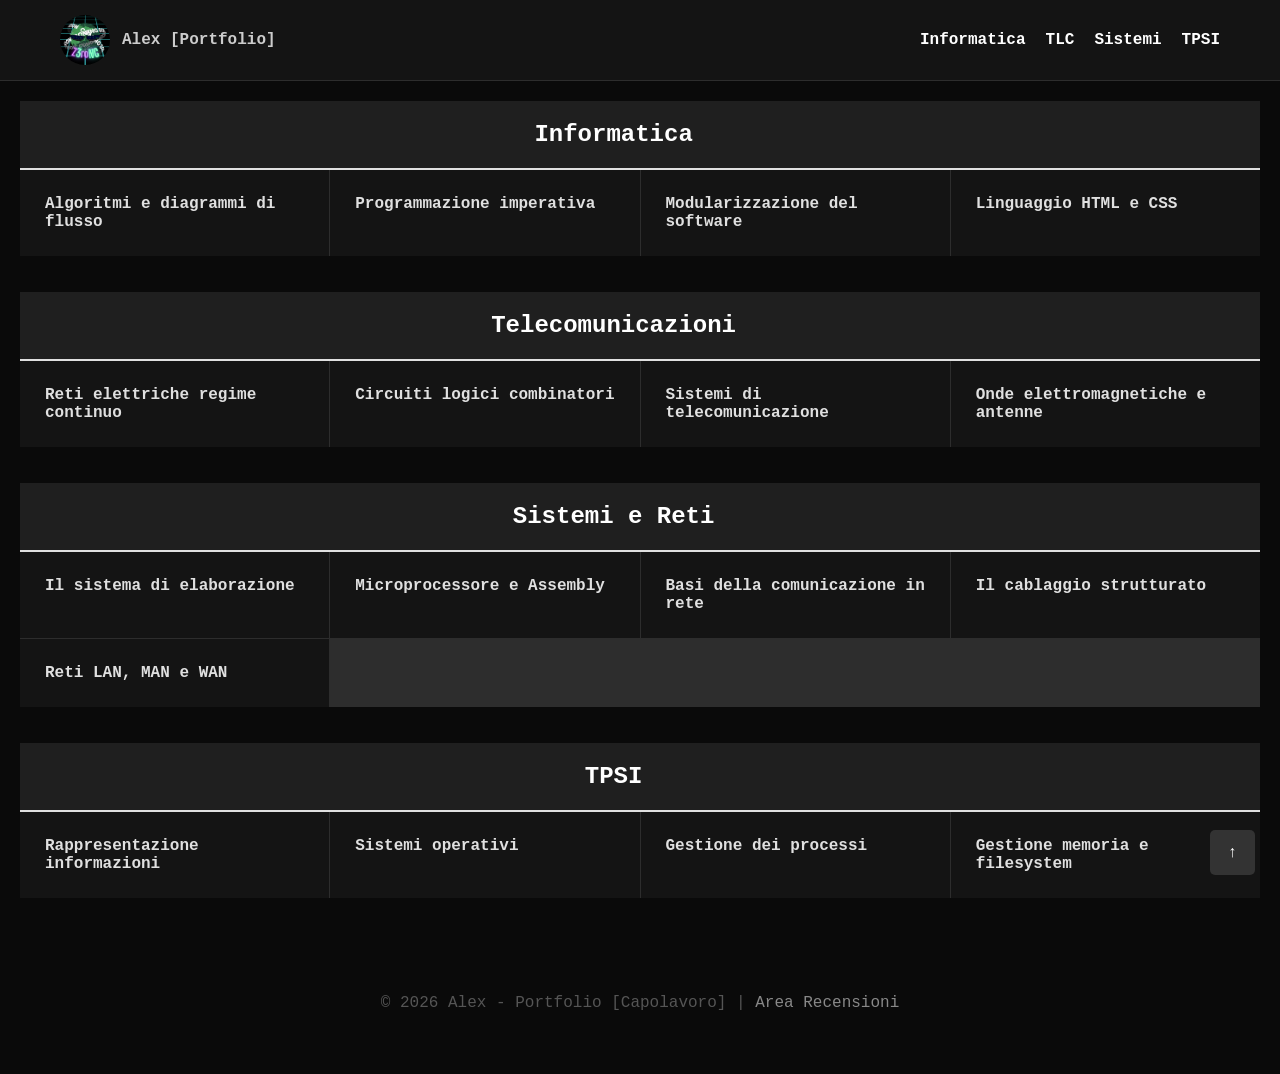
<file: progetto 2026/index.html>
<!DOCTYPE html>
<html lang="it">
<head>
    <meta charset="UTF-8">
    <meta name="viewport" content="width=device-width, initial-scale=1.0">
    <title>Portfolio di Alex [Capolavoro]</title>
    <link rel="stylesheet" href="./CSS/style.css">
</head>
<body>

    <nav class="navbar">
        <div class="nav-container">
            <span class="logo">
                <a href="https://github.com/Z3roNC" target="_blank">
                    <img src="./img/zeronc.png" alt="logo">
                </a>
                <span class="nickname">Alex [Portfolio]</span>
            </span>

                
            <ul>
                <!-- <li><a href="index.html">Home</a></li> -->
                <li><a href="./pages/informatica.html">Informatica</a></li>
                <li><a href="./pages/tlc.html">TLC</a></li>
                <li><a href="./pages/sistemi.html">Sistemi</a></li>                
                <li><a href="./pages/tpsi.html">TPSI</a></li>
            </ul>
        </div>
    </nav>

    <main class="container">
        
        <!-- INFORMATICA -->
        <section id="informatica" class="materia-card">
            <div class="materia-header">
                <h2>Informatica <span>363h</span></h2>
            </div>
            <!-- Classe spoiler-mode -->
            <div class="uda-container spoiler-mode">
                <div class="uda-box" onclick="location.href='./pages/informatica.html#algoritmi'">
                    <h4>Algoritmi e diagrammi di flusso</h4>
                    <p>33 ore - Analisi dei problemi e logica.</p>
                </div>
                <div class="uda-box" onclick="location.href='./pages/informatica.html#prog'">
                    <h4>Programmazione imperativa</h4>
                    <p>45 ore - Strutture di controllo e linguaggi.</p>
                </div>
                <div class="uda-box" onclick="location.href='./pages/informatica.html#mod'">
                    <h4>Modularizzazione del software</h4>
                    <p>30 ore - Funzioni e gestione scope.</p>
                </div>
                <div class="uda-box" onclick="location.href='./pages/informatica.html#web'">
                    <h4>Linguaggio HTML e CSS</h4>
                    <p>57 ore - Sviluppo interfacce e design.</p>
                </div>
            </div>
        </section> <br><br>

        <!-- TELECOMUNICAZIONI -->
        <section id="tlc" class="materia-card">
            <div class="materia-header">
                <h2>Telecomunicazioni <span>132h</span></h2>
            </div>
            <div class="uda-container spoiler-mode">
                <div class="uda-box" onclick="location.href='./pages/tlc.html#reti-el'">
                    <h4>Reti elettriche regime continuo</h4><p>26 ore - Elettrotecnica e leggi di Kirchhoff.</p>
                </div>
                <div class="uda-box" onclick="location.href='./pages/tlc.html#logica'">
                    <h4>Circuiti logici combinatori</h4>
                    <p>15 ore - Algebra di Boole e porte logiche.</p>
                </div>
                <div class="uda-box" onclick="location.href='./pages/tlc.html#sistemi-tlc'">
                    <h4>Sistemi di telecomunicazione</h4>
                    <p>10 ore - Fondamenti di trasmissione.</p>
                </div>
                <div class="uda-box" onclick="location.href='./pages/tlc.html#onde'">
                    <h4>Onde elettromagnetiche e antenne</h4>
                    <p>15 ore - Propagazione e irradiazione.</p>
                </div>
            </div>
        </section> <br><br>

        <!-- SISTEMI E RETI -->
        <section id="sistemi" class="materia-card">
            <div class="materia-header">
                <h2>Sistemi e Reti <span>198h</span></h2>
            </div>
            <div class="uda-container spoiler-mode">
                <div class="uda-box" onclick="location.href='./pages/sistemi.html#elaborazione'">
                    <h4>Il sistema di elaborazione</h4>
                    <p>20 ore - Architettura hardware e componenti.</p>
                </div>
                <div class="uda-box" onclick="location.href='./pages/sistemi.html#micro'">
                    <h4>Microprocessore e Assembly</h4>
                    <p>20 ore - Basso livello e registri CPU.</p>
                </div>
                <div class="uda-box" onclick="location.href='./pages/sistemi.html#basi'">
                    <h4>Basi della comunicazione in rete</h4>
                    <p>18 ore - Modello OSI e TCP/IP.</p>
                </div>
                <div class="uda-box" onclick="location.href='./pages/sistemi.html#cablaggio'">
                    <h4>Il cablaggio strutturato</h4>
                    <p>18 ore - Normative, mezzi trasmissivi e rack.</p>
                </div>
                <div class="uda-box" onclick="location.href='./pages/sistemi.html#reti'">
                    <h4>Reti LAN, MAN e WAN</h4>
                    <p>23 ore - Topologie e gestione geografica.</p>
                </div>
            </div>
        </section> <br><br>


        <!-- TPSI -->
        <section id="tpsi" class="materia-card">
            <div class="materia-header">
                <h2>TPSI <span>132h</span></h2>
            </div>
            <div class="uda-container spoiler-mode">
                <div class="uda-box" onclick="location.href='./pages/tpsi.html#rappr'">
                    <h4>Rappresentazione informazioni</h4>
                    <p>26 ore - Sistemi numerazione e codifica.</p>
                </div>
                <div class="uda-box" onclick="location.href='./pages/tpsi.html#so'">
                    <h4>Sistemi operativi</h4>
                    <p>12 ore - Gestione risorse hardware.</p>
                </div>
                <div class="uda-box" onclick="location.href='./pages/tpsi.html#processi'">
                    <h4>Gestione dei processi</h4>
                    <p>13 ore - Scheduling e stati processi.</p>
                </div>
                <div class="uda-box" onclick="location.href='./pages/tpsi.html#memoria'">
                    <h4>Gestione memoria e filesystem</h4>
                    <p>15 ore - RAM e gerarchia file.</p>
                </div>
            </div>
        </section> <br><br>

    </main>

    <a href="#" class="top-btn">↑</a>
    
    <!-- <a href="#footer" class="bottom-btn">⇩</a> -->

    <footer id="footer">
        <p>&copy; 2026 Alex - Portfolio [Capolavoro] | <a href="./pages/form.html#recensioni">Area Recensioni</a></p>
    </footer>

</body>
</html>
</file>
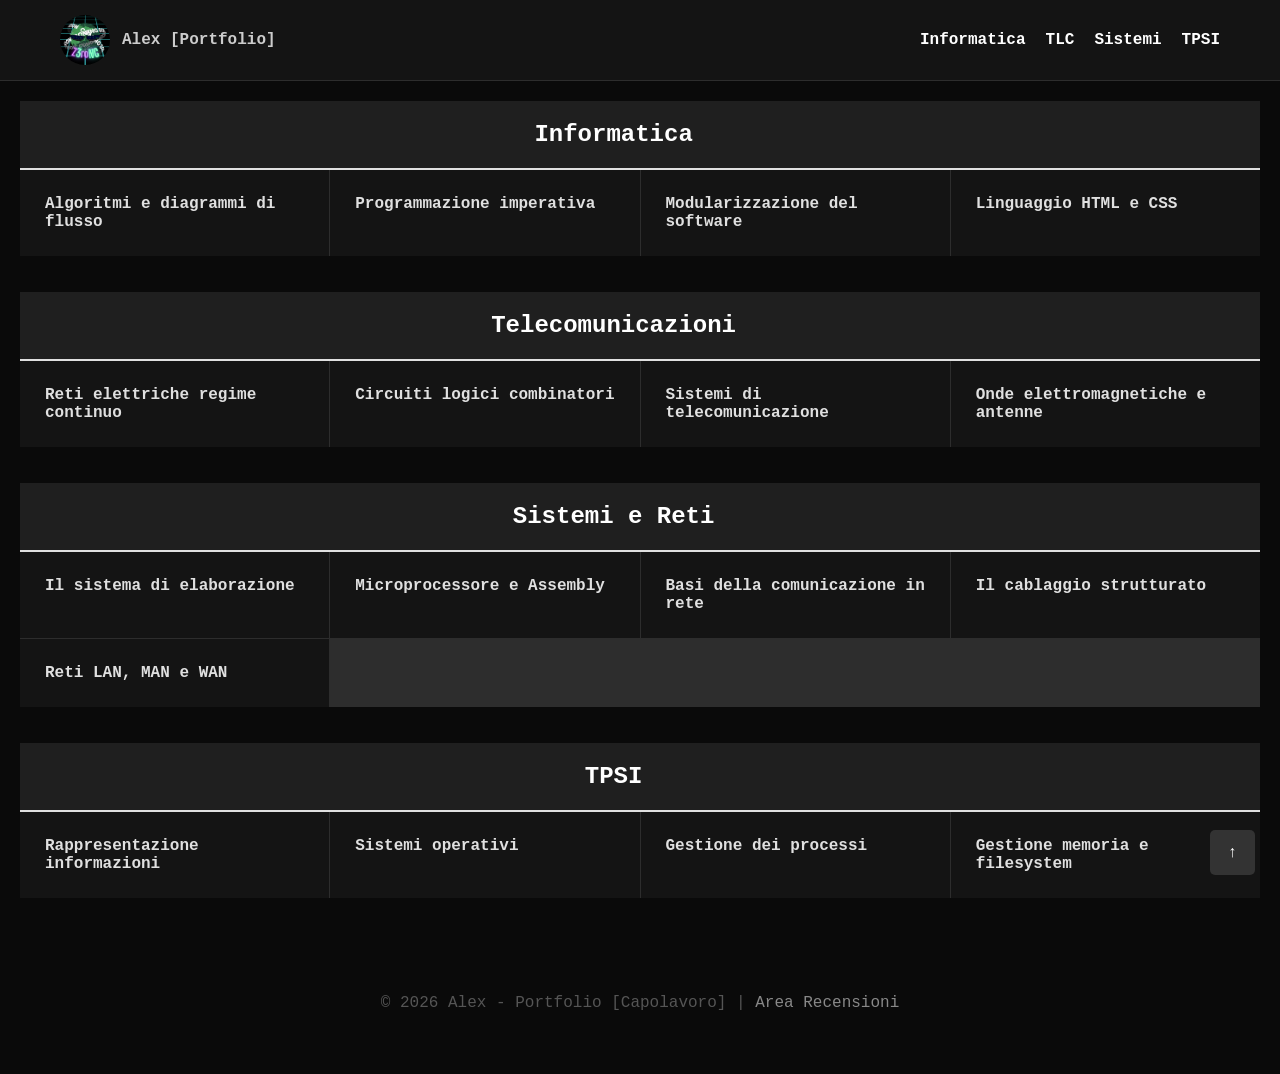
<file: progetto 2026/home.html>
<!DOCTYPE html>
<html lang="it">
<head>
    <meta charset="UTF-8">
    <meta name="viewport" content="width=device-width, initial-scale=1.0">
    <title>Portfolio di Alex [Capolavoro]</title>
    <link rel="stylesheet" href="./CSS/style.css">
</head>
<body>

    <nav class="navbar">
        <div class="nav-container">
            <span class="logo">
                <a href="https://github.com/Z3roNC" target="_blank">
                    <img src="./img/zeronc.png" alt="logo">
                </a>
                <span class="nickname">Alex [Portfolio]</span>
            </span>

                
            <ul>
                <!-- <li><a href="home.html">Home</a></li> -->
                <li><a href="./pages/informatica.html">Informatica</a></li>
                <li><a href="./pages/tlc.html">TLC</a></li>
                <li><a href="./pages/sistemi.html">Sistemi</a></li>                
                <li><a href="./pages/tpsi.html">TPSI</a></li>
            </ul>
        </div>
    </nav>

    <main class="container">
        
        <!-- INFORMATICA -->
        <section id="informatica" class="materia-card">
            <div class="materia-header">
                <h2>Informatica <span>363h</span></h2>
            </div>
            <!-- Classe spoiler-mode aggiunta qui una volta sola -->
            <div class="uda-container spoiler-mode">
                <div class="uda-box" onclick="location.href='./pages/informatica.html#algoritmi'">
                    <h4>Algoritmi e diagrammi di flusso</h4>
                    <p>33 ore - Analisi dei problemi e logica.</p>
                </div>
                <div class="uda-box" onclick="location.href='./pages/informatica.html#prog'">
                    <h4>Programmazione imperativa</h4>
                    <p>45 ore - Strutture di controllo e linguaggi.</p>
                </div>
                <div class="uda-box" onclick="location.href='./pages/informatica.html#mod'">
                    <h4>Modularizzazione del software</h4>
                    <p>30 ore - Funzioni e gestione scope.</p>
                </div>
                <div class="uda-box" onclick="location.href='./pages/informatica.html#web'">
                    <h4>Linguaggio HTML e CSS</h4>
                    <p>57 ore - Sviluppo interfacce e design.</p>
                </div>
            </div>
        </section> <br><br>

        <!-- TELECOMUNICAZIONI -->
        <section id="tlc" class="materia-card">
            <div class="materia-header">
                <h2>Telecomunicazioni <span>132h</span></h2>
            </div>
            <div class="uda-container spoiler-mode">
                <div class="uda-box" onclick="location.href='./pages/tlc.html#reti-el'">
                    <h4>Reti elettriche regime continuo</h4><p>26 ore - Elettrotecnica e leggi di Kirchhoff.</p>
                </div>
                <div class="uda-box" onclick="location.href='./pages/tlc.html#logica'">
                    <h4>Circuiti logici combinatori</h4>
                    <p>15 ore - Algebra di Boole e porte logiche.</p>
                </div>
                <div class="uda-box" onclick="location.href='./pages/tlc.html#sistemi-tlc'">
                    <h4>Sistemi di telecomunicazione</h4>
                    <p>10 ore - Fondamenti di trasmissione.</p>
                </div>
                <div class="uda-box" onclick="location.href='./pages/tlc.html#onde'">
                    <h4>Onde elettromagnetiche e antenne</h4>
                    <p>15 ore - Propagazione e irradiazione.</p>
                </div>
            </div>
        </section> <br><br>

        <!-- SISTEMI E RETI -->
        <section id="sistemi" class="materia-card">
            <div class="materia-header">
                <h2>Sistemi e Reti <span>198h</span></h2>
            </div>
            <div class="uda-container spoiler-mode">
                <div class="uda-box" onclick="location.href='./pages/sistemi.html#elaborazione'">
                    <h4>Il sistema di elaborazione</h4>
                    <p>20 ore - Architettura hardware e componenti.</p>
                </div>
                <div class="uda-box" onclick="location.href='./pages/sistemi.html#micro'">
                    <h4>Microprocessore e Assembly</h4>
                    <p>20 ore - Basso livello e registri CPU.</p>
                </div>
                <div class="uda-box" onclick="location.href='./pages/sistemi.html#basi'">
                    <h4>Basi della comunicazione in rete</h4>
                    <p>18 ore - Modello OSI e TCP/IP.</p>
                </div>
                <div class="uda-box" onclick="location.href='./pages/sistemi.html#cablaggio'">
                    <h4>Il cablaggio strutturato</h4>
                    <p>18 ore - Normative, mezzi trasmissivi e rack.</p>
                </div>
                <div class="uda-box" onclick="location.href='./pages/sistemi.html#reti'">
                    <h4>Reti LAN, MAN e WAN</h4>
                    <p>23 ore - Topologie e gestione geografica.</p>
                </div>
            </div>
        </section> <br><br>


        <!-- TPSI -->
        <section id="tpsi" class="materia-card">
            <div class="materia-header">
                <h2>TPSI <span>132h</span></h2>
            </div>
            <div class="uda-container spoiler-mode">
                <div class="uda-box" onclick="location.href='./pages/tpsi.html#rappr'">
                    <h4>Rappresentazione informazioni</h4>
                    <p>26 ore - Sistemi numerazione e codifica.</p>
                </div>
                <div class="uda-box" onclick="location.href='./pages/tpsi.html#so'">
                    <h4>Sistemi operativi</h4>
                    <p>12 ore - Gestione risorse hardware.</p>
                </div>
                <div class="uda-box" onclick="location.href='./pages/tpsi.html#processi'">
                    <h4>Gestione dei processi</h4>
                    <p>13 ore - Scheduling e stati processi.</p>
                </div>
                <div class="uda-box" onclick="location.href='./pages/tpsi.html#memoria'">
                    <h4>Gestione memoria e filesystem</h4>
                    <p>15 ore - RAM e gerarchia file.</p>
                </div>
            </div>
        </section> <br><br>

    </main>

    <a href="#" class="top-btn">↑</a>
    
    <!-- <a href="#footer" class="bottom-btn">⇩</a> -->

    <footer id="footer">
        <p>&copy; 2026 Alex - Portfolio [Capolavoro] | <a href="./pages/form.html#recensioni">Area Recensioni</a></p>
    </footer>

</body>
</html>
</file>
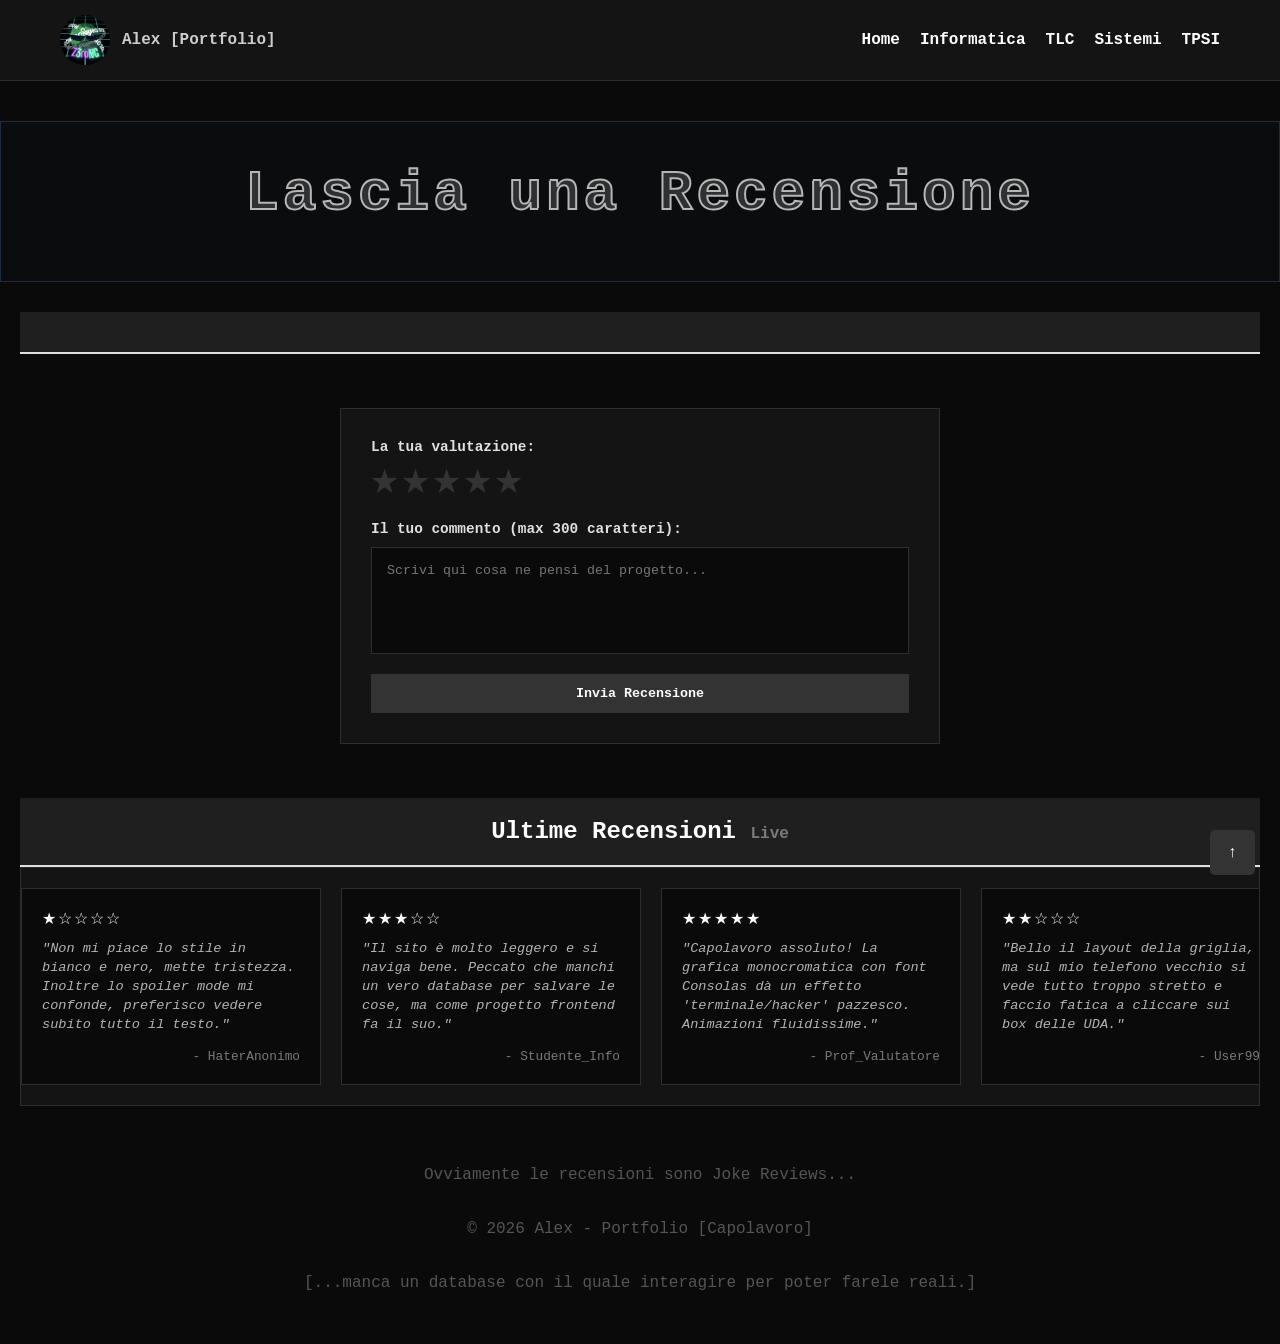
<file: progetto 2026/pages/form.html>
<!DOCTYPE html>
<html lang="it">
<head>
    <meta charset="UTF-8">
    <meta name="viewport" content="width=device-width, initial-scale=1.0">
    <title>Recensioni - Portfolio di Alex</title>
    <link rel="stylesheet" href="../CSS/style_f.css">
</head>
<body>

    <nav class="navbar">
        <div class="nav-container">
            <span class="logo">
                <a href="https://github.com/Z3roNC" target="_blank">
                    <img src="../img/zeronc.png" alt="logo">
                </a>
                <span class="nickname">Alex [Portfolio]</span>
            </span>
            <ul>
                <li><a href="../index.html">Home</a></li>
                <li><a href="informatica.html">Informatica</a></li>
                <li><a href="tlc.html">TLC</a></li>
                <li><a href="sistemi.html">Sistemi</a></li>                
                <li><a href="tpsi.html">TPSI</a></li>
            </ul>
        </div>
    </nav>

    <header class="hero">
        <h1>Lascia una Recensione</h1>
    </header>

    <main class="container">
        
        <section class="materia-card">
            <div class="materia-header">
                <!-- <h2>Lascia una Recensione</h2> -->
            </div>
            <br><br><br>
            
            <div class="form-box">
                <form action="#" method="POST" onsubmit="return false;">
                    
                    <div class="rating-wrapper">
                        <label>La tua valutazione:</label>
                        <div class="stars">
                            <input type="radio" name="rating" id="star-5" value="5">
                            <label for="star-5" class="star">&#9733;</label>
                            
                            <input type="radio" name="rating" id="star-4" value="4">
                            <label for="star-4" class="star">&#9733;</label>
                            
                            <input type="radio" name="rating" id="star-3" value="3">
                            <label for="star-3" class="star">&#9733;</label>
                            
                            <input type="radio" name="rating" id="star-2" value="2">
                            <label for="star-2" class="star">&#9733;</label>
                            
                            <input type="radio" name="rating" id="star-1" value="1" required>
                            <label for="star-1" class="star">&#9733;</label>
                        </div>
                    </div>

                    <div class="input-wrapper">
                        <label for="commento">Il tuo commento (max 300 caratteri):</label>
                        <textarea id="commento" name="commento" rows="5" maxlength="300" placeholder="Scrivi qui cosa ne pensi del progetto..." required></textarea>
                    </div>

                    <button type="submit" class="submit-btn">Invia Recensione</button>
                </form>
            </div>
        </section><br><br><br>

        <section class="materia-card" id="recensioni">
            <div class="materia-header">
                <h2>Ultime Recensioni <span>Live</span></h2>
            </div>
            
            <div class="reviews-ticker-container">
                <div class="reviews-ticker">
                    
                    <div class="review-card">
                        <div class="review-stars">&#9733;&#9734;&#9734;&#9734;&#9734;</div>
                        <p class="review-text">"Non mi piace lo stile in bianco e nero, mette tristezza. Inoltre lo spoiler mode mi confonde, preferisco vedere subito tutto il testo."</p>
                        <span class="review-author">- HaterAnonimo</span>
                    </div>

                    <div class="review-card">
                        <div class="review-stars">&#9733;&#9733;&#9733;&#9734;&#9734;</div>
                        <p class="review-text">"Il sito è molto leggero e si naviga bene. Peccato che manchi un vero database per salvare le cose, ma come progetto frontend fa il suo."</p>
                        <span class="review-author">- Studente_Info</span>
                    </div>

                    <div class="review-card">
                        <div class="review-stars">&#9733;&#9733;&#9733;&#9733;&#9733;</div>
                        <p class="review-text">"Capolavoro assoluto! La grafica monocromatica con font Consolas dà un effetto 'terminale/hacker' pazzesco. Animazioni fluidissime."</p>
                        <span class="review-author">- Prof_Valutatore</span>
                    </div>

                    <div class="review-card">
                        <div class="review-stars">&#9733;&#9733;&#9734;&#9734;&#9734;</div>
                        <p class="review-text">"Bello il layout della griglia, ma sul mio telefono vecchio si vede tutto troppo stretto e faccio fatica a cliccare sui box delle UDA."</p>
                        <span class="review-author">- User99</span>
                    </div>

                    <div class="review-card">
                        <div class="review-stars">&#9733;&#9733;&#9733;&#9733;&#9734;</div>
                        <p class="review-text">"Ottima organizzazione delle materie e delle ore. Molto utile il bottone per tornare in cima alla pagina. Pulito e minimale."</p>
                        <span class="review-author">- AlexFan</span>
                    </div>

                    <div class="review-card">
                        <div class="review-stars">&#9733;&#9733;&#9733;&#9734;&#9734;</div>
                        <p class="review-text">"Nella media. L'idea dello spoiler-mode automatico è carina, ma avrei preferito qualche colore in più invece del grigio totale."</p>
                        <span class="review-author">- CriticoWeb</span>
                    </div>

                    <div class="review-card">
                        <div class="review-stars">&#9733;&#9733;&#9733;&#9733;&#9734;</div>
                        <p class="review-text">"Codice scritto molto bene e senza fronzoli. Ottimo utilizzo delle CSS Grid per la sezione UDA. Complimenti per il lavoro."</p>
                        <span class="review-author">- Dev_Senior</span>
                    </div>

                </div>
            </div>
        </section>

    </main>

    <!-- <a href="#footer" class="bottom-btn">⇩</a> -->

    <a href="#" class="top-btn">↑</a>

    <footer>
        <p>Ovviamente le recensioni sono Joke Reviews...</p>
        <br><br>
        <p>&copy; 2026 Alex - Portfolio [Capolavoro]</a></p>
        <br><br>
        <p>[...manca un database con il quale interagire per poter farele reali.]</p>
    </footer>

</body>
</html>
</file>
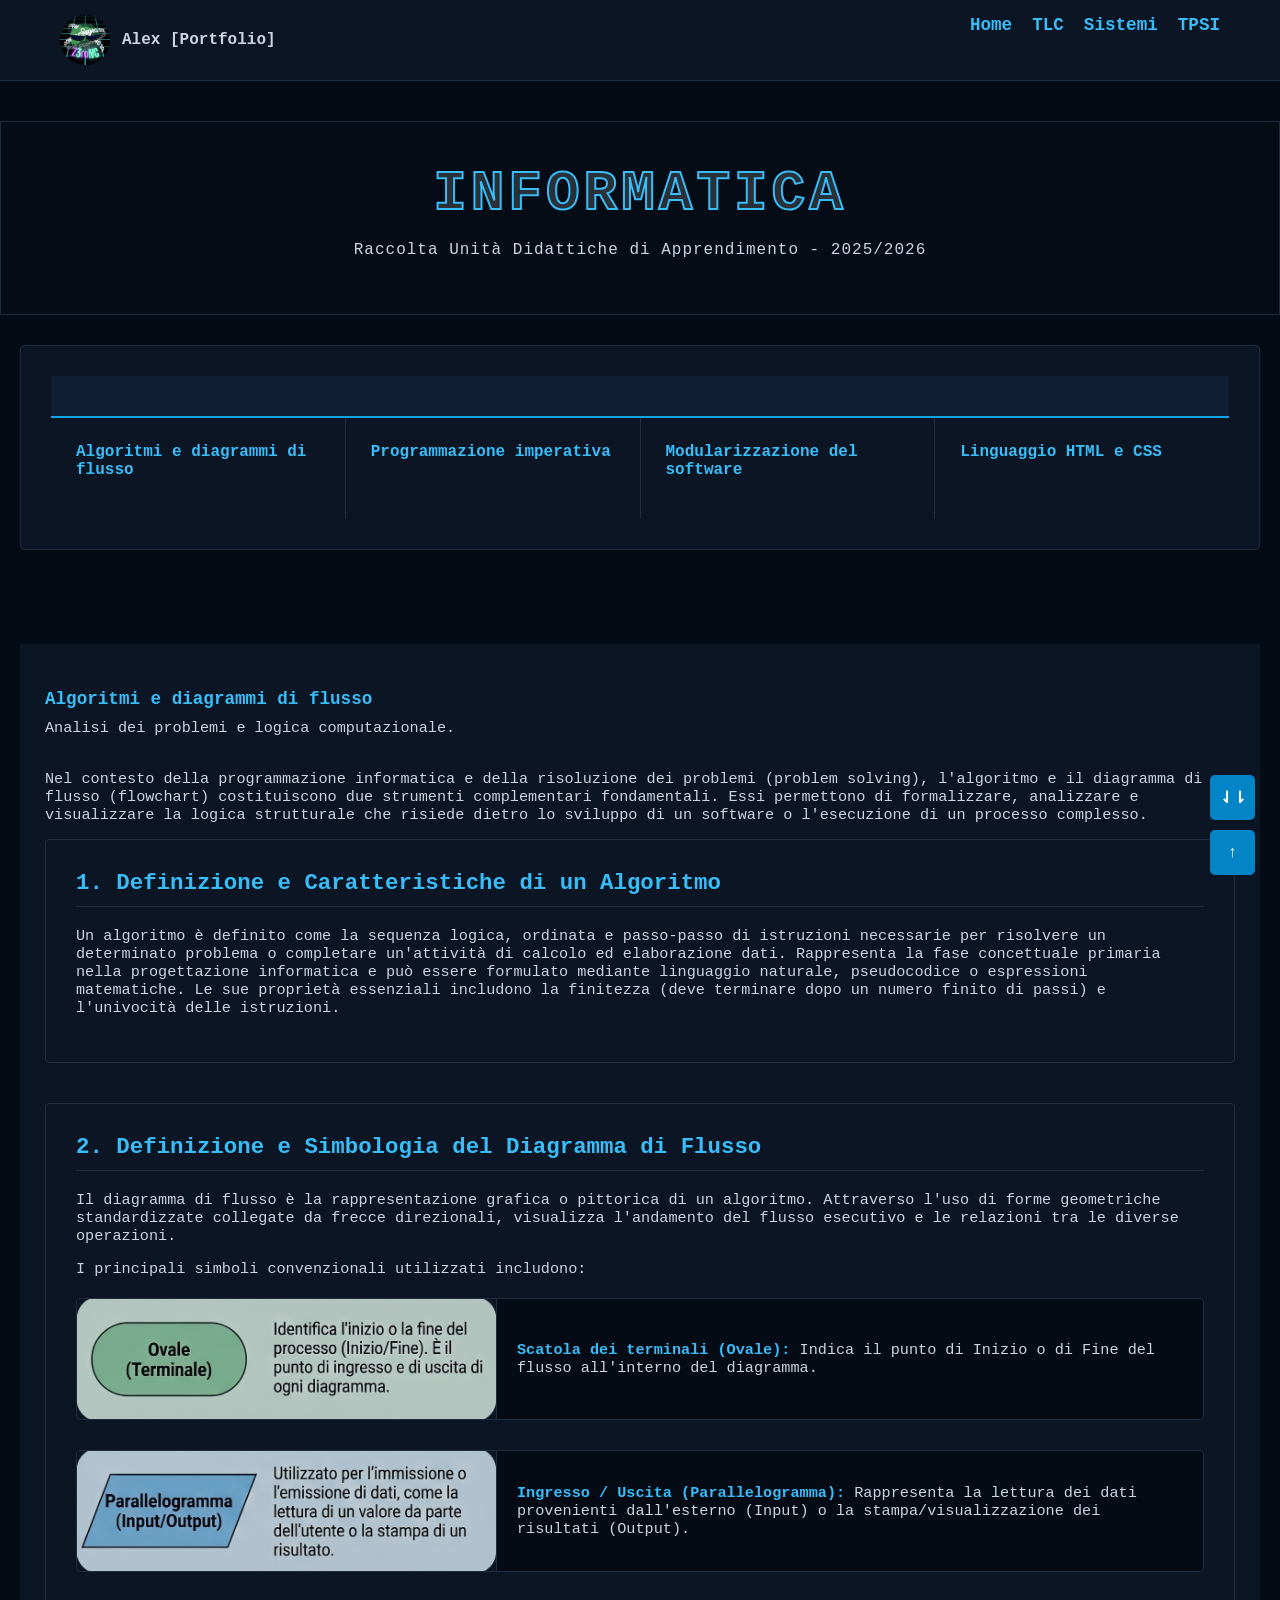
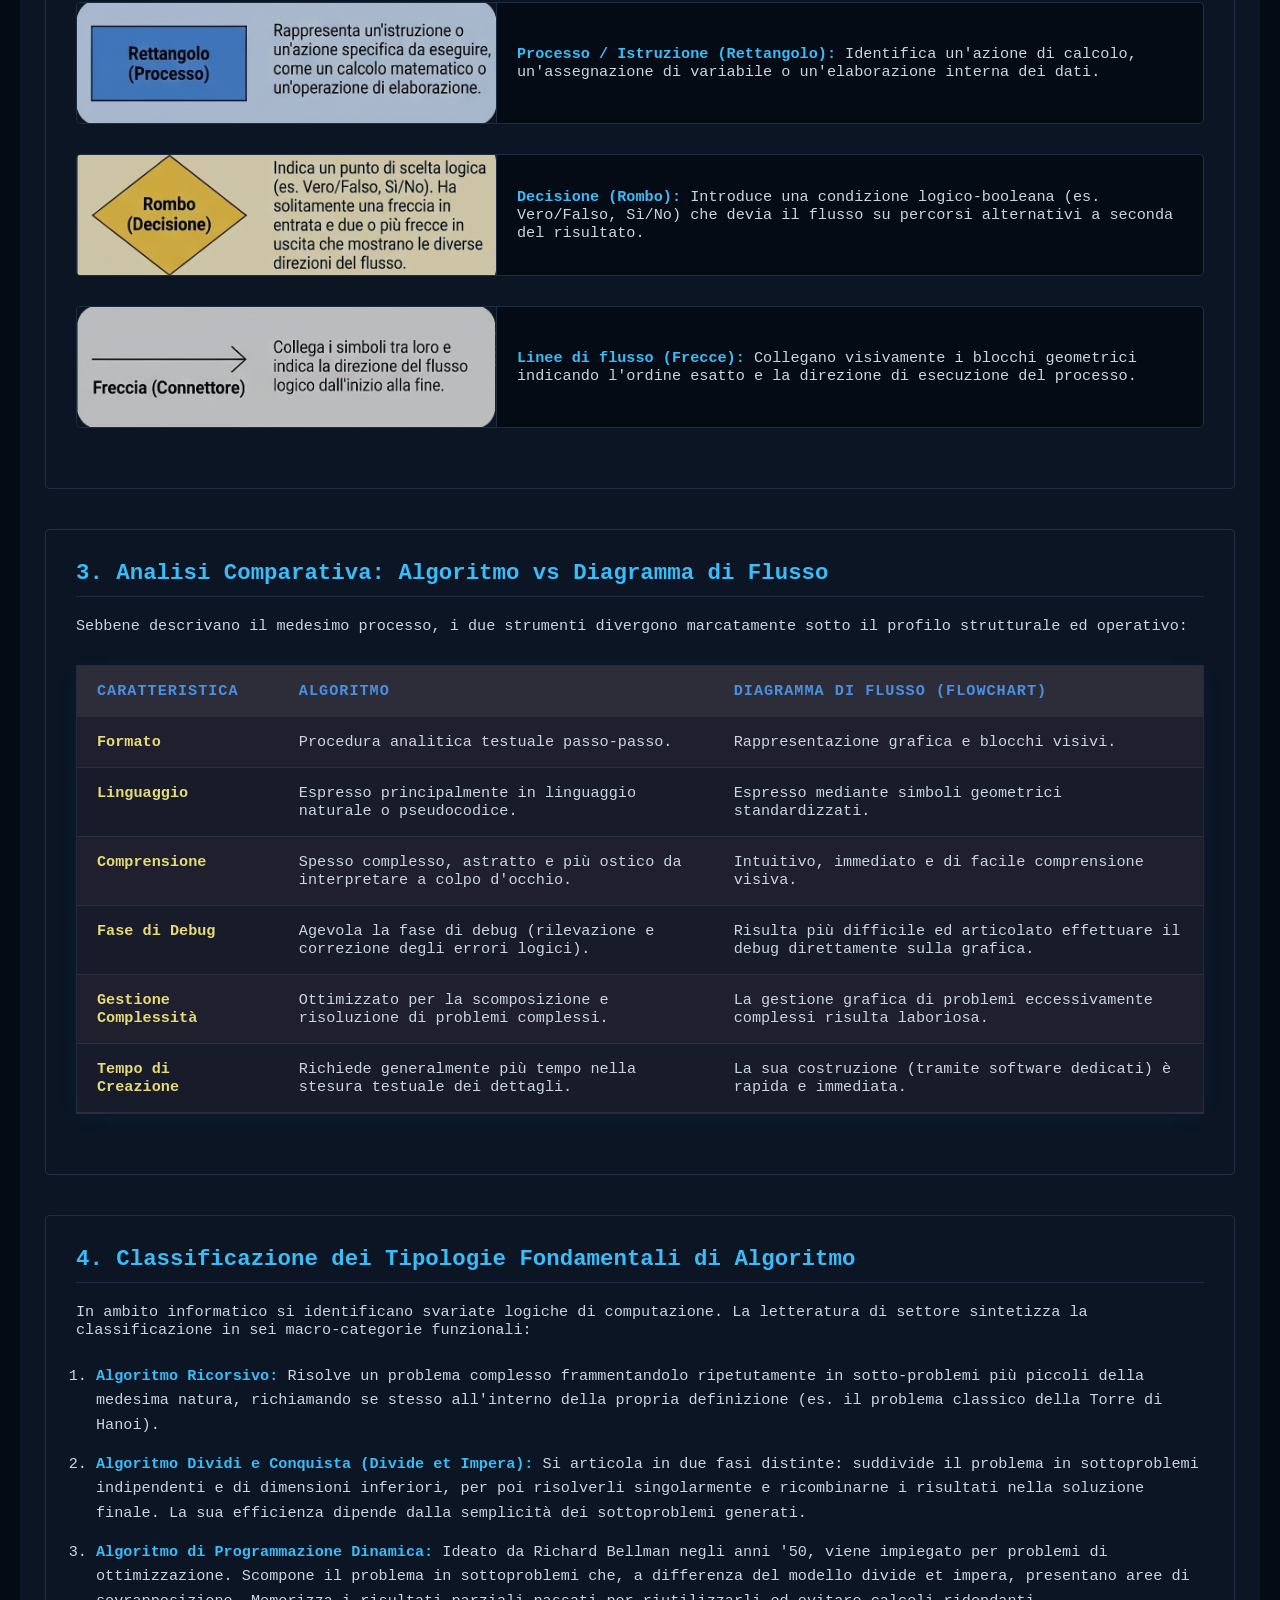
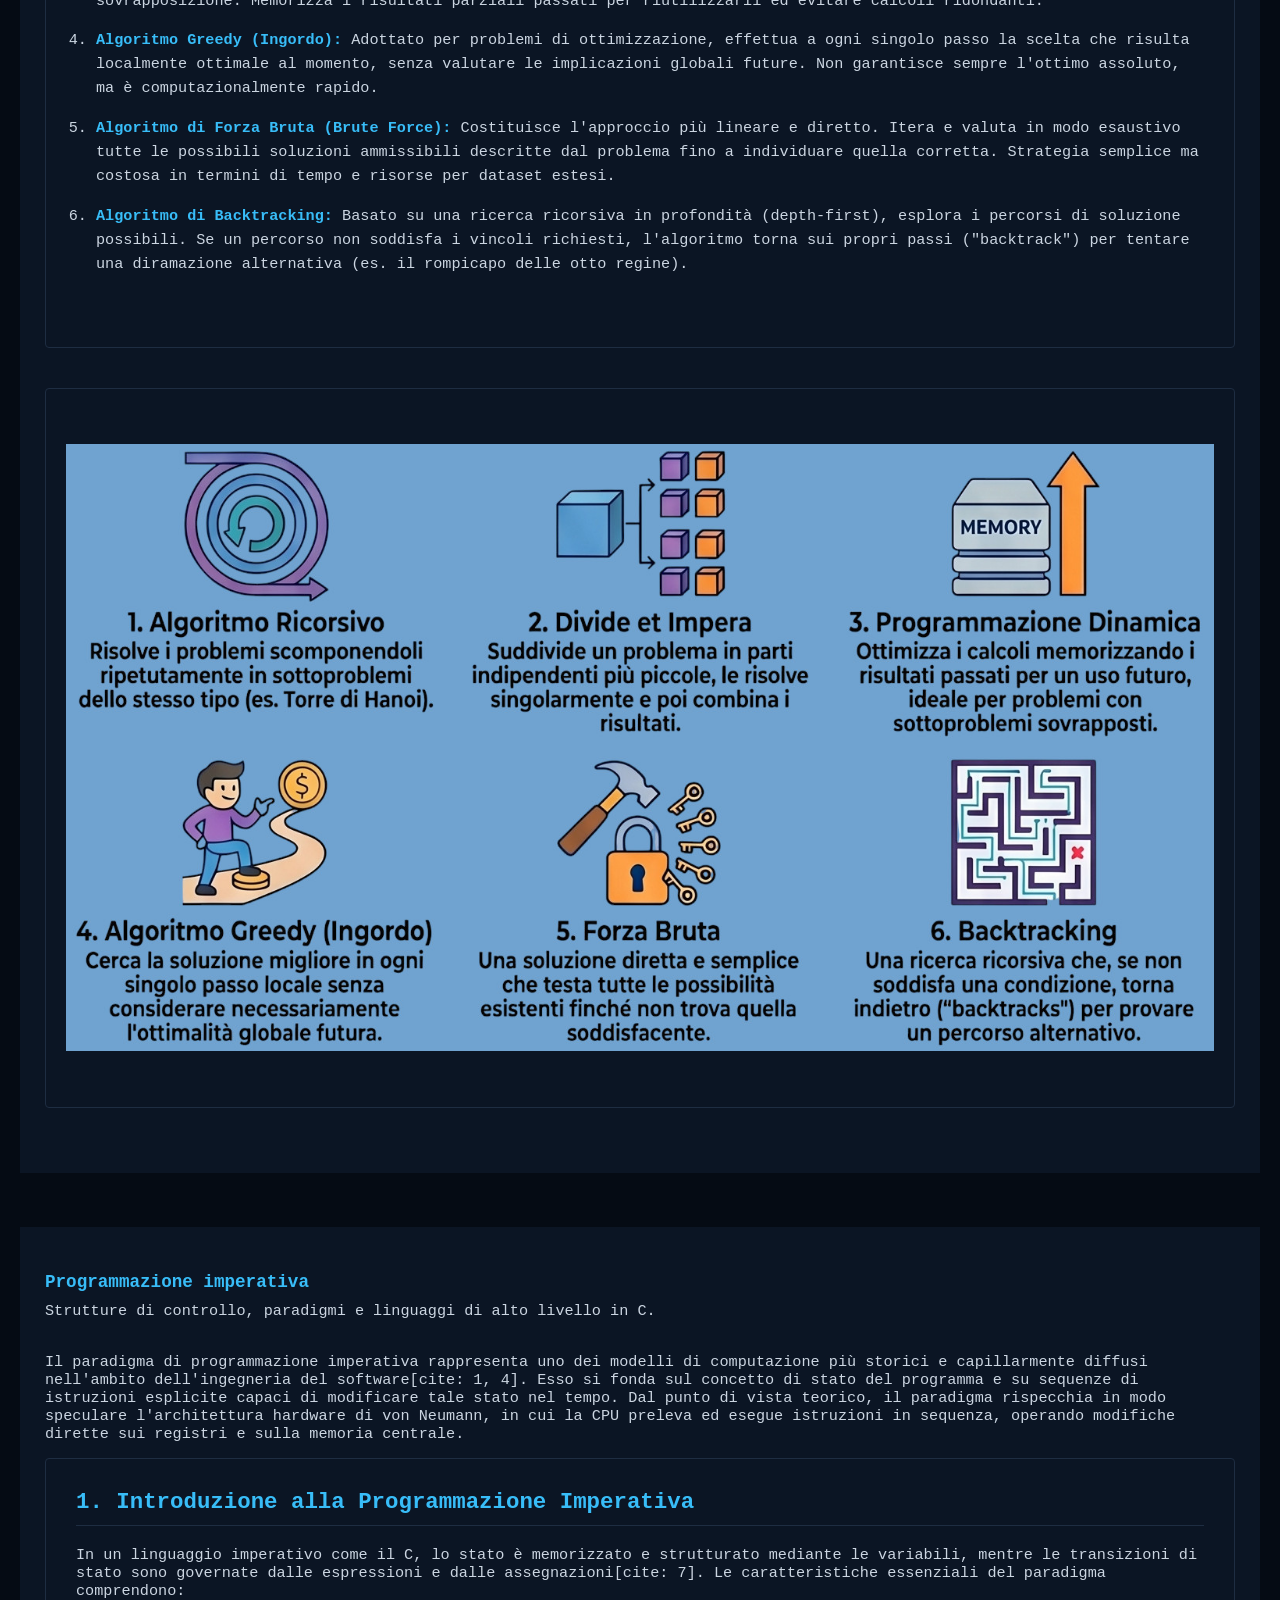
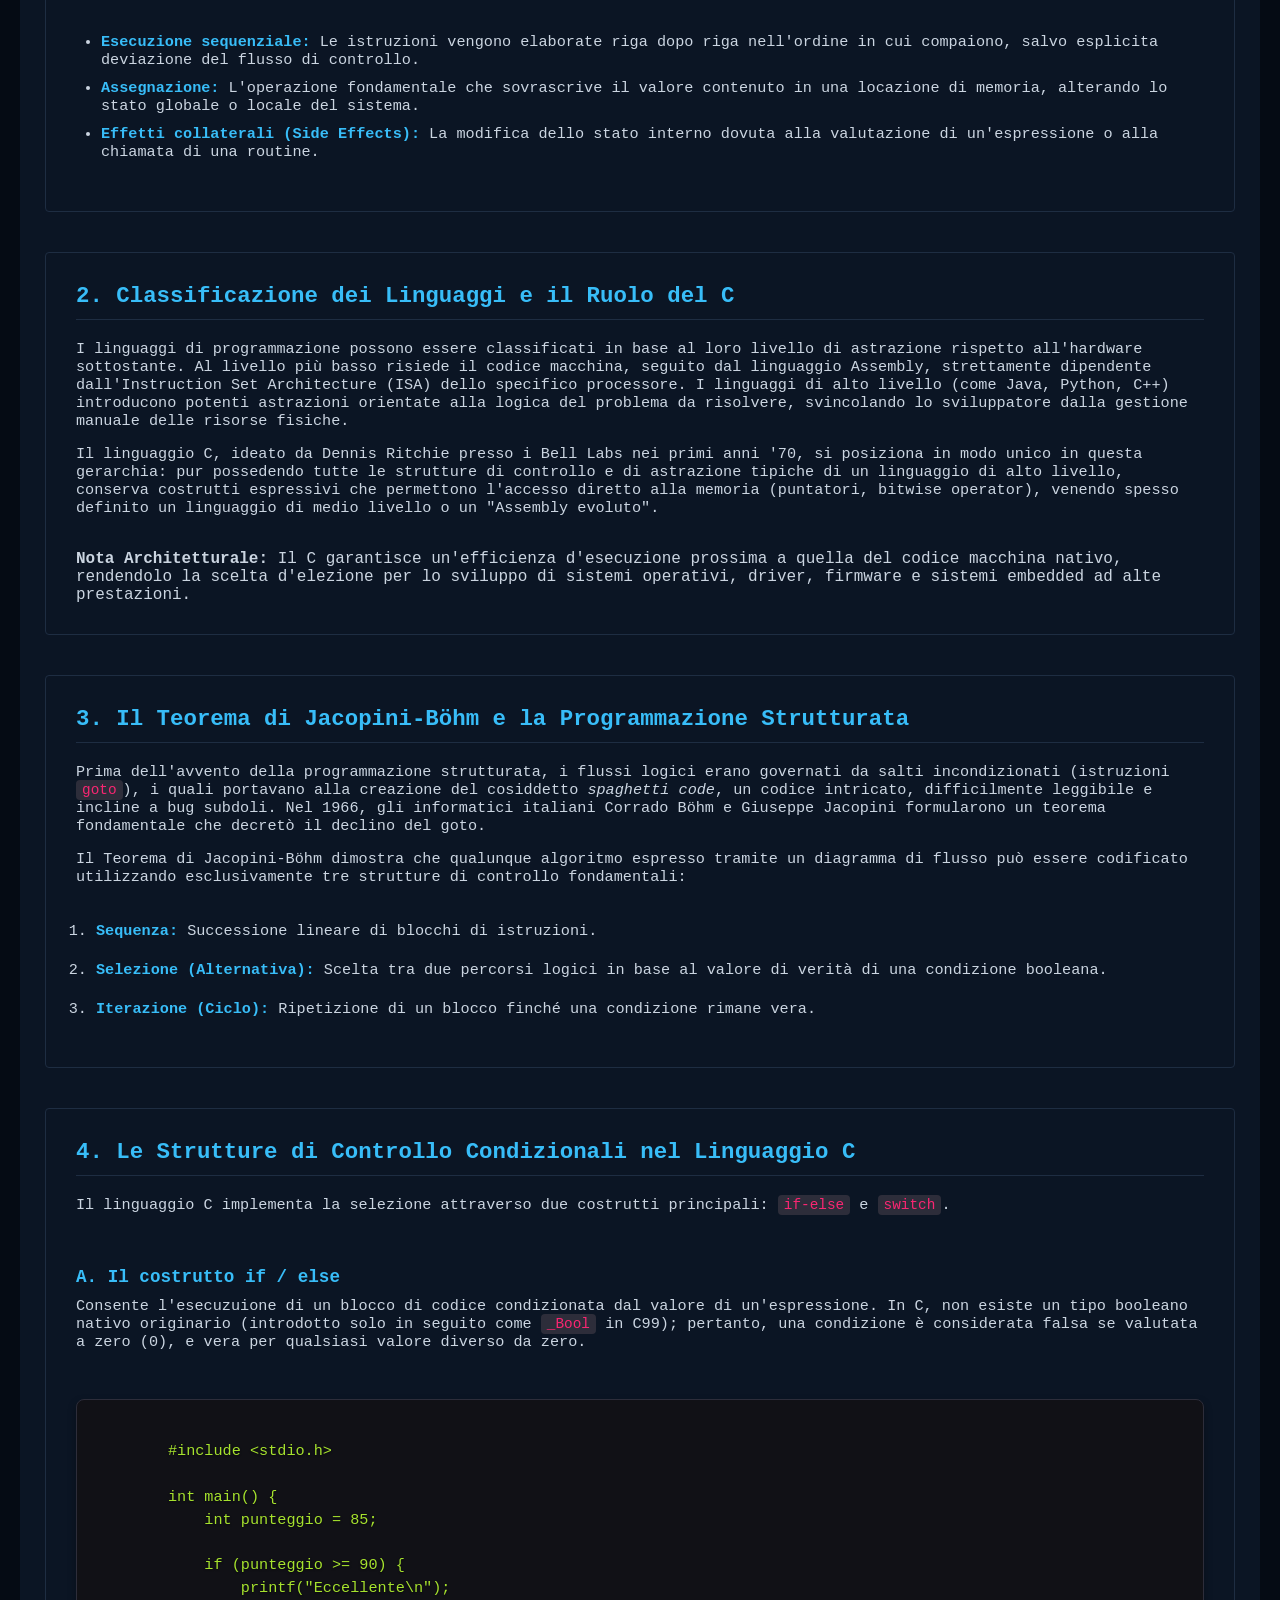
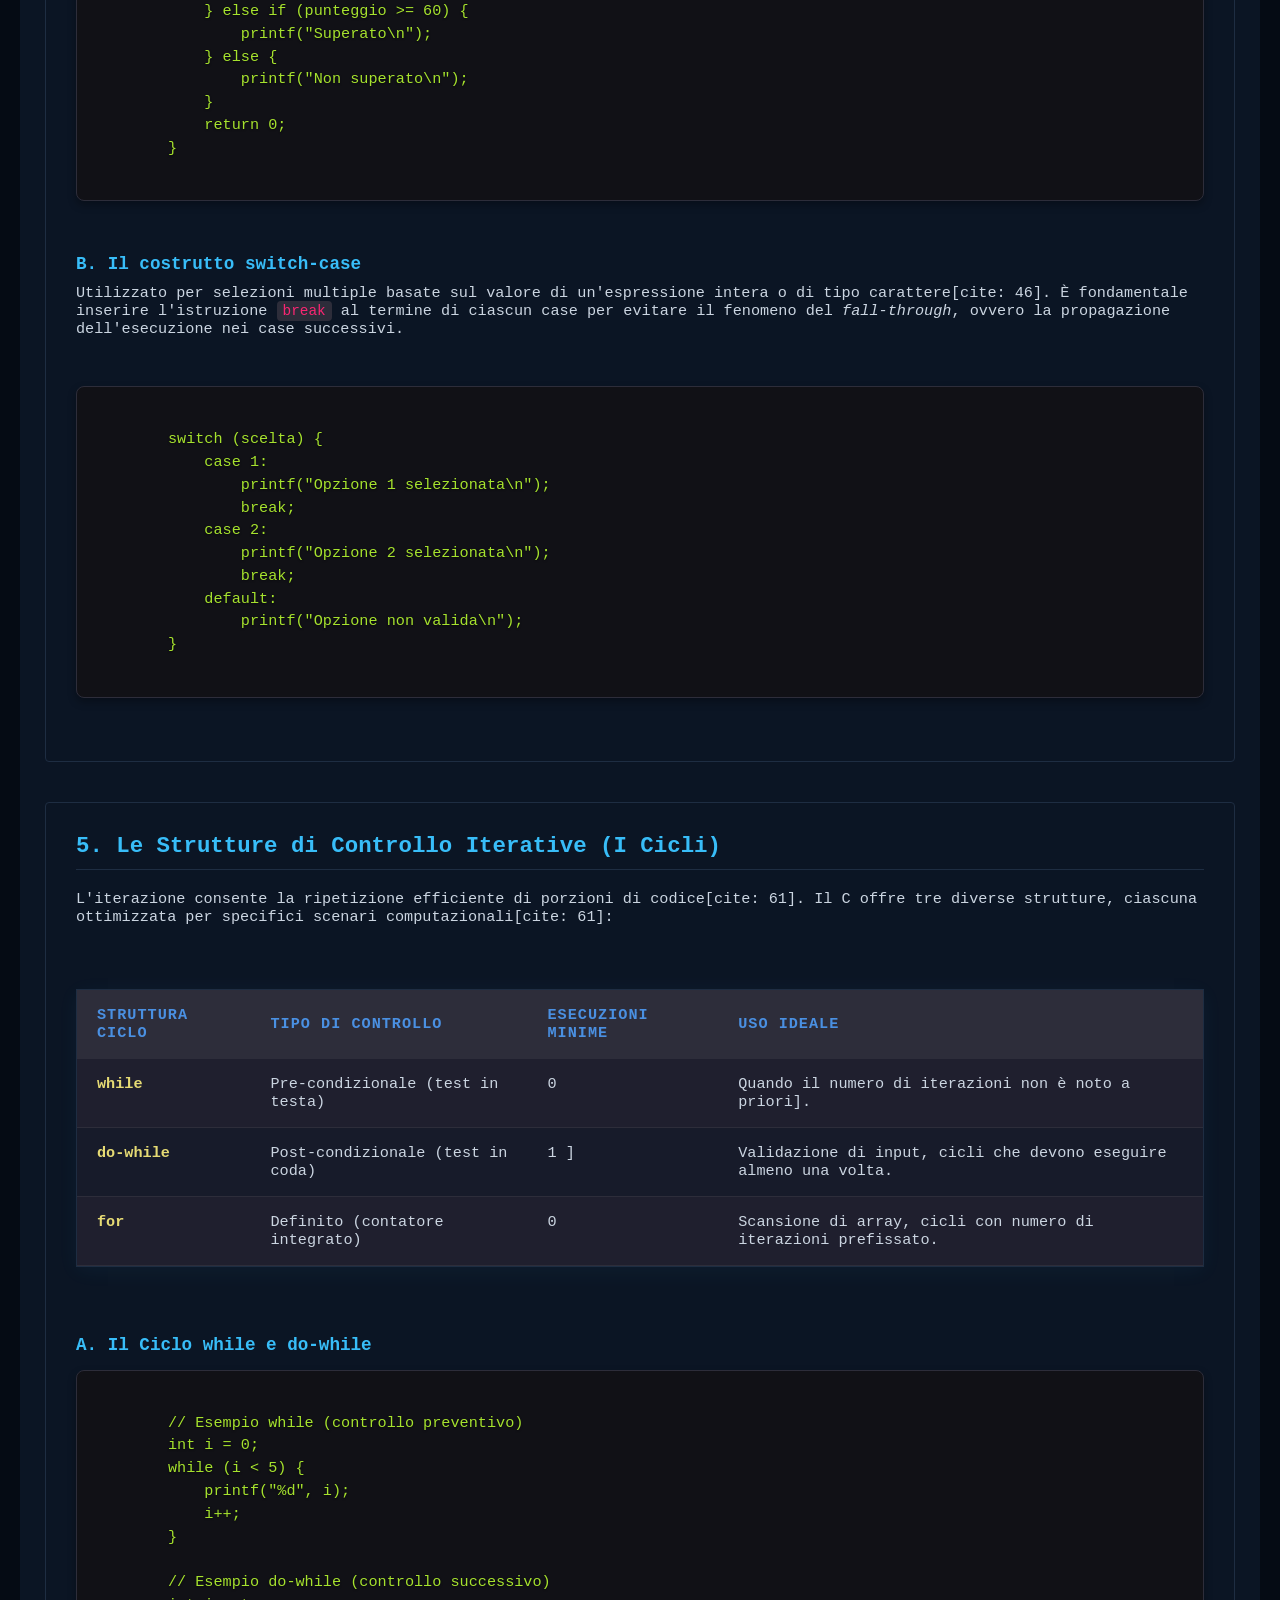
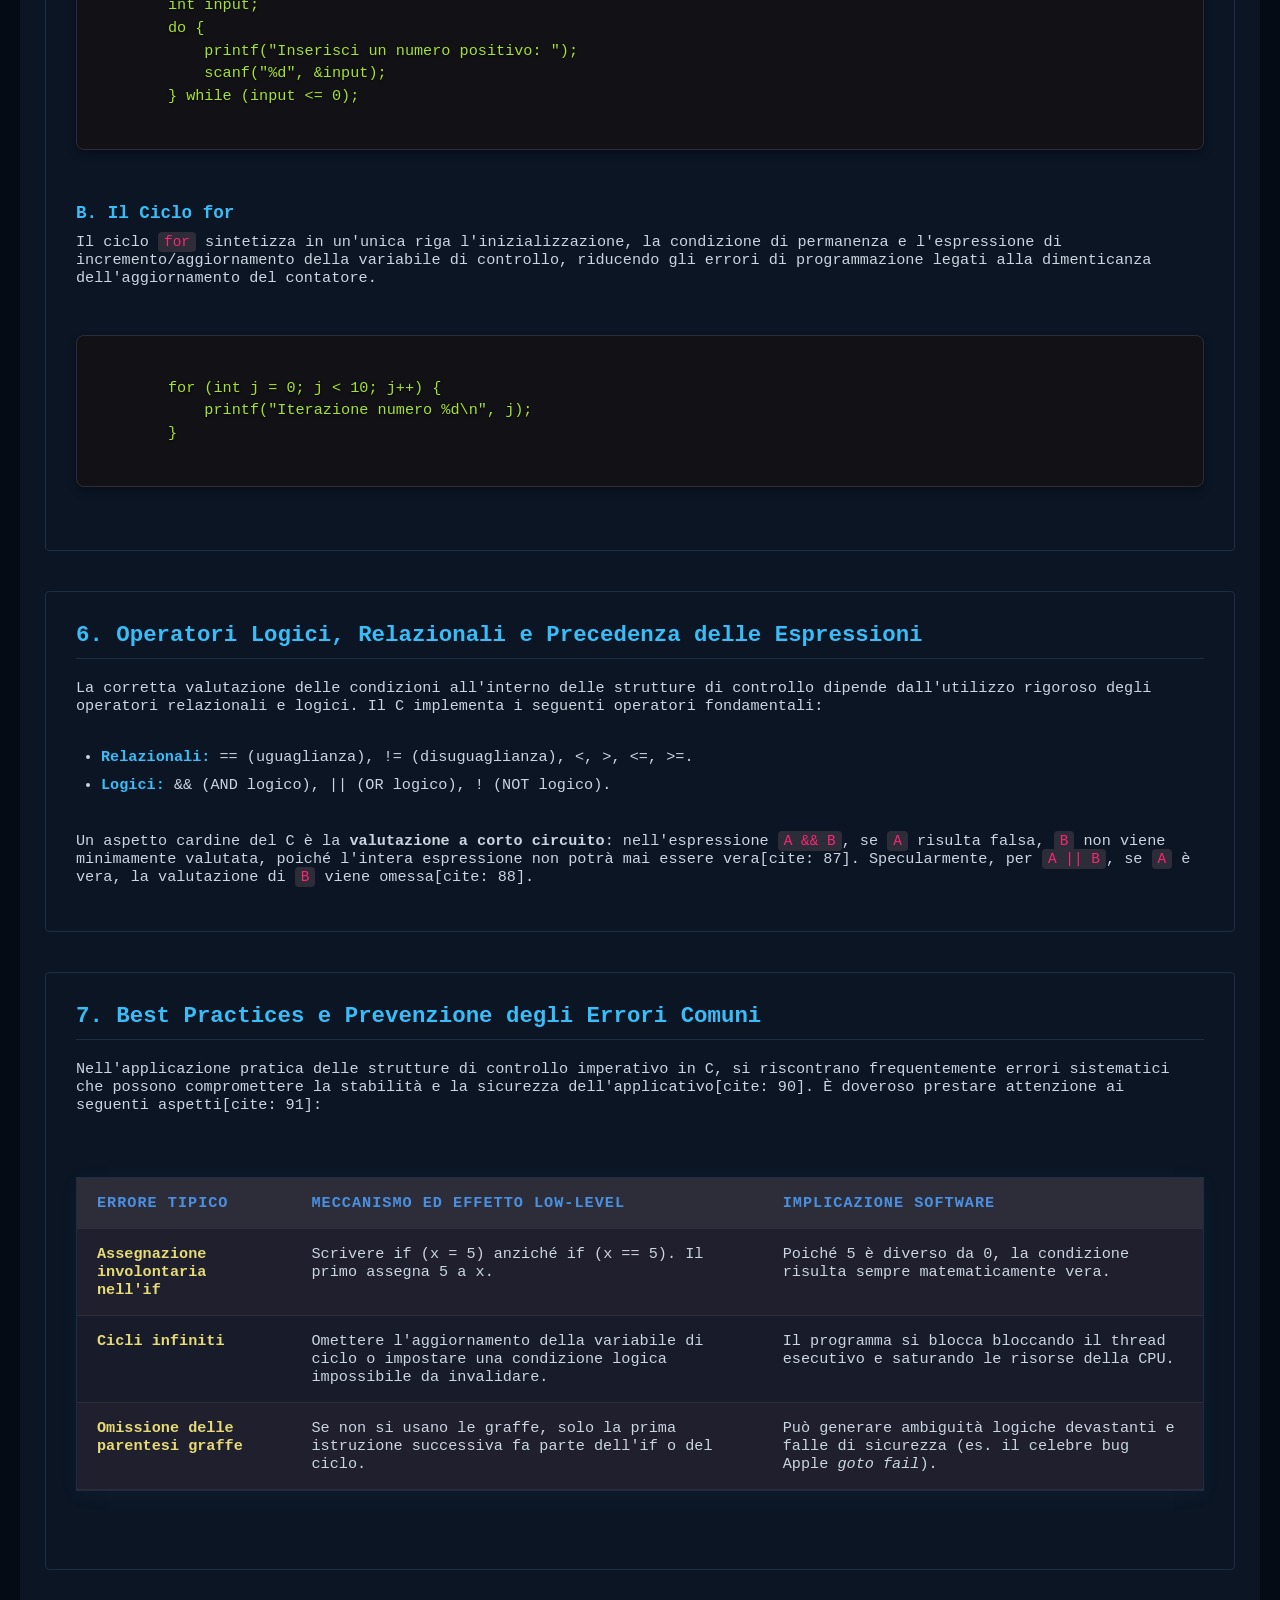
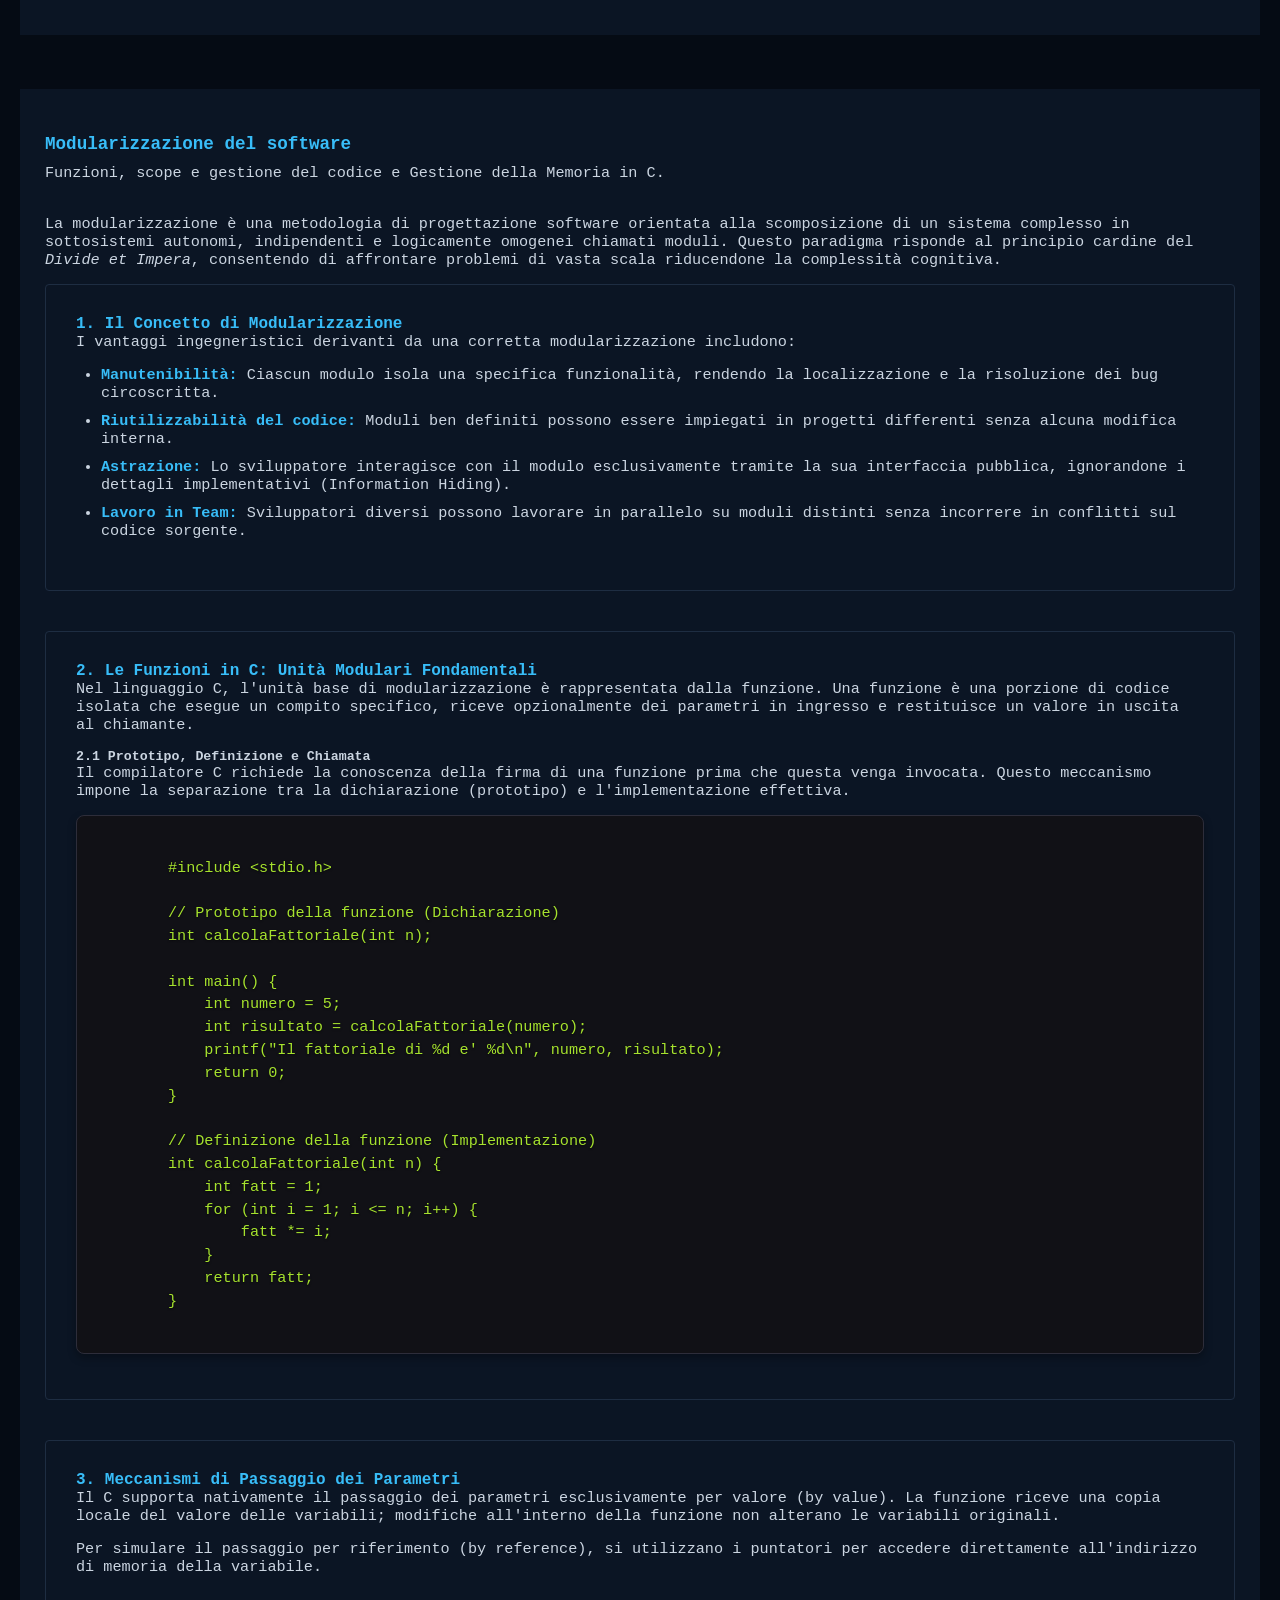
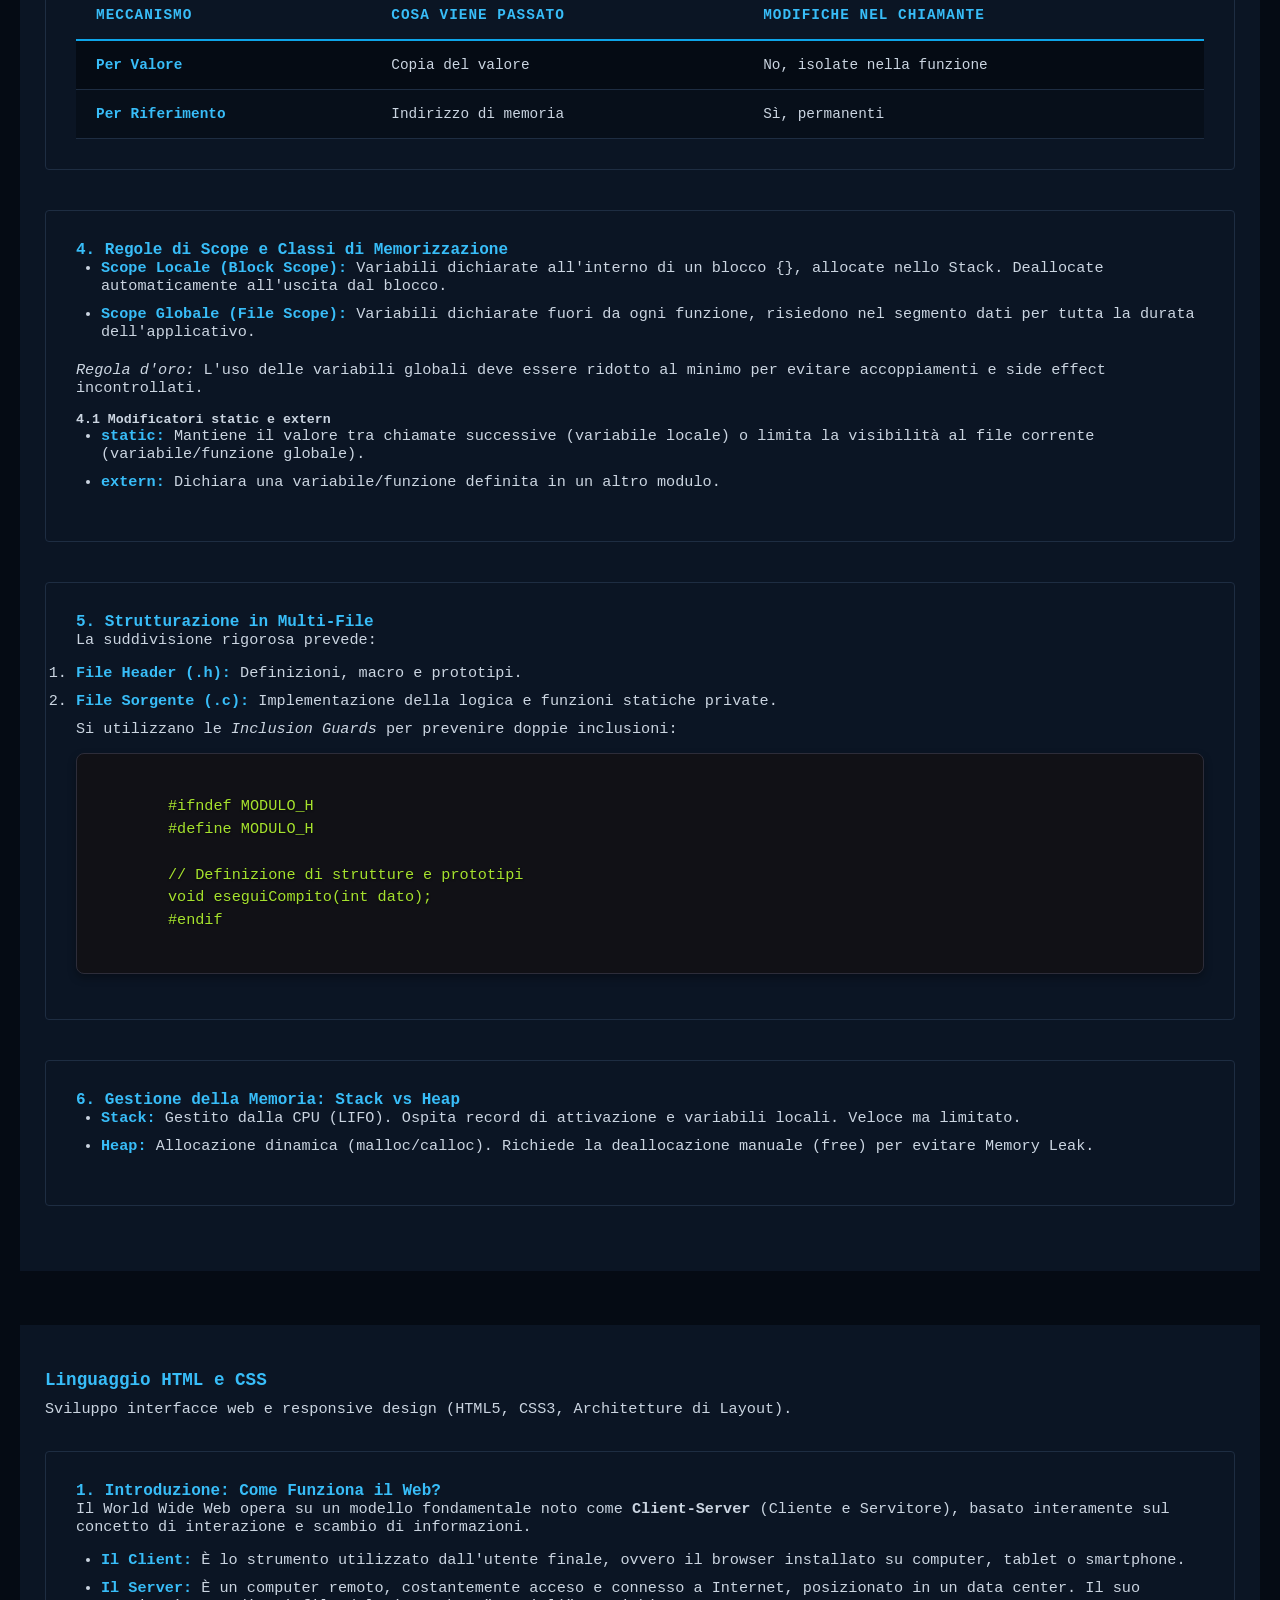
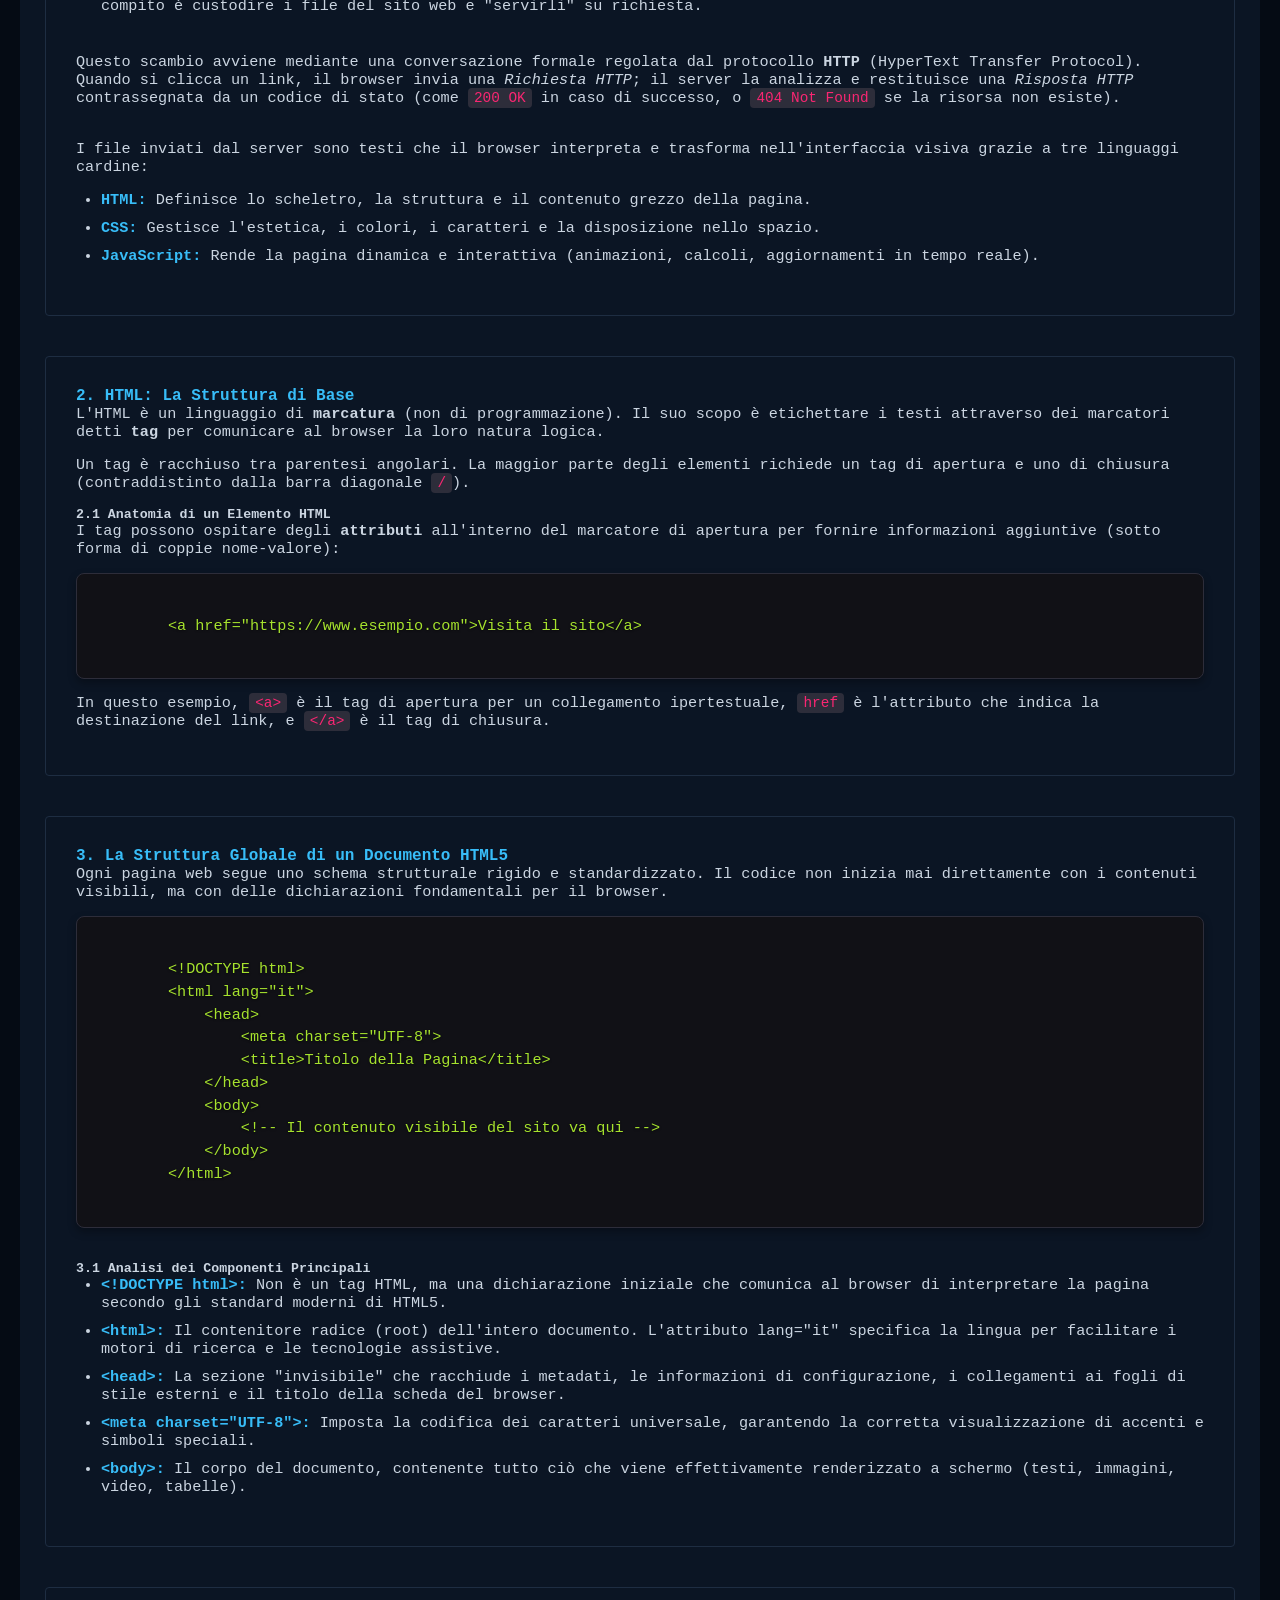
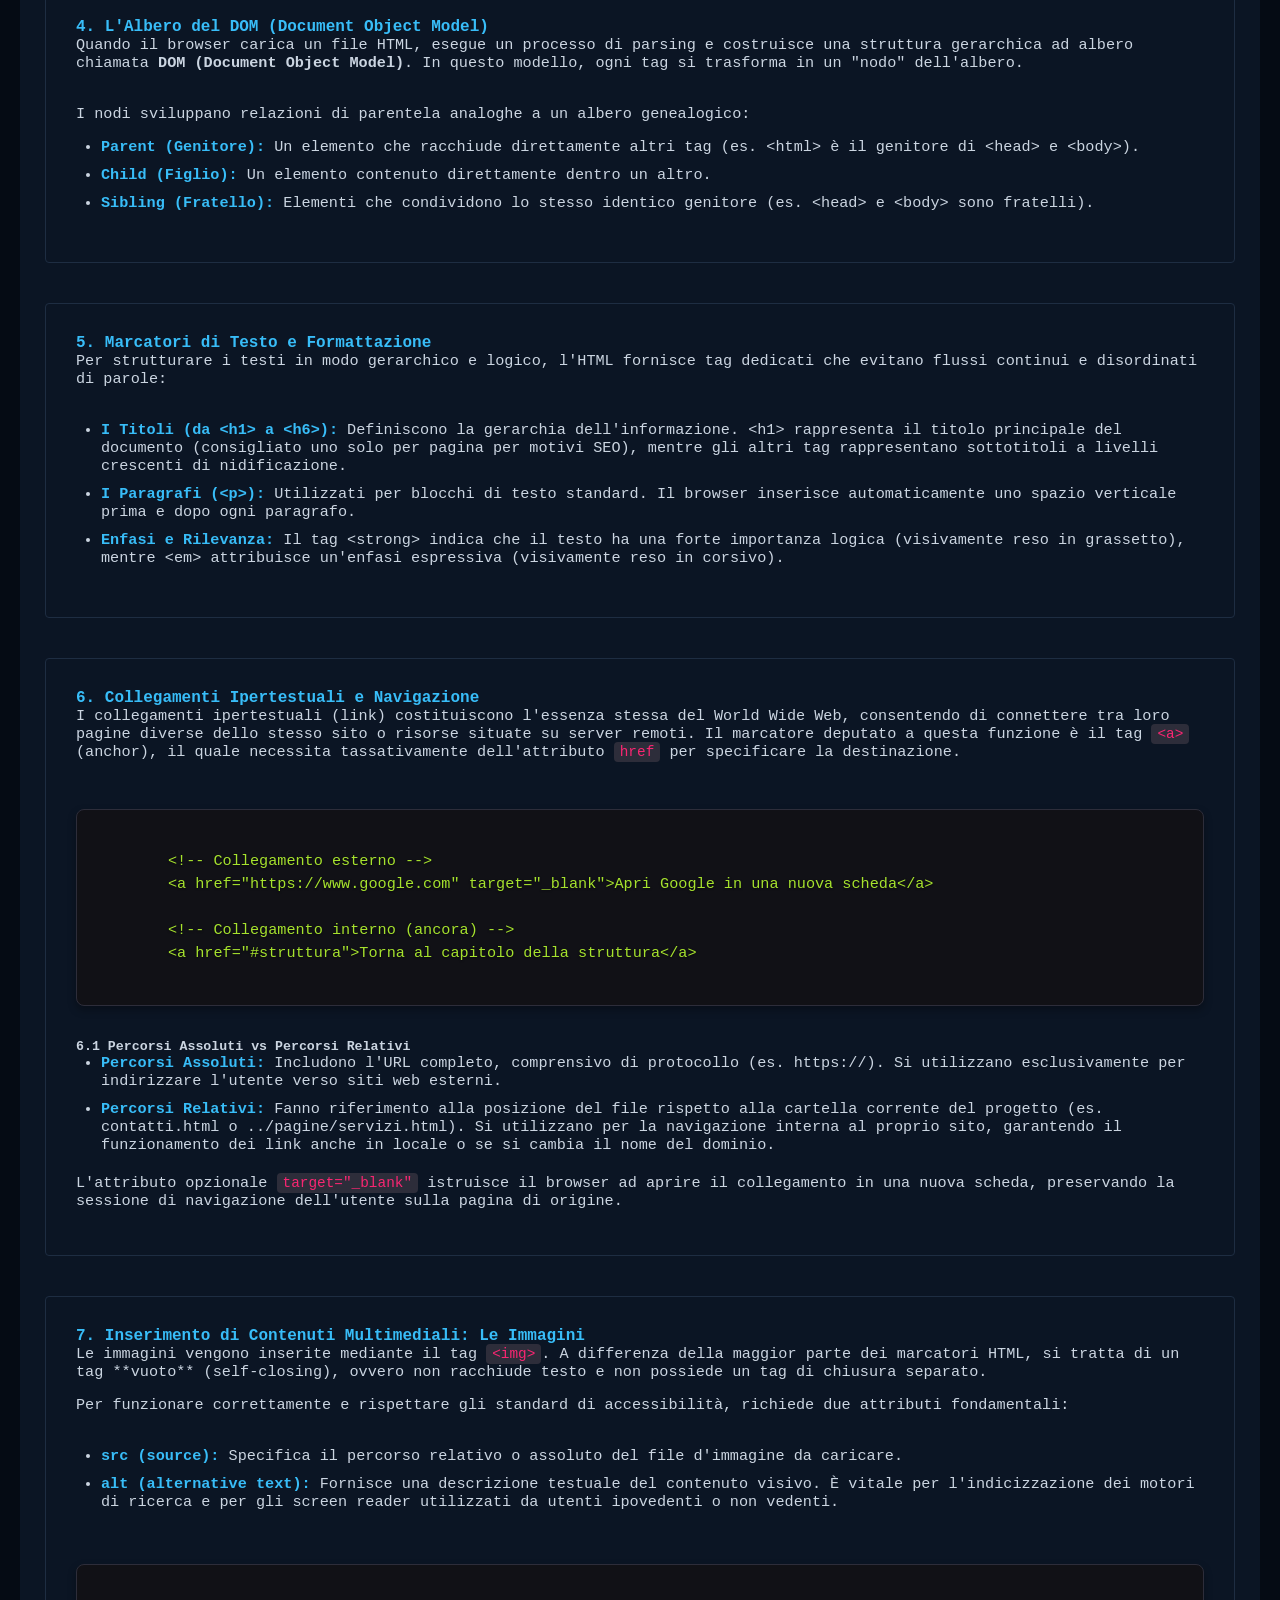
<file: progetto 2026/pages/informatica.html>
<!DOCTYPE html>
<html lang="it">
<head>
    <meta charset="UTF-8">
    <meta name="viewport" content="width=device-width, initial-scale=1.0">
    <title>Portfolio di Alex [Capolavoro]</title>
    <link rel="stylesheet" href="../CSS/style_if.css">
</head>
<body>

    <nav class="navbar">
        <div class="nav-container">
            <span class="logo">
                <a href="https://github.com/Z3roNC" target="_blank">
                    <img src="../img/zeronc.png" alt="logo">
                </a>
                <span class="nickname">Alex [Portfolio]</span>
            </span>
            <ul>
                <li><a href="../index.html">Home</a></li>                
                <!-- <li><a href="informatica.html">Informatica</a></li> -->
                <li><a href="tlc.html">TLC</a></li>
                <li><a href="sistemi.html">Sistemi</a></li>                
                <li><a href="tpsi.html">TPSI</a></li>
            </ul>
        </div>
    </nav>

    <header class="hero">
        <h1>INFORMATICA</h1>
        <p>Raccolta Unità Didattiche di Apprendimento - 2025/2026</p>
    </header>

    <main class="container">
        
        <!-- INFORMATICA (363h) -->
        <section id="informatica" class="materia-card">
            <div class="materia-header">
                <!-- <h2>Informatica <span>363h</span></h2> -->
            </div>
            <!-- spoiler-mode una volta sola -->
            <div class="uda-container spoiler-mode">
                <div class="uda-box" onclick="location.href='#algoritmi'">
                    <h4>Algoritmi e diagrammi di flusso</h4>
                    <p>33 ore - Analisi dei problemi e logica.</p>
                </div>
                <div class="uda-box" onclick="location.href='#prog'">
                    <h4>Programmazione imperativa</h4>
                    <p>45 ore - Strutture di controllo e linguaggi.</p>
                </div>
                <div class="uda-box" onclick="location.href='#mod'">
                    <h4>Modularizzazione del software</h4>
                    <p>30 ore - Funzioni e gestione scope.</p>
                </div>
                <div class="uda-box" onclick="location.href='#web'">
                    <h4>Linguaggio HTML e CSS</h4>
                    <p>57 ore - Sviluppo interfacce e design.</p>
                </div>
            </div>
        </section> <br><br><br>

        <!-- Temporaneo... -->
        <!-- <h2>Fonte
            <a href="https://www.edrawsoft.com/it/explain-algorithm-flowchart.html?srsltid=AfmBOoq0kVKSRxC0ppQ9kZDtkF27qlSeqVMjwWbPCLQg8dIB_s0PQQT1"
                target="_blank">preview</a> poi verra rielaborato.
            </h2><br><br> -->
            <!-- ...da cancellare -->
               

        <div class="uda-box" id="algoritmi">

            <h3>Algoritmi e diagrammi di flusso</h3>
            <p>Analisi dei problemi e logica computazionale.</p><br>

            <p>
                Nel contesto della programmazione informatica e della risoluzione dei problemi (problem solving), 
                l'algoritmo e il diagramma di flusso (flowchart) costituiscono due strumenti complementari fondamentali. 
                Essi permettono di formalizzare, analizzare e visualizzare la logica strutturale che risiede dietro 
                lo sviluppo di un software o l'esecuzione di un processo complesso.
            </p>

            <section>
                <h2>1. Definizione e Caratteristiche di un Algoritmo</h2>
                <p>
                    Un algoritmo è definito come la sequenza logica, ordinata e passo-passo di istruzioni necessarie 
                    per risolvere un determinato problema o completare un'attività di calcolo ed elaborazione dati. 
                    Rappresenta la fase concettuale primaria nella progettazione informatica e può essere formulato 
                    mediante linguaggio naturale, pseudocodice o espressioni matematiche. Le sue proprietà essenziali 
                    includono la finitezza (deve terminare dopo un numero finito di passi) e l'univocità delle istruzioni.
                </p>
            </section>

            <section>
                <h2>2. Definizione e Simbologia del Diagramma di Flusso</h2>
                <p>
                    Il diagramma di flusso è la rappresentazione grafica o pittorica di un algoritmo. 
                    Attraverso l'uso di forme geometriche standardizzate collegate da frecce direzionali, 
                    visualizza l'andamento del flusso esecutivo e le relazioni tra le diverse operazioni.
                </p>
                <p>I principali simboli convenzionali utilizzati includono:</p>

                <ul class="lista-flex">
                    <li class="item-flex">
                        <div class="col-img">
                            <img src="../img/inf_flow_simb1.png" alt="Terminale Ovale">
                        </div>
                        <div class="col-testo">
                            <strong>Scatola dei terminali (Ovale):</strong> Indica il punto di Inizio o di Fine del flusso all'interno del diagramma.
                        </div>
                    </li>
                    <li class="item-flex">
                        <div class="col-img">
                            <img src="../img/inf_flow_simb2.png" alt="Parallelogramma">
                        </div>
                        <div class="col-testo">
                            <strong>Ingresso / Uscita (Parallelogramma):</strong> Rappresenta la lettura dei dati provenienti dall'esterno (Input) o la stampa/visualizzazione dei risultati (Output).
                        </div>
                    </li>
                    <li class="item-flex">
                        <div class="col-img">
                            <img src="../img/inf_flow_simb3.png" alt="Rettangolo">
                        </div>
                        <div class="col-testo">
                            <strong>Processo / Istruzione (Rettangolo):</strong> Identifica un'azione di calcolo, un'assegnazione di variabile o un'elaborazione interna dei dati.
                        </div>
                    </li>
                    <li class="item-flex">
                        <div class="col-img">
                            <img src="../img/inf_flow_simb4.png" alt="Rombo di Decisione">
                        </div>
                        <div class="col-testo">
                            <strong>Decisione (Rombo):</strong> Introduce una condizione logico-booleana (es. Vero/Falso, Sì/No) che devia il flusso su percorsi alternativi a seconda del risultato.
                        </div>
                    </li>
                    <li class="item-flex">
                        <div class="col-img">
                            <img src="../img/inf_flow_simb5.png" alt="Linee di flusso">
                        </div>
                        <div class="col-testo">
                            <strong>Linee di flusso (Frecce):</strong> Collegano visivamente i blocchi geometrici indicando l'ordine esatto e la direzione di esecuzione del processo.
                        </div>
                    </li>
                </ul>
            </section>

            <section>
                <h2>3. Analisi Comparativa: Algoritmo vs Diagramma di Flusso</h2>
                <p>Sebbene descrivano il medesimo processo, i due strumenti divergono marcatamente sotto il profilo strutturale ed operativo:</p>
                
                <div class="tabella-container">
                    <table>
                        <thead>
                            <tr>
                                <th>Caratteristica</th>
                                <th>Algoritmo</th>
                                <th>Diagramma di Flusso (Flowchart)</th>
                            </tr>
                        </thead>
                        <tbody>
                            <tr>
                                <td><strong>Formato</strong></td>
                                <td>Procedura analitica testuale passo-passo.</td>
                                <td>Rappresentazione grafica e blocchi visivi.</td>
                            </tr>
                            <tr>
                                <td><strong>Linguaggio</strong></td>
                                <td>Espresso principalmente in linguaggio naturale o pseudocodice.</td>
                                <td>Espresso mediante simboli geometrici standardizzati.</td>
                            </tr>
                            <tr>
                                <td><strong>Comprensione</strong></td>
                                <td>Spesso complesso, astratto e più ostico da interpretare a colpo d'occhio.</td>
                                <td>Intuitivo, immediato e di facile comprensione visiva.</td>
                            </tr>
                            <tr>
                                <td><strong>Fase di Debug</strong></td>
                                <td>Agevola la fase di debug (rilevazione e correzione degli errori logici).</td>
                                <td>Risulta più difficile ed articolato effettuare il debug direttamente sulla grafica.</td>
                            </tr>
                            <tr>
                                <td><strong>Gestione Complessità</strong></td>
                                <td>Ottimizzato per la scomposizione e risoluzione di problemi complessi.</td>
                                <td>La gestione grafica di problemi eccessivamente complessi risulta laboriosa.</td>
                            </tr>
                            <tr>
                                <td><strong>Tempo di Creazione</strong></td>
                                <td>Richiede generalmente più tempo nella stesura testuale dei dettagli.</td>
                                <td>La sua costruzione (tramite software dedicati) è rapida e immediata.</td>
                            </tr>
                        </tbody>
                    </table>
                </div>
            </section>

            <section>
                <h2>4. Classificazione dei Tipologie Fondamentali di Algoritmo</h2>
                <p>
                    In ambito informatico si identificano svariate logiche di computazione. 
                    La letteratura di settore sintetizza la classificazione in sei macro-categorie funzionali:
                </p>
                
                <div class="sezione4-flex-wrapper">
                    <div class="col-lista-sinistra">
                        <ol class="lista-normale">
                            <li><strong>Algoritmo Ricorsivo:</strong> Risolve un problema complesso frammentandolo ripetutamente in sotto-problemi più piccoli della medesima natura, richiamando se stesso all'interno della propria definizione (es. il problema classico della Torre di Hanoi).</li>
                            <li><strong>Algoritmo Dividi e Conquista (Divide et Impera):</strong> Si articola in due fasi distinte: suddivide il problema in sottoproblemi indipendenti e di dimensioni inferiori, per poi risolverli singolarmente e ricombinarne i risultati nella soluzione finale. La sua efficienza dipende dalla semplicità dei sottoproblemi generati.</li>
                            <li><strong>Algoritmo di Programmazione Dinamica:</strong> Ideato da Richard Bellman negli anni '50, viene impiegato per problemi di ottimizzazione. Scompone il problema in sottoproblemi che, a differenza del modello divide et impera, presentano aree di sovrapposizione. Memorizza i risultati parziali passati per riutilizzarli ed evitare calcoli ridondanti.</li>
                            <li><strong>Algoritmo Greedy (Ingordo):</strong> Adottato per problemi di ottimizzazione, effettua a ogni singolo passo la scelta che risulta localmente ottimale al momento, senza valutare le implicazioni globali future. Non garantisce sempre l'ottimo assoluto, ma è computazionalmente rapido.</li>
                            <li><strong>Algoritmo di Forza Bruta (Brute Force):</strong> Costituisce l'approccio più lineare e diretto. Itera e valuta in modo esaustivo tutte le possibili soluzioni ammissibili descritte dal problema fino a individuare quella corretta. Strategia semplice ma costosa in termini di tempo e risorse per dataset estesi.</li>
                            <li><strong>Algoritmo di Backtracking:</strong> Basato su una ricerca ricorsiva in profondità (depth-first), esplora i percorsi di soluzione possibili. Se un percorso non soddisfa i vincoli richiesti, l'algoritmo torna sui propri passi ("backtrack") per tentare una diramazione alternativa (es. il rompicapo delle otto regine).</li>
                        </ol>
                    </div>


                </div>
            </section>
            <section class="sezione-centrata">
                <img src="../img/inf_flow_type_Blor.jpg" alt="Classificazione Tipologie Algoritmi">
            </section>
        </div><br><br><br>

    <!-- FINE UDA 1 -->

    <!-- INIZIO UDA 2: PROGRAMMAZIONE IMPERATIVA -->

        <div class="uda-box" id="prog">
            <h3>Programmazione imperativa</h3>
            <p>Strutture di controllo, paradigmi e linguaggi di alto livello in C.</p><br>

            <p>
                Il paradigma di programmazione imperativa rappresenta uno dei modelli di 
                computazione più storici e capillarmente diffusi nell'ambito dell'ingegneria 
                del software[cite: 1, 4]. Esso si fonda sul concetto di stato del programma 
                e su sequenze di istruzioni esplicite capaci di modificare tale stato nel tempo. 
                Dal punto di vista teorico, il paradigma rispecchia in modo speculare 
                l'architettura hardware di von Neumann, in cui la CPU preleva ed esegue 
                istruzioni in sequenza, operando modifiche dirette sui registri e sulla memoria centrale.
            </p>

            <section>
                <h2>1. Introduzione alla Programmazione Imperativa</h2>
                <p>
                    In un linguaggio imperativo come il C, lo stato è memorizzato e strutturato 
                    mediante le variabili, mentre le transizioni di stato sono governate dalle 
                    espressioni e dalle assegnazioni[cite: 7]. Le caratteristiche essenziali del 
                    paradigma comprendono:
                </p><br>
                <ul>
                    <li><strong>Esecuzione sequenziale:</strong> Le istruzioni vengono elaborate 
                        riga dopo riga nell'ordine in cui compaiono, salvo esplicita deviazione 
                        del flusso di controllo.</li>
                    <li><strong>Assegnazione:</strong> L'operazione fondamentale che sovrascrive 
                        il valore contenuto in una locazione di memoria, alterando lo stato globale o locale del sistema.</li>
                    <li><strong>Effetti collaterali (Side Effects):</strong> La modifica dello 
                        stato interno dovuta alla valutazione di un'espressione o alla chiamata di una routine.</li>
                </ul>
            </section>

            <section>
                <h2>2. Classificazione dei Linguaggi e il Ruolo del C</h2>
                <p>
                    I linguaggi di programmazione possono essere classificati in base al loro 
                    livello di astrazione rispetto all'hardware sottostante. 
                    Al livello più basso risiede il codice macchina, seguito dal linguaggio Assembly, 
                    strettamente dipendente dall'Instruction Set Architecture (ISA) dello specifico processore. 
                    I linguaggi di alto livello (come Java, Python, C++) introducono potenti astrazioni 
                    orientate alla logica del problema da risolvere, svincolando lo sviluppatore dalla 
                    gestione manuale delle risorse fisiche.
                </p>
                <p>
                    Il linguaggio C, ideato da Dennis Ritchie presso i Bell Labs nei primi anni '70, 
                    si posiziona in modo unico in questa gerarchia: pur possedendo tutte le 
                    strutture di controllo e di astrazione tipiche di un linguaggio di alto livello, 
                    conserva costrutti espressivi che permettono l'accesso diretto alla memoria 
                    (puntatori, bitwise operator), venendo spesso definito un linguaggio di medio 
                    livello o un "Assembly evoluto".
                </p><br>
                <blockquote>
                    <strong>Nota Architetturale:</strong> Il C garantisce un'efficienza 
                    d'esecuzione  prossima a quella del codice macchina nativo,
                    rendendolo la scelta d'elezione per lo sviluppo di sistemi operativi,
                    driver, firmware e sistemi embedded ad alte prestazioni.
                </blockquote>
            </section>

            <section>
                <h2>3. Il Teorema di Jacopini-Böhm e la Programmazione Strutturata</h2>
                <p>
                    Prima dell'avvento della programmazione strutturata, i flussi logici erano governati 
                    da salti incondizionati (istruzioni <code>goto</code>), i quali portavano 
                    alla creazione del cosiddetto <em>spaghetti code</em>, un codice intricato, 
                    difficilmente leggibile e incline a bug subdoli. 
                    Nel 1966, gli informatici italiani Corrado Böhm e Giuseppe Jacopini formularono 
                    un teorema fondamentale che decretò il declino del goto.
                </p>
                <p>
                    Il Teorema di Jacopini-Böhm dimostra che qualunque algoritmo espresso tramite un 
                    diagramma di flusso può essere codificato utilizzando esclusivamente tre 
                    strutture di controllo fondamentali:
                    </p>
                <br>
                <ol class="lista-normale">
                    <li><strong>Sequenza:</strong> Successione lineare di blocchi di istruzioni.</li>
                    <li><strong>Selezione (Alternativa):</strong> Scelta tra due percorsi logici in 
                        base al valore di verità di una condizione booleana.</li>
                    <li><strong>Iterazione (Ciclo):</strong> Ripetizione di un blocco finché una 
                        condizione rimane vera.</li>
                </ol>
            </section>

            <section>
                <h2>4. Le Strutture di Controllo Condizionali nel Linguaggio C</h2>
                <p>
                    Il linguaggio C implementa la selezione attraverso due costrutti 
                    principali: <code>if-else</code> e <code>switch</code>.
                </p><br>
                <h3>A. Il costrutto if / else</h3>
                <p>
                    Consente l'esecuzuione di un blocco di codice condizionata dal valore di un'espressione. 
                    In C, non esiste un tipo booleano nativo originario (introdotto solo in seguito come 
                    <code>_Bool</code> in C99); pertanto, una condizione è considerata falsa se valutata 
                    a zero (0), e vera per qualsiasi valore diverso da zero.
                </p><br>
                <pre class="code-block">
    <code>
        #include &lt;stdio.h&gt;

        int main() {
            int punteggio = 85;

            if (punteggio &gt;= 90) {
                printf("Eccellente\n");
            } else if (punteggio &gt;= 60) {
                printf("Superato\n");
            } else {
                printf("Non superato\n");
            }
            return 0;
        }
    </code></pre><br>

                <h3>B. Il costrutto switch-case</h3>
                <p>Utilizzato per selezioni multiple basate sul valore di un'espressione intera o di 
                    tipo carattere[cite: 46]. È fondamentale inserire l'istruzione <code>break</code> 
                    al termine di ciascun case per evitare il fenomeno del <em>fall-through</em>, 
                    ovvero la propagazione dell'esecuzione nei case successivi.</p>
                <br>
                <pre class="code-block">
    <code>
        switch (scelta) {
            case 1:
                printf("Opzione 1 selezionata\n");
                break;
            case 2:
                printf("Opzione 2 selezionata\n");
                break;
            default:
                printf("Opzione non valida\n");
        }
    </code></pre><br>
            </section>

            <section>
                <h2>5. Le Strutture di Controllo Iterative (I Cicli)</h2>
                <p>L'iterazione consente la ripetizione efficiente di porzioni di codice[cite: 61]. Il C offre tre diverse strutture, ciascuna ottimizzata per specifici scenari computazionali[cite: 61]:</p>
                <br>
                
                <div class="tabella-container">
                    <table>
                        <thead>
                            <tr>
                                <th>Struttura Ciclo</th>
                                <th>Tipo di Controllo</th>
                                <th>Esecuzioni Minime</th>
                                <th>Uso Ideale</th>
                            </tr>
                        </thead>
                        <tbody>
                            <tr>
                                <td><strong><code>while</code></strong></td>
                                <td>Pre-condizionale (test in testa)</td>
                                <td>0 </td>
                                <td>Quando il numero di iterazioni non è noto a priori].</td>
                            </tr>
                            <tr>
                                <td><strong><code>do-while</code></strong></td>
                                <td>Post-condizionale (test in coda) </td>
                                <td>1 ]</td>
                                <td>Validazione di input, cicli che devono eseguire almeno una volta.</td>
                            </tr>
                            <tr>
                                <td><strong><code>for</code></strong></td>
                                <td>Definito (contatore integrato)</td>
                                <td>0 </td>
                                <td>Scansione di array, cicli con numero di iterazioni prefissato.</td>
                            </tr>
                        </tbody>
                    </table>
                </div><br>

                <h3>A. Il Ciclo while e do-while</h3>
                <pre class="code-block">
    <code>
        // Esempio while (controllo preventivo)
        int i = 0;
        while (i &lt; 5) {
            printf("%d", i);
            i++;
        }

        // Esempio do-while (controllo successivo)
        int input;
        do {
            printf("Inserisci un numero positivo: ");
            scanf("%d", &input);
        } while (input &lt;= 0);
    </code></pre><br>

                <h3>B. Il Ciclo for</h3>
                <p>Il ciclo <code>for</code> sintetizza in un'unica riga l'inizializzazione, la condizione di
                    permanenza e l'espressione di incremento/aggiornamento della variabile di controllo, riducendo
                    gli errori di programmazione legati alla dimenticanza dell'aggiornamento del contatore.</p>
                <br>
                <pre class="code-block">
    <code>
        for (int j = 0; j &lt; 10; j++) {
            printf("Iterazione numero %d\n", j);
        }
    </code></pre><br>
            </section>

            <section>
                <h2>6. Operatori Logici, Relazionali e Precedenza delle Espressioni</h2>
                <p>
                    La corretta valutazione delle condizioni all'interno delle strutture di controllo dipende 
                    dall'utilizzo rigoroso degli operatori relazionali e logici. Il C implementa i seguenti operatori fondamentali:                    
                </p>
                <br>
                <ul>
                    <li><strong>Relazionali:</strong> <code>==</code> (uguaglianza),
                    <code>!=</code> (disuguaglianza), <code>&lt;</code>, <code>&gt;</code>, <code>&lt;=</code>, <code>&gt;=</code>.</li>
                    <li><strong>Logici:</strong> <code>&amp;&amp;</code> (AND logico),
                        <code>||</code> (OR logico), <code>!</code> (NOT logico).</li>
                </ul>
                <br>
                <p>Un aspetto cardine del C è la <strong>valutazione a corto circuito</strong>: nell'espressione <code>A &amp;&amp; B</code>, se <code>A</code> risulta falsa, <code>B</code> non viene minimamente valutata, poiché l'intera espressione non potrà mai essere vera[cite: 87]. Specularmente, per <code>A || B</code>, se <code>A</code> è vera, la valutazione di <code>B</code> viene omessa[cite: 88].</p>
            </section>

            <section>
                <h2>7. Best Practices e Prevenzione degli Errori Comuni</h2>
                <p>Nell'applicazione pratica delle strutture di controllo imperativo in C, si riscontrano frequentemente errori sistematici che possono compromettere la stabilità e la sicurezza dell'applicativo[cite: 90]. È doveroso prestare attenzione ai seguenti aspetti[cite: 91]:</p>
                <br>
                <div class="tabella-container">
                    <table>
                        <thead>
                            <tr>
                                <th>Errore Tipico</th>
                                <th>Meccanismo ed Effetto Low-Level</th>
                                <th>Implicazione Software</th>
                            </tr>
                        </thead>
                        <tbody>
                            <tr>
                                <td><strong>Assegnazione involontaria nell'if</strong></td>
                                <td>Scrivere <code>if (x = 5)</code> anziché <code>if (x == 5)</code>.
                                    Il primo assegna 5 a <code>x</code>.</td>
                                <td>Poiché 5 è diverso da 0, la condizione risulta sempre matematicamente vera.</td>
                            </tr>
                            <tr>
                                <td><strong>Cicli infiniti</strong></td>
                                <td>Omettere l'aggiornamento della variabile di ciclo o impostare una condizione logica impossibile da invalidare.</td>
                                <td>Il programma si blocca bloccando il thread esecutivo e saturando le risorse della CPU.</td>
                            </tr>
                            <tr>
                                <td><strong>Omissione delle parentesi graffe</strong></td>
                                <td>Se non si usano le graffe, solo la prima istruzione successiva fa parte dell'<code>if</code> o del ciclo.</td>
                                <td>Può generare ambiguità logiche devastanti e falle di sicurezza (es. il celebre bug Apple <em>goto fail</em>).</td>
                            </tr>
                        </tbody>
                    </table>
                </div><br>
            </section>
        </div><br><br><br>
        
              
    <!-- FINE UDA 2 -->

    <!-- INIZIO UDA 3: MODULARIZZAZIONE DEL SOFTWARE -->

        <div class="uda-box" id="mod">
            <h3>Modularizzazione del software</h3>
            <p>Funzioni, scope e gestione del codice e Gestione della Memoria in C.</p><br>



            <p>La modularizzazione è una metodologia di progettazione software orientata alla scomposizione di un sistema complesso in sottosistemi autonomi, indipendenti e logicamente omogenei chiamati moduli. Questo paradigma risponde al principio cardine del <em>Divide et Impera</em>, consentendo di affrontare problemi di vasta scala riducendone la complessità cognitiva.</p>

            <section>
                <h4>1. Il Concetto di Modularizzazione</h4>
                <p>I vantaggi ingegneristici derivanti da una corretta modularizzazione includono:</p>
                <ul>
                    <li><strong>Manutenibilità:</strong> Ciascun modulo isola una specifica funzionalità, rendendo la localizzazione e la risoluzione dei bug circoscritta.</li>
                    <li><strong>Riutilizzabilità del codice:</strong> Moduli ben definiti possono essere impiegati in progetti differenti senza alcuna modifica interna.</li>
                    <li><strong>Astrazione:</strong> Lo sviluppatore interagisce con il modulo esclusivamente tramite la sua interfaccia pubblica, ignorandone i dettagli implementativi (Information Hiding).</li>
                    <li><strong>Lavoro in Team:</strong> Sviluppatori diversi possono lavorare in parallelo su moduli distinti senza incorrere in conflitti sul codice sorgente.</li>
                </ul>
            </section>

            <section>
                <h4>2. Le Funzioni in C: Unità Modulari Fondamentali</h4>
                <p>Nel linguaggio C, l'unità base di modularizzazione è rappresentata dalla funzione. Una funzione è una porzione di codice isolata che esegue un compito specifico, riceve opzionalmente dei parametri in ingresso e restituisce un valore in uscita al chiamante.</p>
                
                <h5>2.1 Prototipo, Definizione e Chiamata</h5>
                <p>Il compilatore C richiede la conoscenza della firma di una funzione prima che questa venga invocata. Questo meccanismo impone la separazione tra la dichiarazione (prototipo) e l'implementazione effettiva.</p>
                <pre class="code-block">
    <code>
        #include &lt;stdio.h&gt;

        // Prototipo della funzione (Dichiarazione)
        int calcolaFattoriale(int n);

        int main() {
            int numero = 5;
            int risultato = calcolaFattoriale(numero);
            printf("Il fattoriale di %d e' %d\n", numero, risultato);
            return 0;
        }

        // Definizione della funzione (Implementazione)
        int calcolaFattoriale(int n) {
            int fatt = 1;
            for (int i = 1; i &lt;= n; i++) {
                fatt *= i;
            }
            return fatt;
        }
    </code></pre>
            </section>

            <section>
                <h4>3. Meccanismi di Passaggio dei Parametri</h4>
                <p>Il C supporta nativamente il passaggio dei parametri esclusivamente per valore (by value). La funzione riceve una copia locale del valore delle variabili; modifiche all'interno della funzione non alterano le variabili originali.</p>
                <p>Per simulare il passaggio per riferimento (by reference), si utilizzano i puntatori per accedere direttamente all'indirizzo di memoria della variabile.</p>

                <table>
                    <thead>
                        <tr>
                            <th>Meccanismo</th>
                            <th>Cosa viene passato</th>
                            <th>Modifiche nel chiamante</th>
                        </tr>
                    </thead>
                    <tbody>
                        <tr>
                            <td><strong>Per Valore</strong></td>
                            <td>Copia del valore</td>
                            <td>No, isolate nella funzione</td>
                        </tr>
                        <tr>
                            <td><strong>Per Riferimento</strong></td>
                            <td>Indirizzo di memoria</td>
                            <td>Sì, permanenti</td>
                        </tr>
                    </tbody>
                </table>
            </section>

            <section>
                <h4>4. Regole di Scope e Classi di Memorizzazione</h4>
                <ul>
                    <li><strong>Scope Locale (Block Scope):</strong> Variabili dichiarate all'interno di un blocco {}, allocate nello Stack. Deallocate automaticamente all'uscita dal blocco.</li>
                    <li><strong>Scope Globale (File Scope):</strong> Variabili dichiarate fuori da ogni funzione, risiedono nel segmento dati per tutta la durata dell'applicativo.</li>
                </ul>
                <p><em>Regola d'oro:</em> L'uso delle variabili globali deve essere ridotto al minimo per evitare accoppiamenti e side effect incontrollati.</p>
                
                <h5>4.1 Modificatori static e extern</h5>
                <ul>
                    <li><strong>static:</strong> Mantiene il valore tra chiamate successive (variabile locale) o limita la visibilità al file corrente (variabile/funzione globale).</li>
                    <li><strong>extern:</strong> Dichiara una variabile/funzione definita in un altro modulo.</li>
                </ul>
            </section>

            <section>
                <h4>5. Strutturazione in Multi-File</h4>
                <p>La suddivisione rigorosa prevede:</p>
                <ol>
                    <li><strong>File Header (.h):</strong> Definizioni, macro e prototipi.</li>
                    <li><strong>File Sorgente (.c):</strong> Implementazione della logica e funzioni statiche private.</li>
                </ol>
                <p>Si utilizzano le <em>Inclusion Guards</em> per prevenire doppie inclusioni:</p>
                <pre class="code-block">
    <code>
        #ifndef MODULO_H
        #define MODULO_H

        // Definizione di strutture e prototipi
        void eseguiCompito(int dato);
        #endif
    </code></pre>

            </section>

            <section>
                <h4>6. Gestione della Memoria: Stack vs Heap</h4>
                <ul>
                    <li><strong>Stack:</strong> Gestito dalla CPU (LIFO). Ospita record di attivazione e variabili locali. Veloce ma limitato.</li>
                    <li><strong>Heap:</strong> Allocazione dinamica (malloc/calloc). Richiede la deallocazione manuale (free) per evitare Memory Leak.</li>
                </ul>
            </section>

        </div><br><br><br>

    <!-- FINE UDA 3 -->

    <!-- INIZIO UDA 4: LINGUAGGIO HTML E CSS -->


        <div class="uda-box" id="web">
            <h3>Linguaggio HTML e CSS</h3>
            <p>Sviluppo interfacce web e responsive design (HTML5, CSS3, Architetture di Layout).</p><br>

            <section>
                <h4>1. Introduzione: Come Funziona il Web?</h4>
                <p>
                    Il World Wide Web opera su un modello fondamentale noto come 
                    <strong>Client-Server</strong> (Cliente e Servitore), basato interamente 
                    sul concetto di interazione e scambio di informazioni.
                </p>
                
                <ul>
                    <li><strong>Il Client:</strong> È lo strumento utilizzato dall'utente finale, 
                        ovvero il browser installato su computer, tablet o smartphone.</li>
                    <li><strong>Il Server:</strong> È un computer remoto, costantemente acceso e connesso a Internet, 
                        posizionato in un data center. Il suo compito è custodire i file del sito web e "servirli" su richiesta.</li>
                </ul><br>
                <p>
                    Questo scambio avviene mediante una conversazione formale regolata dal 
                    protocollo <strong>HTTP</strong> (HyperText Transfer Protocol). 
                    Quando si clicca un link, il browser invia una <em>Richiesta HTTP</em>; 
                    il server la analizza e restituisce una <em>Risposta HTTP</em> contrassegnata 
                    da un codice di stato (come <code>200 OK</code> in caso di successo, 
                    o <code>404 Not Found</code> se la risorsa non esiste).</p><br>
                <p>
                    I file inviati dal server sono testi che il browser interpreta e trasforma 
                    nell'interfaccia visiva grazie a tre linguaggi cardine:
                </p>
                <ul>
                    <li><strong>HTML:</strong> Definisce lo scheletro, la struttura e il contenuto grezzo della pagina.</li>
                    <li><strong>CSS:</strong> Gestisce l'estetica, i colori, i caratteri e la disposizione nello spazio.</li>
                    <li><strong>JavaScript:</strong> Rende la pagina dinamica e interattiva (animazioni, calcoli, aggiornamenti in tempo reale).</li>
                </ul>
            </section>

            <section>
                <h4>2. HTML: La Struttura di Base</h4>
                <p>
                    L'HTML è un linguaggio di <strong>marcatura</strong> (non di programmazione). 
                    Il suo scopo è etichettare i testi attraverso dei marcatori detti 
                    <strong>tag</strong> per comunicare al browser la loro natura logica.
                </p>
                <p>
                    Un tag è racchiuso tra parentesi angolari. La maggior parte degli 
                    elementi richiede un tag di apertura e uno di chiusura 
                    (contraddistinto dalla barra diagonale <code>/</code>).
                </p>
                
                <h5>2.1 Anatomia di un Elemento HTML</h5>
                <p>
                    I tag possono ospitare degli <strong>attributi</strong> all'interno 
                    del marcatore di apertura per fornire informazioni aggiuntive 
                    (sotto forma di coppie nome-valore):
                </p>
                <pre class="code-block">
    <code>
        &lt;a href="https://www.esempio.com"&gt;Visita il sito&lt;/a&gt;
    </code></pre>
                <p>
                    In questo esempio, <code>&lt;a&gt;</code> è il tag di apertura per un collegamento 
                    ipertestuale, <code>href</code> è l'attributo che indica la destinazione del link, 
                    e <code>&lt;/a&gt;</code> è il tag di chiusura.
                </p>
            </section>
        
            <section>
                <h4>3. La Struttura Globale di un Documento HTML5</h4>
                <p>
                    Ogni pagina web segue uno schema strutturale rigido e standardizzato. 
                    Il codice non inizia mai direttamente con i contenuti visibili, 
                    ma con delle dichiarazioni fondamentali per il browser.
                </p>
                
                <pre class="code-block">
    <code>
        &lt;!DOCTYPE html&gt;
        &lt;html lang="it"&gt;
            &lt;head&gt;
                &lt;meta charset="UTF-8"&gt;
                &lt;title&gt;Titolo della Pagina&lt;/title&gt;
            &lt;/head&gt;
            &lt;body&gt;
                &lt;!-- Il contenuto visibile del sito va qui --&gt;
            &lt;/body&gt;
        &lt;/html&gt;
    </code></pre><br>
                <h5>3.1 Analisi dei Componenti Principali</h5>
                <ul>
                    <li><strong><code>&lt;!DOCTYPE html&gt;</code>:</strong> Non è un tag HTML, ma una dichiarazione 
                        iniziale che comunica al browser di interpretare la pagina secondo gli standard moderni di HTML5.</li>
                    <li><strong><code>&lt;html&gt;</code>:</strong> Il contenitore radice (root) dell'intero documento. 
                        L'attributo <code>lang="it"</code> specifica la lingua per facilitare i motori di ricerca e le tecnologie assistive.</li>
                    <li><strong><code>&lt;head&gt;</code>:</strong> La sezione "invisibile" che racchiude i metadati, 
                        le informazioni di configurazione, i collegamenti ai fogli di stile esterni e il titolo della scheda del browser.</li>
                    <li><strong><code>&lt;meta charset="UTF-8"&gt;</code>:</strong> Imposta la codifica dei caratteri 
                        universale, garantendo la corretta visualizzazione di accenti e simboli speciali.</li>
                    <li><strong><code>&lt;body&gt;</code>:</strong> Il corpo del documento, contenente tutto ciò che 
                        viene effettivamente renderizzato a schermo (testi, immagini, video, tabelle).</li>
                </ul>
            </section>

            <section>
                <h4>4. L'Albero del DOM (Document Object Model)</h4>
                <p>
                    Quando il browser carica un file HTML, esegue un processo di parsing e costruisce 
                    una struttura gerarchica ad albero chiamata <strong>DOM (Document Object Model)</strong>. 
                    In questo modello, ogni tag si trasforma in un "nodo" dell'albero.
                </p><br>
                <p>
                    I nodi sviluppano relazioni di parentela analoghe a un albero genealogico:
                </p>
                <ul>
                    <li><strong>Parent (Genitore):</strong> Un elemento che racchiude direttamente altri tag (es. <code>&lt;html&gt;</code> è il genitore di <code>&lt;head&gt;</code> e <code>&lt;body&gt;</code>).</li>
                    <li><strong>Child (Figlio):</strong> Un elemento contenuto direttamente dentro un altro.</li>
                    <li><strong>Sibling (Fratello):</strong> Elementi che condividono lo stesso identico genitore (es. <code>&lt;head&gt;</code> e <code>&lt;body&gt;</code> sono fratelli).</li>
                </ul>
            </section>

            <section>
                <h4>5. Marcatori di Testo e Formattazione</h4>
                <p>
                    Per strutturare i testi in modo gerarchico e logico, l'HTML fornisce 
                    tag dedicati che evitano flussi continui e disordinati di parole:
                </p>
                <br>
                <ul>
                    <li><strong>I Titoli (da <code>&lt;h1&gt;</code> a <code>&lt;h6&gt;</code>):</strong> Definiscono 
                        la gerarchia dell'informazione. <code>&lt;h1&gt;</code> rappresenta il titolo principale 
                        del documento (consigliato uno solo per pagina per motivi SEO), mentre gli altri tag 
                        rappresentano sottotitoli a livelli crescenti di nidificazione.</li>
                    <li><strong>I Paragrafi (<code>&lt;p&gt;</code>):</strong> Utilizzati per blocchi di testo standard. 
                        Il browser inserisce automaticamente uno spazio verticale prima e dopo ogni paragrafo.</li>
                    <li><strong>Enfasi e Rilevanza:</strong> Il tag <code>&lt;strong&gt;</code> indica che il testo 
                        ha una forte importanza logica (visivamente reso in grassetto), mentre 
                        <code>&lt;em&gt;</code> attribuisce un'enfasi espressiva (visivamente reso in corsivo).</li>
                </ul>
            </section>

            <section>
                <h4>6. Collegamenti Ipertestuali e Navigazione</h4>
                <p>
                    I collegamenti ipertestuali (link) costituiscono l'essenza stessa del World Wide Web, 
                    consentendo di connettere tra loro pagine diverse dello stesso sito o risorse situate su server remoti. 
                    Il marcatore deputato a questa funzione è il tag <code>&lt;a&gt;</code> (anchor), 
                    il quale necessita tassativamente dell'attributo <code>href</code> per specificare la destinazione.
                </p><br>
                <pre class="code-block">
    <code>
        &lt;!-- Collegamento esterno --&gt;
        &lt;a href="https://www.google.com" target="_blank"&gt;Apri Google in una nuova scheda&lt;/a&gt;

        &lt;!-- Collegamento interno (ancora) --&gt;
        &lt;a href="#struttura"&gt;Torna al capitolo della struttura&lt;/a&gt;
    </code></pre><br>
                <h5>6.1 Percorsi Assoluti vs Percorsi Relativi</h5>
                <ul>
                    <li><strong>Percorsi Assoluti:</strong> Includono l'URL completo, comprensivo di protocollo 
                        (es. <code>https://</code>). Si utilizzano esclusivamente per indirizzare l'utente verso siti web esterni.</li>
                    <li><strong>Percorsi Relativi:</strong> Fanno riferimento alla posizione del file 
                        rispetto alla cartella corrente del progetto (es. <code>contatti.html</code> o <code>../pagine/servizi.html</code>). 
                        Si utilizzano per la navigazione interna al proprio sito, garantendo il funzionamento dei 
                        link anche in locale o se si cambia il nome del dominio.</li>
                </ul>
                <p>
                    L'attributo opzionale <code>target="_blank"</code> istruisce il browser ad 
                    aprire il collegamento in una nuova scheda, preservando la sessione di navigazione 
                    dell'utente sulla pagina di origine.
                </p>
            </section>

            <section>
                <h4>7. Inserimento di Contenuti Multimediali: Le Immagini</h4>
                <p>
                    Le immagini vengono inserite mediante il tag <code>&lt;img&gt;</code>. 
                    A differenza della maggior parte dei marcatori HTML, si tratta di un tag **vuoto** 
                    (self-closing), ovvero non racchiude testo e non possiede un tag di chiusura separato.
                </p>
                <p>
                    Per funzionare correttamente e rispettare gli standard di accessibilità, 
                    richiede due attributi fondamentali:
                </p><br>
                <ul>
                    <li><strong><code>src</code> (source):</strong> Specifica il percorso relativo o 
                        assoluto del file d'immagine da caricare.</li>
                    <li><strong><code>alt</code> (alternative text):</strong> Fornisce una descrizione 
                        testuale del contenuto visivo. È vitale per l'indicizzazione dei motori di ricerca 
                        e per gli screen reader utilizzati da utenti ipovedenti o non vedenti.</li>
                </ul><br>
                <pre class="code-block">
    <code>
        &lt;img src="immagini/logo.png" alt="Logo ufficiale del Portfolio Professionale" width="300"&gt;
    </code></pre>
            </section>

            <section>
                <h4>8. Strutture Elencative: Liste Ordinate, Liste Non Ordinate e Tabelle</h4>
                <p>
                    L'organizzazione sistematica delle informazioni in elenchi o tabelle previene il disordine
                    visivo e strutturale all'interno del codice.
                </p><br>
                
                <h5>8.1 Elenchi Non Ordinati (Puntati) ed Elenchi Ordinati (Numerati)</h5>
                <p>
                    Gli elenchi non ordinati si aprono con il tag <code>&lt;ul&gt;</code> (Unordered List), 
                    mentre quelli ordinati utilizzano il tag <code>&lt;ol&gt;</code> (Ordered List). 
                    In entrambi i casi, ogni singolo elemento della lista deve essere tassativamente 
                    racchiuso all'interno del tag <code>&lt;li&gt;</code> (List Item).
                </p><br>
                <pre class="code-block">
    <code>
        &lt;ul&gt;
            &lt;li&gt;Primo elemento puntato&lt;/li&gt;
            &lt;li&gt;Secondo elemento puntato&lt;/li&gt;
        &lt;/ul&gt;
    </code></pre>
                <br>

                <h5>8.2 Le Tabelle (Data Tables)</h5>
                <p>
                    Le tabelle in HTML5 servono esclusivamente per organizzare dati strutturati 
                    in righe e colonne. La loro architettura prevede una suddivisione semantica rigida:
                </p>
                <ul>
                    <li><strong><code>&lt;table&gt;</code>:</strong> Il contenitore principale della struttura.</li>
                    <li><strong><code>&lt;thead&gt;</code>:</strong> La sezione che racchiude la riga di intestazione.</li>
                    <li><strong><code>&lt;tbody&gt;</code>:</strong> Il corpo della tabella contenente i dati effettivi.</li>
                    <li><strong><code>&lt;tr&gt;</code> (Table Row):</strong> Definisce una riga della tabella.</li>
                    <li><strong><code>&lt;th&gt;</code> (Table Header):</strong> Definisce una cella di intestazione 
                        (il testo appare in grassetto e centrato di default).</li>
                    <li><strong><code>&lt;td&gt;</code> (Table Data):</strong> Definisce una comune cella di dati.</li>
                </ul>
            </section>

            <section>
                <h4>9. I Form di Input: Interazione con l'Utente</h4>
                <p>
                    I moduli di input (Form) rappresentano lo strumento fondamentale con cui un sito web raccoglie 
                    dati digitati dall'utente (creazione di account, barre di ricerca, inserimento di commenti). 
                    Un'area di input si delimita tramite il tag <code>&lt;form&gt;</code>, all'interno 
                    del quale si posizionano marcatori specifici:
                </p><br>
                <ul>
                    <li><strong><code>&lt;input&gt;</code>:</strong> Un tag vuoto (self-closing) la cui natura 
                        cambia radicalmente in base all'attributo <code>type</code> (es. <code>type="text"</code> 
                        per stringhe generiche, <code>type="email"</code> per indirizzi di posta, 
                        <code>type="password"</code> per nascondere i caratteri digitati).</li>
                    <li><strong><code>&lt;label&gt;</code>:</strong> Definisce l'etichetta testuale associata 
                        a un input. L'uso dell'attributo <code>for</code> (collegato all'<code>id</code> dell'input) 
                        migliora drasticamente l'accessibilità e l'ergonomia.</li>
                    <li><strong><code>&lt;textarea&gt;</code>:</strong> Consente l'inserimento di testi lunghi multi-riga.</li>
                    <li><strong><code>&lt;button&gt;</code>:</strong> Elemento cliccabile che, se impostato con 
                        <code>type="submit"</code>, inoltra i dati accumulati verso il server.</li>
                </ul><br>
                <pre class="code-block">
    <code>
        &lt;form action="/salva-dati" method="POST"&gt;
            &lt;label for="utente"&gt;Nome Utente:&lt;/label&gt;
            &lt;input type="text" id="utente" name="username" required&gt;
            
            &lt;button type="submit"&gt;Invia Dati&lt;/button&gt;
        &lt;/form&gt;
    </code></pre>
            </section>

            <section>
                <h4>10. Introduzione a CSS3: Sintassi e Regole di base</h4>
                <p>
                    Finito lo sviluppo strutturale con l'HTML, i fogli di stile **CSS3** intervengono 
                    per governare l'estetica, la formattazione visuale e la disposizione spaziale dei componenti. 
                    Il funzionamento del CSS si basa su un set di regole. Ciascuna regola è composta da 
                    un **selettore** e da un **blocco di dichiarazioni** racchiuso tra parentesi graffe.
                </p><br>
                
                <h5>10.1 Anatomia di una Regola CSS</h5>
                <p>
                    Una dichiarazione è una combinazione accoppiata di una <strong>proprietà</strong> 
                    (cosa si vuole modificare) e di un <strong>valore</strong> (come lo si vuole modificare), 
                    separati dai due punti e terminati obbligatoriamente dal punto e virgola.
                </p><br>
                <pre class="code-block">
    <code>
        /* Sintassi: selettore { proprieta: valore; } */

        p {
            color: #333333;
            font-size: 16px;
            line-height: 1.5;
        }
    </code></pre>
            </section>

            <section>
                <h4>11. I Selettori Fondamentali</h4>
                <p>
                    I selettori comunicano al browser quali nodi dell'albero del DOM devono 
                    essere intercettati per l'applicazione degli stili:
                </p><br>
                <ul>
                    <li><strong>Selettore di Tipo (o Tag):</strong> Punta a tutti gli elementi che corrispondono 
                        a quel tag specifico (es. <code>h1</code> intercetta tutti i titoli primari della pagina).</li>
                    <li><strong>Selettore di Classe:</strong> Identificato da un punto (<code>.</code>) 
                        seguito dal nome della classe. Intercetta tutti i tag che ospitano l'attributo 
                        <code>class=""</code>. È riutilizzabile su elementi diversi all'interno della stessa pagina.</li>
                    <li><strong>Selettore di ID:</strong> Identificato da un cancelletto (<code>#</code>) 
                        seguito dal nome dell'ID. Punta a un elemento univoco provvisto dell'attributo 
                        <code>id=""</code>. Non può mai essere duplicato all'interno dello stesso file HTML.</li>
                </ul><br>
                <pre class="code-block">
    <code>
        /* Selettore di tipo */
        span { color: blue; }

        /* Selettore di classe */
        .testo-evidenziato { background-color: yellow; }

        /* Selettore di ID */
        #bottone-principale { border-radius: 5px; }
    </code></pre>
            </section>
            <section>
                <h4>12. Selettori di Parentela e Combinatori</h4>
                <p>
                    I combinatori permettono di affinare la mira dei selettori CSS combinando più tag in base 
                    alla loro posizione gerarchica all'interno dell'albero del DOM:
                </p><br>
                <ul>
                    <li><strong>Selettore Discendente (Spazio vuoto):</strong> Punta a tutti gli elementi che si trovano ovunque 
                        all'interno del tag genitore, anche se molto nidificati (es. <code>div p</code> seleziona tutti i paragrafi che stanno dentro a un div).</li>
                    <li><strong>Selettore Figlio Diretto (<code>&gt;</code>):</strong> Intercetta esclusivamente gli elementi 
                        che sono figli di primo livello del genitore (es. <code>ul &gt; li</code> intercetta solo i list item 
                        immediati, ignorando eventuali sottoliste nidificate).</li>
                    <li><strong>Selettore Fratello Adiacente (<code>+</code>):</strong> Seleziona l'elemento immediatamente 
                        successivo che si trova sullo stesso livello di parentela (es. <code>h1 + p</code> applica lo stile 
                        solo al primo paragrafo che segue subito un titolo).</li>
                </ul><br>
                <pre class="code-block">
    <code>
        /* Solo i paragrafi figli diretti del div */
        div &gt; p { margin-bottom: 20px; }

        /* Il paragrafo subito dopo un h2 */
        h2 + p { font-weight: bold; }
    </code></pre>
            </section>

            <section>
                <h4>13. Pseudo-classi e Pseudo-elementi</h4>
                <p>
                    Le pseudo-classi e gli pseudo-elementi introducono astrazioni per intercettare stati dinamici 
                    dell'interfaccia o porzioni specifiche di testo senza aggiungere classi artificiali nell'HTML.
                </p><br>
                
                <h5>13.1 Le Pseudo-classi (Stati dinamici)</h5>
                <p>
                    Si identificano con un singolo due punti (<code>:</code>) e modificano lo stile di un 
                    elemento quando si trova in una determinata condizione:
                </p>
                <ul>
                    <li><code>:hover</code>: Si attiva quando l'utente passa il cursore del mouse sopra l'elemento 
                        (fondamentale per bottoni e link).</li>
                    <li><code>:focus</code>: Si attiva quando un elemento riceve l'attenzione del sistema, ad esempio 
                        quando si clicca dentro un campo di input per digitare.</li>
                    <li><code>:nth-child(n)</code>: Permette di selezionare un figlio specifico in base alla sua 
                        posizione numerica (es. per colorare le righe alterne di una tabella).</li>
                </ul><br>

                <h5>13.2 Gli Pseudo-elementi (Porzioni strutturali)</h5>
                <p>
                    Si identificano convenzionalmente con il doppio due punti (<code>::</code>) 
                    e creano elementi virtuali o isolano parti specifiche:
                </p>
                <ul>
                    <li><code>::before</code> e <code>::after</code>: Consentono di iniettare contenuti decorativi 
                        grafici subito prima o subito dopo il contenuto reale di un tag, agendo via CSS.</li>
                    <li><code>::first-letter</code>: Isola la prima lettera di un blocco di testo 
                        per creare un effetto capolettera tipografico.</li>
                </ul><br>
                <pre class="code-block">
    <code>
        /* Effetto hover sul bottone */
        .btn:hover { background-color: #0056b3; }

        /* Input evidenziato durante la digitazione */
        input:focus { border: 2px solid #007bff; }
    </code></pre>
            </section>

            <section>
                <h4>14. Il Meccanismo della Cascata e l'Ereditarietà</h4>
                <p>
                    Il nome <em>Cascading Style Sheets</em> deriva dal fatto che le regole stilistiche fluiscono 
                    dall'alto verso il basso della gerarchia. Molte proprietà (come i font e i colori del testo) 
                    vengono trasmesse per <strong>ereditarietà</strong> dai nodi genitori ai figli, a meno che 
                    non intervenga una regola più specifica a sovrascriverle.
                </p>
                <p>
                    Quando più selettori si contendono lo stile dello stesso identico tag, il browser risolve 
                    il conflitto applicando la regola con il valore di <strong>specificità</strong> più alto, 
                    calcolato secondo un punteggio geometrico standardizzato 
                    (Tag = 1 punto, Classe = 10 punti, ID = 100 punti, Stile in linea = 1000 punti).
                </p>
            </section>

            <section>
                <h4>15. Gestione del Colore nel CSS3</h4>
                <p>
                    Il CSS3 offre diverse metodologie per definire i colori degli elementi (testo, sfondi, bordi), 
                    permettendo di passare da dichiarazioni semplici a configurazioni avanzate con trasparenze:
                </p><br>
                <ul>
                    <li><strong>Sintassi Esadecimale (HEX):</strong> Rappresentata da un cancelletto (<code>#</code>) 
                        seguito da sei caratteri alfanumerici (0-9, A-F) divisi in tre coppie, che indicano 
                        rispettivamente l'intensità di Rosso, Verde e Blu (es. <code>#FF0000</code> è rosso puro).</li>
                    <li><strong>Sintassi RGB / RGBA:</strong> Modello additivo basato sui tre colori primari espressi 
                        con valori da 0 a 255. La variante <strong>RGBA</strong> introduce un quarto parametro, 
                        il canale <em>Alpha</em> (da 0.0 a 1.0), che governa il livello di opacità e trasparenza.</li>
                    <li><strong>Sintassi HSL / HSLA:</strong> Modello intuitivo basato su tre parametri: 
                        <em>Hue</em> (Tonalità espressa in gradi da 0 a 360 sulla ruota dei colori), <em>Saturation</em> 
                        (Saturazione in percentuale) e <em>Lightness</em> (Luminosità in percentuale). 
                        Anche qui la variante <strong>HSLA</strong> supporta il canale Alpha.</li>
                </ul><br>
                <pre class="code-block">
    <code>
        /* Esempi di colore di sfondo equivalenti */
        .box-colore {
            background-color: #3498db; /* Esadecimale */
            background-color: rgb(52, 152, 219); /* RGB */
            background-color: rgba(52, 152, 219, 0.8); /* RGBA con trasparenza al 80% */
            background-color: hsl(204, 70%, 53%); /* HSL */
        }
    </code></pre>
            </section>

            <section>
                <h4>16. Tipografia e Font Web</h4>
                <p>
                    La gestione dei testi si affida a proprietà specifiche che controllano lo stile, la 
                    dimensione e la famiglia tipografica. Nella definizione dei font è essenziale indicare sempre 
                    una <strong>font family di fallback</strong> (di riserva), in modo che il browser sappia 
                    cosa mostrare qualora il font principale non fosse installato sul computer dell'utente.
                </p><br>
                
                <h5>16.1 Famiglie di Caratteri Generiche</h5>
                <ul>
                    <li><strong>Serif:</strong> Caratteri provvisti di "grazie" o allungamenti alle estremità 
                        (es. Times New Roman), adatti alla stampa cartacea.</li>
                    <li><strong>Sans-Serif:</strong> Caratteri lineari, puliti e privi di grazie 
                        (es. Arial, Helvetica), ideali per la lettura su schermi digitali.</li>
                    <li><strong>Monospace:</strong> Caratteri in cui ogni singola lettera occupa esattamente 
                        lo stesso spazio orizzontale (es. Courier, Consolas), utilizzati universalmente nei blocchi di codice.</li>
                </ul><br>

                <h5>16.2 Proprietà Tipografiche Fondamentali</h5>
                <p>Le regole di formattazione del testo includono controlli geometrici precisi per migliorare la leggibilità dell'interfaccia:</p>
                <ul>
                    <li><code>font-size</code>: Determina la dimensione del carattere.</li>
                    <li><code>font-weight</code>: Regola lo spessore della linea (es. <code>bold</code> 
                        per il grassetto o valori numerici come <code>400</code> per il regular e <code>700</code> per il bold).</li>
                    <li><code>line-height</code>: Imposta l'interlinea, ovvero lo spazio verticale tra le righe di uno stesso paragrafo.</li>
                    <li><code>text-align</code>: Allinea il testo a sinistra, a destra, al centro o giustificato.</li>
                </ul>
                <br>
                <pre class="code-block">
    <code>
        .articolo-testo {
            font-family: 'Roboto', Helvetica, Arial, sans-serif;
            font-size: 1.1rem;
            font-weight: 400;
            line-height: 1.6;
            text-align: justify;
        }
    </code></pre>
            </section>

            <section>
                <h4>17. Il CSS Box Model: La Struttura Visiva degli Elementi</h4>
                <p>
                    Per disporre correttamente i componenti nello spazio e creare interfacce strutturate, 
                    è indispensabile comprendere la regola d'oro del rendering web: <strong>ogni singolo elemento
                        presente nella pagina è considerato dal browser come una scatola rettangolare invisibile</strong>.
                    </p>
                <p>
                    Questa scatola (Box) è composta da quattro strati concentrici che si influenzano geometricamente a vicenda:
                </p>
                
                
                <br>
                <ul>
                    <li><strong>Content Area:</strong> L'area centrale più interna che ospita il contenuto effettivo del 
                        tag (testo, immagini o altri tag figli). Le sue dimensioni possono essere forzate tramite le 
                        proprietà <code>width</code> (larghezza) e <code>height</code> (altezza).</li>
                    <li><strong>Padding (Spaziatura interna):</strong> Cuscinetto di spazio vuoto e trasparente situato tra 
                        il contenuto e il bordo dell'elemento. Serve a far "respirare" i testi evitando che collidano 
                        con i margini della scatola. Prende il colore di sfondo dell'elemento stesso.</li>
                    <li><strong>Border (Bordo):</strong> La linea perimetrale che racchiude il contenuto e il padding. 
                        Può essere personalizzata in spessore, stile e colore (es. <code>border: 2px solid #333;</code>).</li>
                    <li><strong>Margin (Margine esterno):</strong> Spazio vuoto posizionato al di fuori del bordo. 
                        Viene utilizzato per distanziare l'elemento corrente dalle altre scatole adiacenti presenti nella pagina. 
                        È sempre completamente trasparente.</li>
                </ul>
            </section>

            <section>
                <h4>18. Controllo Avanzato delle Dimensioni: Box-Sizing</h4>
                <p>Di default, il browser calcola lo spazio totale occupato da un elemento sommando: <em>Larghezza del 
                    contenuto + Padding + Bordo</em>. Questo significa che se impostiamo un blocco a <code>width: 300px;</code> 
                    e successivamente aggiungiamo 20px di padding, la larghezza reale diventerà di 340px, scombinando i calcoli del layout.</p>
                <p>Per azzerare questo comportamento e rendere i calcoli intuitivi, i professionisti applicano un reset 
                    globale tramite il selettore universale (<code>*</code>), forzando la proprietà <code>box-sizing: border-box;</code>. 
                    In questo modo, padding e bordi vengono assorbiti all'interno della larghezza impostata.</p><br>
                <pre class="code-block">
    <code>
        /* Reset Globale Professionale del Box Model */
        * {
            box-sizing: border-box;
            margin: 0;
            padding: 0;
        }
    </code></pre>
            </section>

            <section>
                <h4>19. I Meccanismi di Posizionamento (Position)</h4>
                <p>
                    La proprietà <code>position</code> permette di deviare un elemento dal normale flusso lineare della 
                    pagina per collocarlo in punti specifici dello schermo dello smartphone o del computer:
                </p><br>
                <ul>
                    <li><strong>Static (Predefinito):</strong> L'elemento segue il normale flusso documentale della pagina,
                        posizionandosi uno dopo l'altro dall'alto verso il basso.</li>
                    <li><strong>Relative:</strong> L'elemento viene spostato rispetto alla sua posizione originaria nel 
                        flusso tramite le coordinate <code>top</code>, <code>bottom</code>, <code>left</code> e <code>right</code>,
                        lasciando però intatto lo spazio vuoto dove si trovava prima.</li>
                    <li><strong>Absolute:</strong> L'elemento si sgancia totalmente dal flusso della pagina (gli altri
                        elementi si comportano come se non esistesse) e si ancora rispetto al primo elemento genitore
                        che possiede a sua volta un posizionamento diverso da static.</li>
                    <li><strong>Fixed:</strong> Il blocco si ancora rigidamente alle coordinate della finestra del
                        browser e rimane bloccato nello stesso punto dello schermo anche quando l'utente scorre la pagina
                        (es. i menu di navigazione sempre visibili in alto).</li>
                </ul>
            </section>

            <section>
                <h4>20. Disposizione Monodimensionale: Il Motore Flexbox</h4>
                <p>
                    Nelle prime fasi storiche dello sviluppo web, allineare due elementi l'uno di fianco all'altro richiedeva
                    l'uso di stratagemmi complessi e fragili (come i vecchi float). Oggi, per gestire la disposizione degli
                    elementi lungo un unico asse (una riga orizzontale o una colonna verticale), si utilizza lo standard potente
                    denominato <strong>Flexbox (Flexible Box Layout)</strong>.
                </p>
                <p>
                    Il sistema si attiva applicando la proprietà <code>display: flex;</code> su un elemento contenitore padre
                    (chiamato <strong>Flex Container</strong>). Da quel momento, tutti gli elementi situati direttamente al suo interno 
                    (<strong>Flex Items</strong>) diventano flessibili, si dispongono automaticamente in linea ed evitano collisioni.
                </p><br>
                
                <h5>20.1 Proprietà del Contenitore Flex</h5>
                <ul>
                    <li><code>flex-direction</code>: Definisce l'orientamento dell'asse principale (<code>row</code> 
                        per disporre i figli in orizzontale, <code>column</code> per disporre i figli in verticale).</li>
                    <li><code>justify-content</code>: Distribuisce lo spazio vuoto lungo l'asse orizzontale 
                        (es. <code>space-between</code> spinge il primo elemento a sinistra e l'ultimo 
                        a destra; <code>center</code> raggruppa tutto al mezzo).</li>
                    <li><code>align-items</code>: Governa l'allineamento verticale dei componenti 
                        (es. <code>center</code> per centrarli perfettamente in altezza).</li>
                    <li><code>gap</code>: Definisce uno spazio nativo di separazione fisso tra un 
                        elemento e l'altro, senza dover ricorrere ai margini esterni sui figli.</li>
                </ul>
                <br>
                <pre class="code-block">
    <code>
        /* Esempio di una barra di navigazione flessibile */
        .barra-navigazione {
            display: flex;
            flex-direction: row;
            justify-content: space-between;
            align-items: center;
            gap: 20px;
            background-color: #1a2e40;
            padding: 10px 20px;
        }
    </code></pre><br>
                <h5>20.2 Flessibilità dei Singoli Componenti</h5>
                <p>
                    Oltre a controllare il contenitore, è possibile assegnare proprietà specifiche ai singoli elementi figli.
                    La proprietà <code>flex: 1;</code> comunicata a un blocco indica al browser di consentire a quel
                    determinato componente di espandersi fino a occupare tutto lo spazio vuoto residuo all'interno
                    della riga, comprimendo gli altri elementi al loro ingombro minimo iniziale.
                </p>
            </section>

            <section>
                <h4>21. Disposizione Bidimensionale: Il CSS Grid Layout</h4>
                <p>
                    Se Flexbox è lo strumento ideale per gestire elementi disposti lungo un unico asse, lo sviluppo di
                    interfacce complesse richiede un controllo totale su <strong>due dimensioni contemporaneamente:
                    le righe e le colonne</strong>. A questo scopo risponde lo standard <strong>CSS Grid Layout</strong>,
                    un motore di rendering che permette di tracciare una vera e propria griglia geometrica sopra la pagina.
                </p>
                <p>
                    Si attiva impostando <code>display: grid;</code> sul contenitore e definendo la struttura dei
                    binari geometrici tramite le proprietà <code>grid-template-columns</code> e <code>grid-template-rows</code>.
                </p><br>
                <pre class="code-block">
    <code>
        /* Creazione di una griglia a 3 colonne simmetriche */
        .catalogo-grid {
            display: grid;
            grid-template-columns: 1fr 1fr 1fr;
            gap: 15px;
        }
    </code></pre>
                <br>
                <h5>21.1 L'Unità di Misura Fractional (fr)</h5>
                <p>
                    L'unità di misura <code>fr</code> (fractional unit) rappresenta una delle innovazioni più significative 
                    del CSS moderno. Invece di vincolare le colonne a misure fisse in pixel, l'unità <code>1fr</code> indica 
                    al browser di dividere lo spazio totale disponibile in parti uguali. Se lo schermo dell'utente si allarga o si stringe, 
                    le colonne si espanderanno o comprimeranno in modo perfettamente proporzionale, preservando intatta la simmetria geometrica impostata.
                </p>
            </section>

            <section>
                <h4>22. Responsive Web Design e l'Approccio Mobile-First</h4>
                <p>
                    Il <strong>Responsive Web Design (RWD)</strong> è la metodologia progettuale che permette alle interfacce 
                    di adattarsi in modo fluido e automatico a qualsiasi risoluzione dello schermo (smartphone, tablet, laptop o desktop). 
                    Il pilastro fondamentale di questa tecnica è la filosofia del <strong>Mobile-First</strong>: 
                    si sviluppa inizialmente lo stile lineare dedicato agli schermi più piccoli, per poi aggiungere progressivamente 
                    elementi di complessità visiva man mano che lo spazio a disposizione aumenta.
                </p>
                <p>
                    Questo controllo condizionale viene gestito nel foglio di stile attraverso le <strong>Media Queries</strong>, 
                    le quali intercettano la larghezza del viewport del dispositivo ed applicano regole dedicate 
                    oltre una certa soglia geometrica (detta <strong>Breakpoint</strong>).
                </p><br>
                <pre class="code-block">
    <code>
        /* Stili base per Mobile (schermi piccoli) */
        .colonna {
            width: 100%;
        }

        /* Breakpoint per Tablet (schermi da 768px in su) */
        @media screen and (min-width: 768px) {
            .colonna {
                width: 50%;
            }
        }

        /* Breakpoint per Desktop (schermi da 1024px in su) */
        @media screen and (min-width: 1024px) {
            .colonna {
                width: 33.33%;
            }
        }</code></pre>
            </section>

            <section>
                <h4>23. Unità di Misura Relative e Scalabilità</h4>
                <p>
                    Per realizzare un'interfaccia flessibile e accessibile, i fogli di stile professionali evitano l'uso di unità 
                    di misura fisse e assolute (come i pixel per le dimensioni dei testi), preferendo le unità di misura relative:
                </p>
                <ul>
                    <li><strong>em:</strong> Relativo alla dimensione del carattere dell'elemento genitore diretto.</li>
                    <li><strong>rem (root em):</strong> Relativo alla dimensione del font impostata sull'elemento radice 
                        <code>&lt;html&gt;</code> (di default pari a 16px). Garantisce che l'intero layout si ridimensioni 
                        proporzionalmente se l'utente modifica le impostazioni di accessibilità del proprio browser.</li>
                    <li><strong>vw / vh (Viewport Width / Height):</strong> Unità basate sulla percentuale della finestra 
                        visibile del browser (es. <code>100vh</code> occupa esattamente il 100% dell'altezza dello schermo).</li>
                </ul>
            </section>

            <section>
                <h4>24. Linee Guida e Buone Pratiche Professionali</h4>
                <p>
                    Per assicurare la massima qualità nello sviluppo di interfacce web, è fondamentale seguire 
                    tre regole metodologiche raccomandate dagli standard internazionali:
                </p><br>
                <ul>
                    <li><strong>Validità e Pulizia della Struttura:</strong> Ogni tag aperto deve essere chiuso correttamente
                        nel giusto ordine di nidificazione. Il codice deve essere formattato in modo ordinato applicando
                        un'indentazione coerente, riducendo drasticamente la presenza di bug sintattici.</li>
                    <li><strong>Separazione Rigida delle Competenze:</strong> L'HTML deve descrivere unicamente il significato
                        logico e la natura dei contenuti. L'aspetto estetico, le dimensioni e le proprietà cromatiche devono essere 
                        governate esclusivamente all'interno del file CSS, evitando l'uso di attributi di stile in linea.</li>
                    <li><strong>Inclusione e Accessibilità Universale:</strong> Fornire sempre l'attributo <code>alt</code> 
                        descrittivo su tutte le immagini per consentire la navigazione tramite screen reader agli utenti ipovedenti, 
                        e garantire un contrasto cromatico sufficientemente elevato tra il testo e lo sfondo per 
                        facilitare la lettura in qualsiasi condizione di luce ambientale.</li>
                </ul>
            </section>

        </div><br><br><br> 

    </main>


    
    <a href="#" class="top-btn">↑</a>
    
    <a href="#footer" class="bottom-btn">⇃⇂</a>

    <footer id="footer">
        <p>&copy; 2026 Alex - Portfolio [Capolavoro] | <a href="form.html#recensioni">Area Recensioni</a></p>
    </footer>

</body>
</html>
</file>
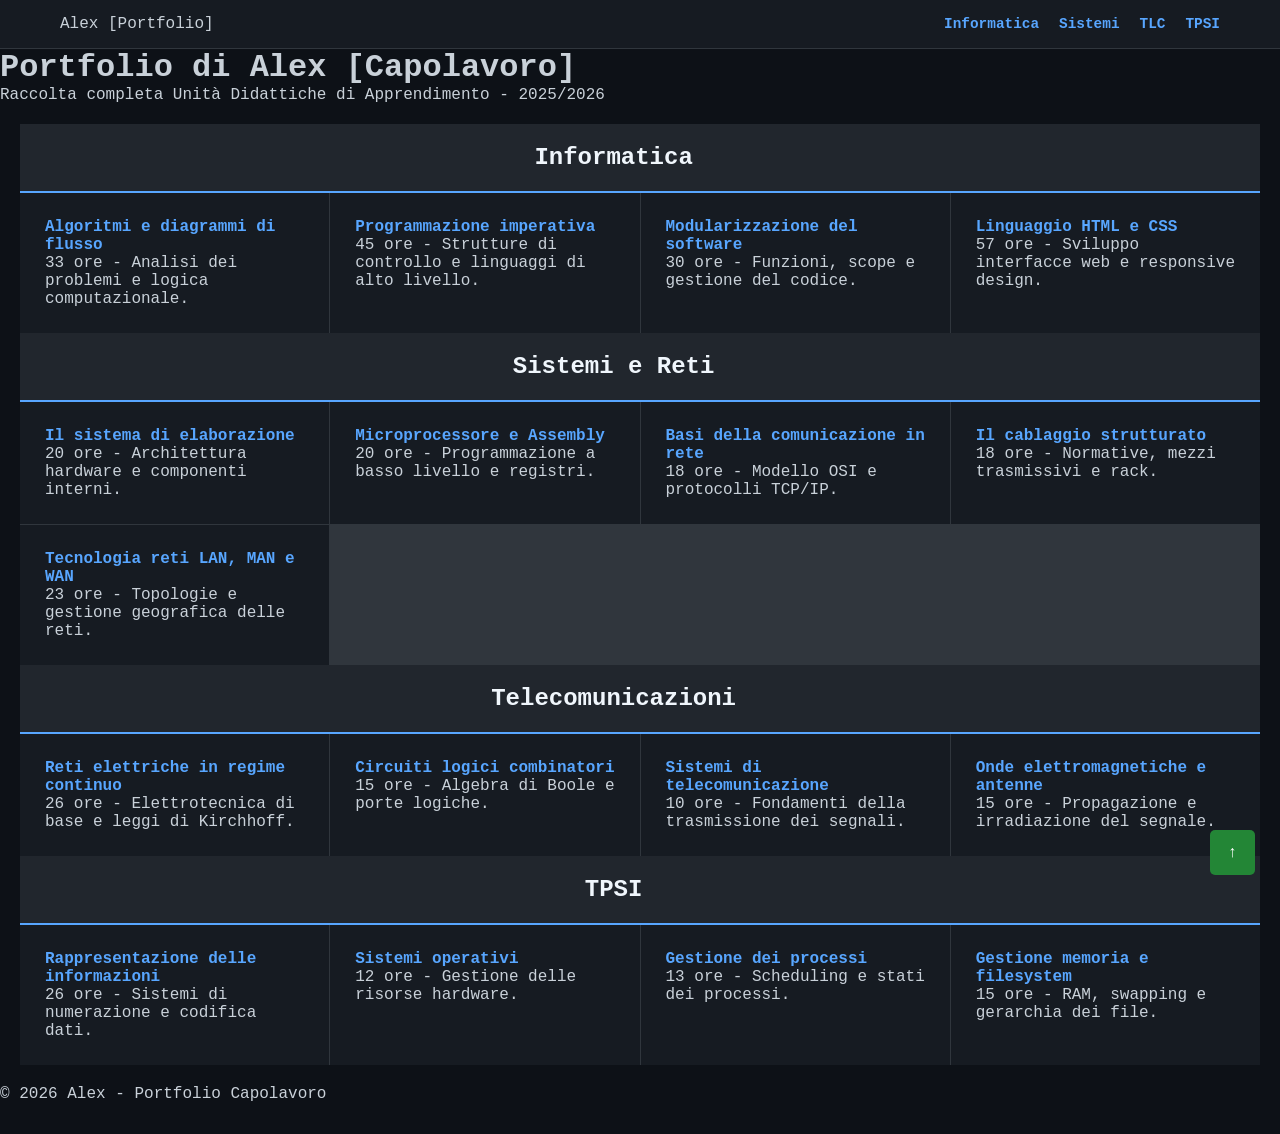
<file: progetto 2026/pages/m1.html>
<!DOCTYPE html>
<html lang="it">
<head>
    <meta charset="UTF-8">
    <meta name="viewport" content="width=device-width, initial-scale=1.0">
    <title>Portfolio di Alex [Capolavoro]</title>
    <link rel="stylesheet" href="style.css">
</head>
<body>

    <nav class="navbar">
        <div class="nav-container">
            <span class="logo">Alex [Portfolio]</span>
            <ul>
                <li><a href="#informatica">Informatica</a></li>
                <li><a href="#sistemi">Sistemi</a></li>
                <li><a href="#tlc">TLC</a></li>
                <li><a href="#tpsi">TPSI</a></li>
            </ul>
        </div>
    </nav>

    <header class="hero">
        <h1>Portfolio di Alex [Capolavoro]</h1>
        <p>Raccolta completa Unità Didattiche di Apprendimento - 2025/2026</p>
    </header>

    <main class="container">
        
        <!-- INFORMATICA (363h) -->
        <section id="informatica" class="materia-card">
            <div class="materia-header">
                <h2>Informatica <span>363h</span></h2>
            </div>
            <div class="uda-container">
                <div class="uda-box">
                    <h4>Algoritmi e diagrammi di flusso</h4>
                    <p>33 ore - Analisi dei problemi e logica computazionale.</p>
                </div>
                <div class="uda-box">
                    <h4>Programmazione imperativa</h4>
                    <p>45 ore - Strutture di controllo e linguaggi di alto livello.</p>
                </div>
                <div class="uda-box">
                    <h4>Modularizzazione del software</h4>
                    <p>30 ore - Funzioni, scope e gestione del codice.</p>
                </div>
                <div class="uda-box">
                    <h4>Linguaggio HTML e CSS</h4>
                    <p>57 ore - Sviluppo interfacce web e responsive design.</p>
                </div>
            </div>
        </section>

        <!-- SISTEMI E RETI (198h) -->
        <section id="sistemi" class="materia-card">
            <div class="materia-header">
                <h2>Sistemi e Reti <span>198h</span></h2>
            </div>
            <div class="uda-container">
                <div class="uda-box">
                    <h4>Il sistema di elaborazione</h4>
                    <p>20 ore - Architettura hardware e componenti interni.</p>
                </div>
                <div class="uda-box">
                    <h4>Microprocessore e Assembly</h4>
                    <p>20 ore - Programmazione a basso livello e registri.</p>
                </div>
                <div class="uda-box">
                    <h4>Basi della comunicazione in rete</h4>
                    <p>18 ore - Modello OSI e protocolli TCP/IP.</p>
                </div>
                <div class="uda-box">
                    <h4>Il cablaggio strutturato</h4>
                    <p>18 ore - Normative, mezzi trasmissivi e rack.</p>
                </div>
                <div class="uda-box">
                    <h4>Tecnologia reti LAN, MAN e WAN</h4>
                    <p>23 ore - Topologie e gestione geografica delle reti.</p>
                </div>
            </div>
        </section>

        <!-- TELECOMUNICAZIONI (132h) -->
        <section id="tlc" class="materia-card">
            <div class="materia-header">
                <h2>Telecomunicazioni <span>132h</span></h2>
            </div>
            <div class="uda-container">
                <div class="uda-box">
                    <h4>Reti elettriche in regime continuo</h4>
                    <p>26 ore - Elettrotecnica di base e leggi di Kirchhoff.</p>
                </div>
                <div class="uda-box">
                    <h4>Circuiti logici combinatori</h4>
                    <p>15 ore - Algebra di Boole e porte logiche.</p>
                    </div>
                <div class="uda-box">
                    <h4>Sistemi di telecomunicazione</h4>
                    <p>10 ore - Fondamenti della trasmissione dei segnali.</p>
                </div>
                <div class="uda-box">
                    <h4>Onde elettromagnetiche e antenne</h4>
                    <p>15 ore - Propagazione e irradiazione del segnale.</p>
                </div>
            </div>
        </section>

        <!-- TPSI (132h) -->
        <section id="tpsi" class="materia-card">
            <div class="materia-header">
                <h2>TPSI <span>132h</span></h2>
            </div>
            <div class="uda-container">
                <div class="uda-box">
                    <h4>Rappresentazione delle informazioni</h4>
                    <p>26 ore - Sistemi di numerazione e codifica dati.</p>
                </div>
                <div class="uda-box">
                    <h4>Sistemi operativi</h4>
                    <p>12 ore - Gestione delle risorse hardware.</p>
                </div>
                <div class="uda-box">
                    <h4>Gestione dei processi</h4>
                    <p>13 ore - Scheduling e stati dei processi.</p>
                </div>
                <div class="uda-box">
                    <h4>Gestione memoria e filesystem</h4>
                    <p>15 ore - RAM, swapping e gerarchia dei file.</p>
                </div>
            </div>
        </section>

    </main>

    <footer id="recensioni">
        <p>&copy; 2026 Alex - Portfolio Capolavoro</p>
    </footer>

    <a href="#" class="top-btn">↑</a>

</body>
</html>
</file>
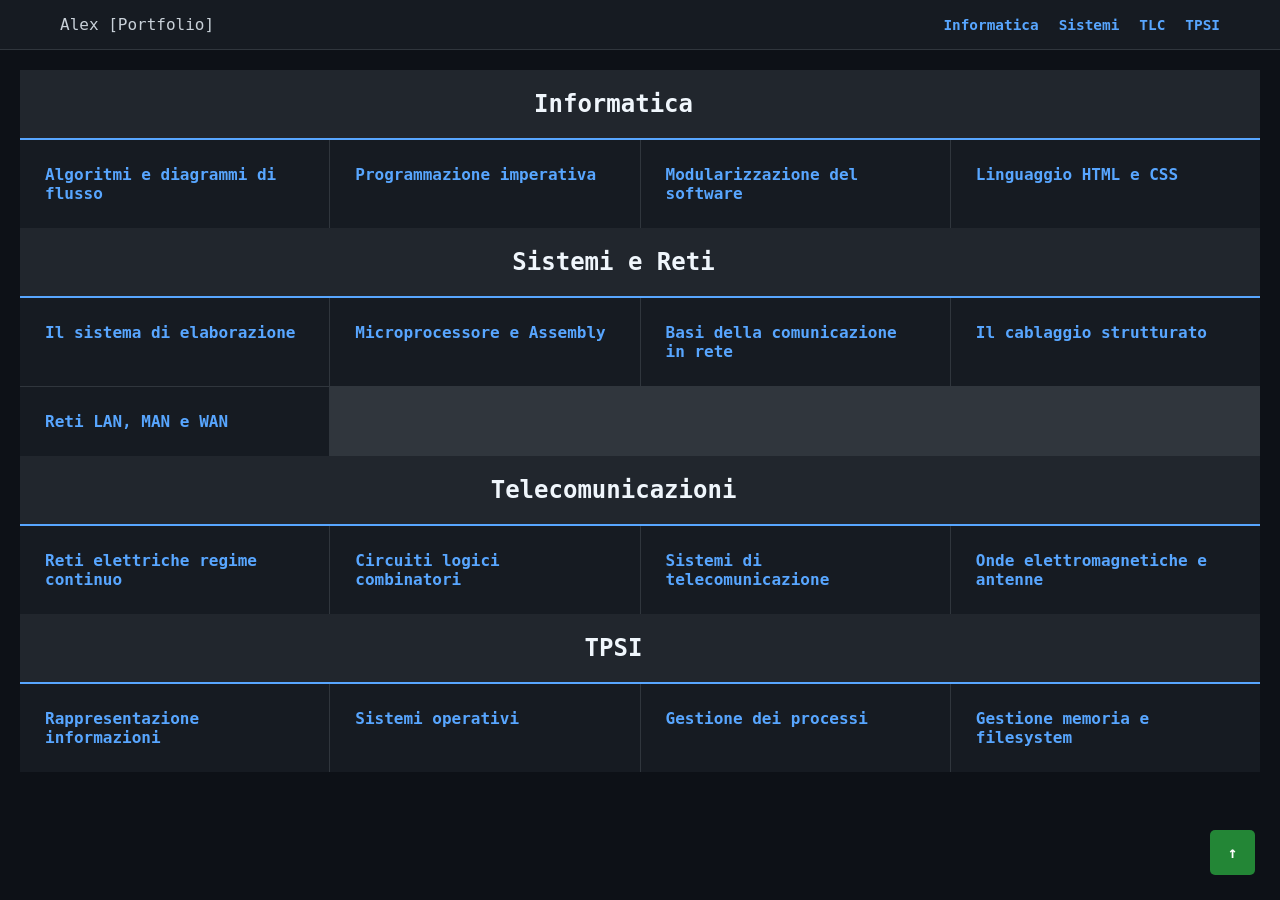
<file: progetto 2026/pages/m2.html>
<!DOCTYPE html>
<html lang="it">
<head>
    <meta charset="UTF-8">
    <meta name="viewport" content="width=device-width, initial-scale=1.0">
    <title>Portfolio di Alex [Capolavoro]</title>
    <link rel="stylesheet" href="style.css">
</head>
<body>

    <nav class="navbar">
        <div class="nav-container">
            <span class="logo">Alex [Portfolio]</span>
            <ul>
                <li><a href="#informatica">Informatica</a></li>
                <li><a href="#sistemi">Sistemi</a></li>
                <li><a href="#tlc">TLC</a></li>
                <li><a href="#tpsi">TPSI</a></li>
            </ul>
        </div>
    </nav>

    <main class="container">
        
        <!-- INFORMATICA -->
        <section id="informatica" class="materia-card">
            <div class="materia-header">
                <h2>Informatica <span>363h</span></h2>
            </div>
            <!-- Classe spoiler-mode aggiunta qui una volta sola -->
            <div class="uda-container spoiler-mode">
                <div class="uda-box" onclick="location.href='informatica.html#algoritmi'">
                    <h4>Algoritmi e diagrammi di flusso</h4>
                    <p>33 ore - Analisi dei problemi e logica.</p>
                </div>
                <div class="uda-box" onclick="location.href='informatica.html#prog'">
                    <h4>Programmazione imperativa</h4>
                    <p>45 ore - Strutture di controllo e linguaggi.</p>
                </div>
                <div class="uda-box" onclick="location.href='informatica.html#mod'">
                    <h4>Modularizzazione del software</h4>
                    <p>30 ore - Funzioni e gestione scope.</p>
                </div>
                <div class="uda-box" onclick="location.href='informatica.html#web'">
                    <h4>Linguaggio HTML e CSS</h4>
                    <p>57 ore - Sviluppo interfacce e design.</p>
                </div>
            </div>
        </section>

        <!-- SISTEMI E RETI -->
        <section id="sistemi" class="materia-card">
            <div class="materia-header">
                <h2>Sistemi e Reti <span>198h</span></h2>
            </div>
            <div class="uda-container spoiler-mode">
                <div class="uda-box" onclick="location.href='sistemi.html#elaborazione'">
                    <h4>Il sistema di elaborazione</h4>
                    <p>20 ore - Architettura hardware e componenti.</p>
                </div>
                <div class="uda-box" onclick="location.href='sistemi.html#micro'">
                    <h4>Microprocessore e Assembly</h4>
                    <p>20 ore - Basso livello e registri CPU.</p>
                </div>
                <div class="uda-box" onclick="location.href='sistemi.html#basi'">
                    <h4>Basi della comunicazione in rete</h4>
                    <p>18 ore - Modello OSI e TCP/IP.</p>
                </div>
                <div class="uda-box" onclick="location.href='sistemi.html#cablaggio'">
                    <h4>Il cablaggio strutturato</h4>
                    <p>18 ore - Normative, mezzi trasmissivi e rack.</p>
                </div>
                <div class="uda-box" onclick="location.href='sistemi.html#reti'">
                    <h4>Reti LAN, MAN e WAN</h4>
                    <p>23 ore - Topologie e gestione geografica.</p>
                </div>
            </div>
        </section>

        <!-- TELECOMUNICAZIONI -->
        <section id="tlc" class="materia-card">
            <div class="materia-header">
                <h2>Telecomunicazioni <span>132h</span></h2>
            </div>
            <div class="uda-container spoiler-mode">
                <div class="uda-box" onclick="location.href='tlc.html#reti-el'">
                    <h4>Reti elettriche regime continuo</h4><p>26 ore - Elettrotecnica e leggi di Kirchhoff.</p>
                </div>
                <div class="uda-box" onclick="location.href='tlc.html#logica'">
                    <h4>Circuiti logici combinatori</h4>
                    <p>15 ore - Algebra di Boole e porte logiche.</p>
                </div>
                <div class="uda-box" onclick="location.href='tlc.html#sistemi-tlc'">
                    <h4>Sistemi di telecomunicazione</h4>
                    <p>10 ore - Fondamenti di trasmissione.</p>
                </div>
                <div class="uda-box" onclick="location.href='tlc.html#onde'">
                    <h4>Onde elettromagnetiche e antenne</h4>
                    <p>15 ore - Propagazione e irradiazione.</p>
                </div>
            </div>
        </section>

        <!-- TPSI -->
        <section id="tpsi" class="materia-card">
            <div class="materia-header">
                <h2>TPSI <span>132h</span></h2>
            </div>
            <div class="uda-container spoiler-mode">
                <div class="uda-box" onclick="location.href='tpsi.html#rappr'">
                    <h4>Rappresentazione informazioni</h4>
                    <p>26 ore - Sistemi numerazione e codifica.</p>
                </div>
                <div class="uda-box" onclick="location.href='tpsi.html#so'">
                    <h4>Sistemi operativi</h4>
                    <p>12 ore - Gestione risorse hardware.</p>
                </div>
                <div class="uda-box" onclick="location.href='tpsi.html#processi'">
                    <h4>Gestione dei processi</h4>
                    <p>13 ore - Scheduling e stati processi.</p>
                </div>
                <div class="uda-box" onclick="location.href='tpsi.html#memoria'">
                    <h4>Gestione memoria e filesystem</h4>
                    <p>15 ore - RAM e gerarchia file.</p>
                </div>
            </div>
        </section>

    </main>

    <a href="#" class="top-btn">↑</a>

</body>
</html>
</file>
<file: progetto 2026/CSS/style.css>
/* New Home - Grayscale Dark Theme */

* {
    margin: 0;
    padding: 0;
    box-sizing: border-box;
    scroll-behavior: smooth;
}

/* Contenitore principale */
.logo {
  display: inline-flex;  /* Allinea gli elementi sulla stessa linea */
  align-items: center;   /* Centra perfettamente il testo sul logo in verticale */
  gap: 12px;             /* Spazio orizzontale tra il logo e il testo */
  text-decoration: none; /* Rimuove la sottolineatura del link dal testo */
}

/* Gestione e misure del logo */
.logo img {
  width: 50px;           /* Larghezza fissa */
  height: 50px;          /* Altezza fissa */
  border-radius: 50%;    /* Arrotondamento perfetto */
  object-fit: cover;     /* Impedisce all'immagine di deformarsi */
  display: block;        /* Rimuove spazi vuoti indesiderati sotto l'immagine */
  
  /* AGGIUNTA: Rende l'effetto di inversione fluido (0.3 secondi) */
  transition: filter 0.3s ease; 
}

/* Stile del testo (Nickname) */
.logo .nickname {
  font-size: 16px;       /* Dimensione del testo */
  font-weight: 600;      /* Spessore del testo */
  line-height: 1;        /* Mantiene il testo centrato senza aggiungere margini */
}

.logo:hover img {
  filter: invert(1);     /* Inverte al 100% tutti i colori dell'immagine */
}

body { 
    font-family: 'Consolas', monospace; 
    background: #0a0a0a; /* Sfondo principale: Nero profondo */
    color: #cccccc; /* Testo principale: Grigio medio-chiaro */
}

.container {
    max-width: 1600px;
    margin: 0 auto;
    padding: 20px;
}

/* Navbar */
.navbar { 
    position: sticky; top: 0; z-index: 1000; 
    background: #141414; /* Sfondo navbar leggermente più chiaro del body */
    border-bottom: 1px solid #2d2d2d; /* Bordo grigio scuro */
    padding: 15px 0; 
}

.nav-container {
    display: flex;
    justify-content: space-between;
    align-items: center;
    max-width: 1200px;
    margin: 0 auto;
    padding: 0 20px;
}

.navbar ul {
    display: flex;
    list-style: none;
    gap: 20px; 
}

.navbar a {
    color: #ffffff; /* Link: Bianco puro per il massimo contrasto */
    text-decoration: none;
    font-size: 1rem;
    font-weight: bold;

    display: inline-block; /* Permette all'elemento di subire la rotazione */
    transition: transform 0.4s ease, color 0.3s; /* Rende la rotazione fluida */

}

nav a:hover {
    cursor: pointer;
    color: #5a5a5aee;
    font-size: 1.1rem;
    
    /* Simula il grassetto senza far saltare o spostare i link vicini */
    text-shadow: 0.6px 0 0 currentColor, -0.6px 0 0 currentColor; 
    
    transform: rotate(180deg); /* Ruota su se stesso di 180 gradi */  
} 


/* Header Materia Centrato */
.materia-header { 
    background: #1f1f1f; /* Sfondo header antracite */
    padding: 20px; 
    display: flex; 
    justify-content: center; 
    align-items: center;
    border-bottom: 2px solid #e0e0e0; /* Linea d'accento grigio chiaro/argento */
    gap: 15px;
}

.materia-header h2 {
    color: #ffffff; /* Titolo principale: Bianco */
    text-align: center;
}

.materia-header span {
    color: #7a7a7a; /* Testo secondario: Grigio disattivato */
    font-size: 1rem;
}

/* Griglia UDA */
.uda-container { 
    display: grid; 
    grid-template-columns: repeat(auto-fit, minmax(250px, 1fr)); 
    background: #2d2d2d; /* Spessore dei bordi della griglia (grigio scuro) */
    gap: 1px;
}

.uda-box { 
    background: #141414; /* Box interno scuro */
    padding: 25px; 
    cursor: pointer;
    transition: background 0.3s;
}

.uda-box:hover {
    background: #1f1f1f; /* Schiarimento al passaggio del mouse */
}

.uda-box h4 {
    color: #e0e0e0; /* Titolo della scheda grigio chiaro brillante */
    transition: 0.3s;
}

/* LOGICA SPOILER AUTOMATICA */
.spoiler-mode .uda-box p, h2 span {
    max-height: 0;
    opacity: 0;
    overflow: hidden;
    transition: all 0.4s ease;
    color: #b3b3b3; /* Testo dello spoiler: Grigio chiaro ad alta leggibilità */
    font-size: 0.85rem;
}

.spoiler-mode .uda-box:hover p {
    max-height: 100px;
    opacity: 1;
    margin-top: 15px;
}

.spoiler-mode .uda-box:hover h4 {
    transform: translateY(-5px);
}

/* Bottone Top */
.top-btn { 
    position: fixed; bottom: 25px; right: 25px; 
    background: #333333; /* Bottone grigio scuro solido */
    color: white; width: 45px; height: 45px;
    display: flex; align-items: center; justify-content: center; 
    border-radius: 5px; text-decoration: none; font-weight: bold;
    transition: background 0.2s;
}

.top-btn:hover {
    background: #444444; /* Si illumina leggermente all'hover */
}

footer { 
    text-align: center;
    padding: 40px 0; 
    color: #555555; /* Testo footer grigio scuro spento */
}

footer a{ 
    color: #888888;
    text-decoration-line: none;
}

footer a:hover{ 
    color: #bbbbbb;
}

/* ====================================================
   PULSANTE PER SCENDERE A FINE PAGINA (BOTTOM BTN)
   ==================================================== */
.bottom-btn { 
    position: fixed; 
    bottom: 80px; /* Sta esattamente sopra la freccia che punta in su */
    right: 25px; 
    width: 45px; 
    height: 45px;
    display: flex; 
    align-items: center; 
    justify-content: center; 
    border-radius: 5px; 
    text-decoration: none; 
    font-weight: bold;
    color: white;
    z-index: 999;
    transition: background 0.2s, transform 0.2s;
    cursor: pointer;
    background: #333333; /* <--- Cambia questo per ogni file */
}

.bottom-btn:hover {
    background: #444444; /* <--- Cambia questo per ogni file */
    transform: translateY(3px); /* Si sposta leggermente in basso all'hover */
}
</file>
<file: progetto 2026/CSS/style_f.css>
/* ==========================================================================
   copia della home "Home - Grayscale Dark Theme"
   ========================================================================== */

* {
    margin: 0;
    padding: 0;
    box-sizing: border-box;
    scroll-behavior: smooth;
}

body { 
    font-family: 'Consolas', monospace; 
    background: #0a0a0a; /* Sfondo principale: Nero profondo */
    color: #cccccc; /* Testo principale: Grigio medio-chiaro */
}

.container {
    max-width: 1600px;
    margin: 0 auto;
    padding: 20px;
}

/* Navbar */

/* Contenitore principale */
.logo {
  display: inline-flex;  /* Allinea gli elementi sulla stessa linea */
  align-items: center;   /* Centra perfettamente il testo sul logo in verticale */
  gap: 12px;             /* Spazio orizzontale tra il logo e il testo */
  text-decoration: none; /* Rimuove la sottolineatura del link dal testo */
}

/* Gestione e misure del logo */
.logo img {
  width: 50px;           /* Larghezza fissa */
  height: 50px;          /* Altezza fissa */
  border-radius: 50%;    /* Arrotondamento perfetto */
  object-fit: cover;     /* Impedisce all'immagine di deformarsi */
  display: block;        /* Rimuove spazi vuoti indesiderati sotto l'immagine */
  
  /* AGGIUNTA: Rende l'effetto di inversione fluido (0.3 secondi) */
  transition: filter 0.3s ease; 
}

/* Stile del testo (Nickname) */
.logo .nickname {
  font-size: 16px;       /* Dimensione del testo */
  font-weight: 600;      /* Spessore del testo */
  line-height: 1;        /* Mantiene il testo centrato senza aggiungere margini */
}

.logo:hover img {
  filter: invert(1);     /* Inverte al 100% tutti i colori dell'immagine */
}

.navbar { 
    position: sticky; top: 0; z-index: 1000; 
    background: #141414; /* Sfondo navbar leggermente più chiaro del body */
    border-bottom: 1px solid #2d2d2d; /* Bordo grigio scuro */
    padding: 15px 0; 
}

.nav-container {
    display: flex;
    justify-content: space-between;
    align-items: center;
    max-width: 1200px;
    margin: 0 auto;
    padding: 0 20px;
}

.navbar ul {
    display: flex;
    list-style: none;
    gap: 20px; 
}

.navbar a {
    color: #ffffff; /* Link: Bianco puro per il massimo contrasto */
    text-decoration: none;
    font-size: 1rem;
    font-weight: bold;

    display: inline-block; /* Permette all'elemento di subire la rotazione */
    transition: transform 0.4s ease, color 0.3s; /* Rende la rotazione fluida */

}

nav a:hover {
    cursor: pointer;
    color: #414042;
    font-size: 1.1rem;
    
    /* Simula il grassetto senza far saltare o spostare i link vicini */
    text-shadow: 0.6px 0 0 currentColor, -0.6px 0 0 currentColor; 
    
    transform: rotate(180deg); /* Ruota su se stesso di 180 gradi */   
}

/* Stile per l'Header Hero della pagina della materia */
.hero {
    background: rgba(11, 21, 36, 0.15); /* Sfondo del box blu scuro opaco al 15% */
    border: 1px solid #1e2d42;          /* Contorno del box in blu navy scuro */
    padding: 40px 20px;
    text-align: center;
    margin-top: 40px;
    margin-bottom: 10px;
    
}

/* EFFETTO CONTORNO SUI CARATTERI (Ghost Text) */
.hero h1 {
    font-size: 3.5rem;                   /* Reso più grande per valorizzare l'effetto */
    font-weight: 900;                    /* Tratto spesso per far vedere bene l'interno */
    color: rgba(255, 255, 255, 0.15);    /* L'interno dei caratteri è BIANCO OPACO al 15% */
    
    /* Crea il contorno del font con il colore azzurro/blu principale */
    -webkit-text-stroke: 2px #b6b6b6;    
    text-stroke: 2px #aaaaaa;            
    
    letter-spacing: 4px;                 /* Spaziatura tra le lettere stile cyberpunk */
    margin-bottom: 15px;
}

.hero p {
    color: #cbd5e1;                      /* Sottotitolo azzurro ghiaccio chiaro */
    font-size: 1rem;
    letter-spacing: 1px;
}

/* Header Materia Centrato */
.materia-header { 
    background: #1f1f1f; /* Sfondo header antracite */
    padding: 20px; 
    display: flex; 
    justify-content: center; 
    align-items: center;
    border-bottom: 2px solid #e0e0e0; /* Linea d'accento grigio chiaro/argento */
    gap: 15px;
}

.materia-header h2 {
    color: #ffffff; /* Titolo principale: Bianco */
    text-align: center;
}

.materia-header span {
    color: #7a7a7a; /* Testo secondario: Grigio disattivato */
    font-size: 1rem;
}


.spoiler-mode .uda-box:hover p {
    max-height: 100px;
    opacity: 1;
    margin-top: 15px;
}

.spoiler-mode .uda-box:hover h4 {
    transform: translateY(-5px);
}

/* Bottone Top */
.top-btn { 
    position: fixed; bottom: 25px; right: 25px; 
    background: #333333; /* Bottone grigio scuro solido */
    color: white; width: 45px; height: 45px;
    display: flex; align-items: center; justify-content: center; 
    border-radius: 5px; text-decoration: none; font-weight: bold;
    transition: background 0.2s;
}

.top-btn:hover {
    background: #444444; /* Si illumina leggermente all'hover */
}

footer { 
    text-align: center;
    padding: 40px 0; 
    color: #555555; /* Testo footer grigio scuro spento */
}

/* ==========================================================================
   STILI PER IL FORM E LE RECENSIONI 
   ========================================================================== */

.form-box {
    background: #141414;
    padding: 30px;
    border: 1px solid #2d2d2d;
    max-width: 600px;
    margin: 0 auto;
}

.input-wrapper, .rating-wrapper {
    margin-bottom: 20px;
    display: flex;
    flex-direction: column;
}

.form-box label {
    color: #e0e0e0;
    font-size: 0.9rem;
    margin-bottom: 10px;
    font-weight: bold;
}

/* Text-area Monocromatica con limite a 300 caratteri */
.form-box textarea {
    background: #0a0a0a;
    border: 1px solid #2d2d2d;
    color: #ffffff;
    font-family: 'Consolas', monospace;
    padding: 15px;
    resize: none;
    outline: none;
    transition: border-color 0.3s;
}

.form-box textarea:focus {
    border-color: #e0e0e0;
}

/* Bottone di invio */
.submit-btn {
    background: #333333;
    color: #ffffff;
    border: none;
    font-family: 'Consolas', monospace;
    padding: 12px 20px;
    font-weight: bold;
    cursor: pointer;
    transition: background 0.2s;
    width: 100%;
}

.submit-btn:hover {
    background: #444444;
}

/* LOGICA DELLE STELLE IN CSS (Al contrario per via del selettore fluttuante) */
.stars {
    display: flex;
    flex-direction: row-reverse;
    justify-content: flex-end;
    gap: 5px;
}

.stars input {
    display: none; /* Nasconde i radio button reali */
}

.stars label {
    font-size: 1.8rem;
    color: #333333; /* Stella spenta */
    cursor: pointer;
    transition: color 0.2s;
    margin: 0;
}

/* Quando passi il mouse o selezioni, colora la stella e quelle precedenti */
.stars label:hover,
.stars label:hover ~ label,
.stars input:checked ~ label {
    color: #ffffff; /* Stella accesa (Bianca in scala di grigi) */
}

/* ==========================================================================
   ANIMAZIONE DELLE RECENSIONI (INFINITE TICKER)
   ========================================================================== */

.reviews-ticker-container {
    background: #141414;
    border: 1px solid #2d2d2d;
    overflow: hidden; /* Nasconde le recensioni che escono dal bordo */
    padding: 20px 0;
    position: relative;
    width: 100%;
}

/* Il nastro che si muove */
.reviews-ticker {
    display: flex;
    gap: 20px;
    width: max-content;
    animation: scorriRecensioni 25s linear infinite;
}

/* Mettere in pausa l'animazione quando l'utente passa il mouse */
.reviews-ticker-container:hover .reviews-ticker {
    animation-play-state: paused;
}

/* Singola scheda recensione nel nastro */
.review-card {
    background: #0a0a0a;
    border: 1px solid #2d2d2d;
    padding: 20px;
    width: 300px;
    flex-shrink: 0;
    display: flex;
    flex-direction: column;
    justify-content: space-between;
}

.review-stars {
    color: #ffffff;
    margin-bottom: 10px;
    letter-spacing: 2px;
}

.review-text {
    font-size: 0.85rem;
    color: #b3b3b3;
    line-height: 1.4;
    font-style: italic;
    margin-bottom: 15px;
}

.review-author {
    font-size: 0.8rem;
    color: #7a7a7a;
    text-align: right;
}

/* Keyframes per lo scorrimento infinito orizzontale */
@keyframes scorriRecensioni {
    0% {
        transform: translateX(0);
    }
    100% {
        /* Si sposta esattamente della larghezza delle prime 4 card + gap */
        transform: translateX(calc(-320px * 4)); 
    }
}

/* per le "animazioni" mi sono OVVIAMENTE
fatto aiutare dato che non'e materiale trattato,
si impara anche cosi', con i mezzi odirni attuali;
anzi i tutorial web hanno sempre aiutato da anni. */
</file>
<file: progetto 2026/CSS/style_if.css>
/* ==========================================================================
   FILE: style_if.css
   TEMA: Blue Dark Theme (Informatica)
   ========================================================================== */

/* ====================================================
   [1] LAYOUT RESPONSIVE (MEDIA QUERIES)
   ==================================================== */

/* Gestione Mobile Sezione 2: Riorganizza la lista a simboli in verticale */
@media (max-width: 650px) {
    .item-flex {
        flex-direction: column; 
        align-items: stretch;
    }
    .col-img {
        flex: 0 0 auto;
        width: 100%;
        height: 150px;
        border-right: none;
        border-bottom: 1px solid #1e2d42;
    }
}

/* Gestione Mobile Sezione 4: Riorganizza la lista e l'immagine in verticale */
@media (max-width: 900px) {
    .sezione4-flex-wrapper {
        flex-direction: column; 
        align-items: stretch;
    }
    
    .col-immagine-destra {
        flex: 0 0 auto;
        width: 100%;
        max-width: 450px; 
        margin: 10px auto 0 auto;
    }
}


/* ====================================================
   [2] RESET GLOBALE E COMPORTAMENTO BASE
   ==================================================== */
* {
    margin: 0;
    padding: 0;
    box-sizing: border-box; /* Include padding e bordi nel calcolo di larghezza e altezza */
    scroll-behavior: smooth; /* Permette lo scorrimento morbido per le ancore interne */
}

body { 
    font-family: 'Consolas', monospace; 
    background: #050b14; /* Sfondo principale: Blu notte scurissimo */
    color: #cbd5e1; /* Testo principale: Grigio chiaro neutro */
}

.container {
    max-width: 1600px;
    margin: 0 auto;
    padding: 20px;
}


/* ====================================================
   [3] BARRA DI NAVIGAZIONE (NAVBAR)
   ==================================================== */

   /* Contenitore principale */
.logo {
  display: inline-flex;  /* Allinea gli elementi sulla stessa linea */
  align-items: center;   /* Centra perfettamente il testo sul logo in verticale */
  gap: 12px;             /* Spazio orizzontale tra il logo e il testo */
  text-decoration: none; /* Rimuove la sottolineatura del link dal testo */
}

/* Gestione e misure del logo */
.logo img {
  width: 50px;           /* Larghezza fissa */
  height: 50px;          /* Altezza fissa */
  border-radius: 50%;    /* Arrotondamento perfetto */
  object-fit: cover;     /* Impedisce all'immagine di deformarsi */
  display: block;        /* Rimuove spazi vuoti indesiderati sotto l'immagine */
  
  /* AGGIUNTA: Rende l'effetto di inversione fluido (0.3 secondi) */
  transition: filter 0.3s ease; 
}

/* Stile del testo (Nickname) */
.logo .nickname {
  font-size: 16px;       /* Dimensione del testo */
  font-weight: 600;      /* Spessore del testo */
  line-height: 1;        /* Mantiene il testo centrato senza aggiungere margini */
}

.logo:hover img {
  filter: invert(1);     /* Inverte al 100% tutti i colori dell'immagine */
}

.navbar { 
    position: sticky; /* Blocca la barra in cima alla viewport durante lo scorrimento */
    top: 0; 
    z-index: 1000; /* Mantiene la navbar sopra ogni altro elemento della pagina */
    background: #0b1524; /* Sfondo navbar leggermente più chiaro del body */
    border-bottom: 1px solid #1e2d42; /* Bordo blu navy scuro */
    padding: 15px 0; 
}

.nav-container {
    display: flex;
    justify-content: space-between;
    align-items: center;
    max-width: 1200px;
    margin: 0 auto;
    padding: 0 20px;
}

.navbar ul {
    display: flex;
    list-style: none;
    gap: 20px; 
}

.navbar a {
    color: #38bdf8; /* Link: Blu ciano brillante ad alta visibilità */
    text-decoration: none;
    font-size: 1.1rem;
    font-weight: bold;

    display: inline-block; /* Permette all'elemento di subire la rotazione */
    transition: transform 0.4s ease, color 0.3s; /* Rende la rotazione fluida */
}

nav a:hover {
    color: #63cbf8;
    font-size: 1.2rem;
    
    /* Simula il grassetto senza far saltare o spostare i link vicini */
    text-shadow: 0.6px 0 0 currentColor, -0.6px 0 0 currentColor; 
    
    transform: rotate(335deg); /* Ruota su se stesso di 325 gradi */   
}





/* ====================================================
   [4] SEZIONE HERO (TESTATA PRINCIPALE)
   ==================================================== */
.hero {
    background: rgba(11, 21, 36, 0.15); /* Sfondo del box blu scuro opaco al 15% */
    border: 1px solid #1e2d42;          /* Contorno del box in blu navy scuro */
    padding: 40px 20px;
    text-align: center;
    margin-top: 40px;
    margin-bottom: 10px;
}

/* EFFETTO CONTORNO SUI CARATTERI (Ghost Text) */
.hero h1 {
    font-size: 3.5rem;                   /* Reso più grande per valorizzare l'effetto */
    font-weight: 900;                    /* Tratto spesso per far vedere bene l'interno */
    color: rgba(255, 255, 255, 0.15);    /* L'interno dei caratteri è BIANCO OPACO al 15% */
    
    /* Disegna il contorno grafico del font con il colore ciano principale */
    -webkit-text-stroke: 2px #38bdf8;    
    text-stroke: 2px #38bdf8;            
    
    letter-spacing: 4px;                 /* Spaziatura tra le lettere stile cyberpunk */
    margin-bottom: 15px;
}

.hero p {
    color: #cbd5e1;                      /* Sottotitolo azzurro ghiaccio chiaro */
    font-size: 1rem;
    letter-spacing: 1px;
}


/* ====================================================
   [5] PANNELLO INIZIALE E GRIGLIA BLOCCHI UDA
   ==================================================== */
.materia-header { 
    background: #0f1f33; /* Sfondo header blu scuro */
    padding: 20px; 
    display: flex; 
    justify-content: center; 
    align-items: center;
    border-bottom: 2px solid #0ea5e9; /* Linea d'accento azzurro/blu vivo */
    gap: 15px;
}

.materia-header h2 {
    color: #f0f9ff; /* Titolo principale: Bianco con una punta di azzurro */
    text-align: center;
}

.materia-header span {
    color: #64748b; /* Testo secondario */
    font-size: 1rem;
}

.uda-container { 
    display: grid; 
    grid-template-columns: repeat(auto-fit, minmax(250px, 1fr)); /* Colonne fluide auto-adattive */
    background: #1e2d42; /* Colore di sfondo che funge da spessore per i bordi interni della griglia */
    gap: 1px;
}

.uda-box { 
    background: #0b1524; /* Box interno scuro */
    padding: 25px; 
    cursor: default;
    transition: background 0.3s; /* Transizione fluida per il cambio colore dello sfondo */
}

.uda-box:hover {
    background: #0f1f33; /* Schiarimento al passaggio del mouse */
}

.uda-box h4, .uda-box h3 {
    color: #38bdf8; /* Titolo della scheda blu ciano */
    transition: 0.3s;
}


/* ====================================================
   [6] LOGICA EFFETTO SPOILER (ISOLATO ALLA GRIGLIA)
   ==================================================== */
/* Nasconde e azzera lo spazio verticale delle descrizioni quando la scheda è chiusa */
.uda-container.spoiler-mode .uda-box p, h2 span {
    max-height: 0;
    opacity: 0;
    overflow: hidden; /* Taglia fuori i testi che escono dal box ad altezza azzerata */
    transition: all 0.4s ease;
    color: #b3b3b3; 
    font-size: 0.85rem;
}

/* Espande l'altezza e mostra in dissolvenza il testo all'hover sulla scheda */
.uda-container.spoiler-mode .uda-box:hover p {
    max-height: 100px;
    opacity: 1;
    margin-top: 15px;
}

/* Effetto di micro-sollevamento per il titolo all'hover della scheda */
.uda-container.spoiler-mode .uda-box:hover h4 {
    transform: translateY(-5px);
}


/* ====================================================
   [7] ELEMENTI DI INTERFACCIA (BOTTONE E FOOTER)
   ==================================================== */
.top-btn { 
    position: fixed; /* Ancoraggio assoluto e fisso rispetto allo schermo del browser */
    bottom: 25px; right: 25px; 
    background: #0284c7; /* Bottone blu intenso */
    color: white; width: 45px; height: 45px;
    display: flex; align-items: center; justify-content: center; 
    border-radius: 5px; text-decoration: none; font-weight: bold;
    transition: background 0.2s;
}

.top-btn:hover {
    background: #0ea5e9; /* Si illumina leggermente all'hover */
}

footer { 
    text-align: center;
    padding: 40px 0; 
    color: #475569; /* Testo footer grigio/blu spento */
}

footer a{ 
    color: #0284c7;
    text-decoration-line: none;
}

footer a:hover{ 
    color: #0ea5e9;
}

.bottom-btn { 
    position: fixed; 
    bottom: 80px; /* Sta esattamente sopra la freccia che punta in su */
    right: 25px; 
    width: 45px; 
    height: 45px;
    display: flex; 
    align-items: center; 
    justify-content: center; 
    border-radius: 5px; 
    text-decoration: none; 
    font-weight: bold;
    color: white;
    z-index: 999;
    transition: background 0.2s, transform 0.2s;
    cursor: pointer;
    background: #0284c7; /* <--- Cambia questo per ogni file */
}

.bottom-btn:hover {
    background: #0ea5e9; /* <--- Cambia questo per ogni file */
    transform: translateY(3px); /* Si sposta leggermente in basso all'hover */
}


/* ====================================================
   [8] CONTENUTI ED ELENCHI STRUTTURALI STANDARD
   ==================================================== */
section {
    margin-bottom: 40px;
    background: #0b1524;
    border: 1px solid #1e2d42;
    padding: 30px;
    border-radius: 4px;
}

h2 {
    color: #38bdf8;
    font-size: 1.4rem;
    margin-bottom: 20px;
    border-bottom: 1px solid #1e2d42;
    padding-bottom: 10px;
}

h3 {
    color: #f0f9ff;
    font-size: 1.1rem;
    margin: 20px 0 10px 0;
}

p {
    margin-bottom: 15px;
    font-size: 0.95rem;
}

ul {
    margin-left: 25px;
    margin-bottom: 20px;
}

li {
    margin-bottom: 10px;
    font-size: 0.95rem;
}

li strong {
    color: #38bdf8;
}


/* ====================================================
   [9] LOGICA FLEXBOX PER LA SEZIONE 2 (UL SIMBOLI)
   ==================================================== */
.lista-flex {
    list-style: none; 
    display: flex;
    flex-direction: column;
    gap: 20px; 
    margin: 20px 0;
}

.item-flex {
    display: flex;
    align-items: center; 
    background: #050b14; 
    border: 1px solid #1e2d42;
    border-radius: 4px;
    overflow: hidden; /* Taglia l'immagine che eccede i bordi arrotondati */
    transition: background 0.3s, border-color 0.3s;
}

.item-flex:hover {
    background: #0f1f33; 
    border-color: #38bdf8;
}

/* Colonna Immagine (Posizionata a Sinistra) */
.col-img {
    flex: 0 0 420px; /* Larghezza ingrandita originale bloccata, impedisce il restringimento */
    height: 120px;
    background: #0b1524; 
    display: flex;
    align-items: center;
    justify-content: center;
    border-right: 1px solid #1e2d42;
}

.col-img img {
    width: 100%;
    height: 100%;
    object-fit: cover; /* Scala e riempie il box ritagliando l'immagine in eccesso senza distorcerla */
    opacity: 0.8;
    transition: opacity 0.3s;
}

.item-flex:hover .col-img img {
    opacity: 1; 
}

/* Colonna Testo (Posizionata a Destra) */
.col-testo {
    flex: 1; /* Occupa tutto lo spazio orizzontale rimanente nel contenitore flex */
    padding: 20px;
    font-size: 0.95rem;
    color: #cbd5e1;
}


/* ====================================================
   [10] BLOCCHI DI CODICE, FLOWCHART E ALGORITMI
   ==================================================== */
.code-box {
    background: #050b14;
    border-left: 3px solid #0ea5e9; /* Barra decorativa azzurra sul bordo sinistro */
    padding: 15px;
    margin: 15px 0;
    font-size: 0.9rem;
    color: #e0f2fe;
}

.code-box div {
    margin-bottom: 5px;
}

.flowchart-note {
    font-style: italic;
    color: #64748b;
    font-size: 0.9rem;
    margin-top: 5px;
    padding-left: 5px;
}

.flowchart-container {
    background-color: #1e1e24;
    border-left: 4px solid #4a90e2;
    padding: 15px;
    border-radius: 6px;
    margin: 15px 0;
    box-shadow: inset 0 2px 4px rgba(0,0,0,0.5); /* Crea un'ombra interna per un effetto incassato */
}

.flowchart-container h3 {
    color: #4a90e2;
    margin-top: 0;
    margin-bottom: 10px;
    font-size: 1.1rem;
}

pre.flowchart {
    font-family: "Courier New", Courier, monospace;
    font-size: 0.9rem;
    line-height: 1.2;
    color: #e0e0e0;
    margin: 0;
    white-space: pre; /* Mantiene fedelmente spazi e a capo del testo originale */
    overflow-x: auto; /* Attiva lo scorrimento orizzontale se il diagramma testuale esce dal box */
}

pre.code-block {
    background-color: #111116;
    border: 1px solid #2d2d3a;
    border-radius: 8px;
    padding: 18px;
    margin: 15px 0;
    overflow-x: auto;
    box-shadow: 0 4px 8px rgba(0,0,0,0.3);
}

pre.code-block code {
    font-family: "Consolas", "Monaco", "Courier New", monospace;
    font-size: 0.95rem;
    color: #a6e22e; /* Verde brillante per il codice C */
    line-height: 1.5;
    text-shadow: 0 1px 2px rgba(0,0,0,0.5);
}

p code {
    background-color: #2d2d3a;
    color: #f92672; /* Rosa/Rosso vivido per evidenziare le parole chiave isolate nel testo */
    padding: 2px 6px;
    border-radius: 4px;
    font-family: "Consolas", "Monaco", monospace;
    font-size: 0.9rem;
}

.warning-note {
    background-color: #3a2a18;
    border-left: 4px solid #f39c12; /* Barra arancione laterale di avvertimento */
    color: #f39c12;
    padding: 12px 15px;
    border-radius: 0 6px 6px 0;
    margin: 15px 0;
    font-size: 0.95rem;
}


/* ====================================================
   [11] STRUTTURE TABELLARI (DATI COMPARATIVI)
   ==================================================== */
.tabella-container {
    margin: 30px 0;
    background: #1e2d42;
    padding: 1px;
    box-shadow: 0 4px 20px rgba(56, 189, 248, 0.05);
    overflow-x: auto; /* Rende la tabella fruibile orizzontalmente sui dispositivi mobili */
}

table {
    width: 100%;
    border-collapse: collapse; /* Unisce i bordi delle celle confinanti */
    background: #050b14;
}

th, td {
    padding: 16px 20px;
    text-align: left;
    font-size: 0.9rem;
}

th {
    background-color: #0b1524;
    color: #38bdf8;
    font-weight: bold;
    text-transform: uppercase;
    letter-spacing: 1px;
    border-bottom: 2px solid #0ea5e9;
}

td {
    color: #cbd5e1;
    border-bottom: 1px solid #1e2d42;
    vertical-align: top;
}

tr:nth-child(even) td {
    background-color: rgba(11, 21, 36, 0.4); /* Righe alterne leggermente opacizzate */
}

tr:hover td {
    background-color: #0f1f33; /* Colore di evidenziazione riga all'hover */
    color: #f0f9ff;
}

td strong {
    color: #38bdf8;
    font-weight: bold;
}

/* Stili specifici sovrascritti per le Tabelle interne all'UDA C */
.tabella-container table {
    background-color: #1f1f2e;
}

.tabella-container th, 
.tabella-container td {
    border-bottom: 1px solid #2d2d3a;
    font-size: 0.95rem;
}

.tabella-container th {
    background-color: #2d2d3a;
    color: #4a90e2;
}

.tabella-container tr:hover {
    background-color: #252538;
}

.tabella-container td strong {
    color: #e6db74; /* Giallino per concetti UDA C */
}


/* ====================================================
   [12] LOGICA STRUTTURALE SEZIONE 4 (FLEX AFFIANCATO)
   ==================================================== */
.sezione4-flex-wrapper {
    display: flex;
    gap: 30px; 
    align-items: flex-start; 
    margin: 25px 0;
}

/* Colonna di Sinistra: Contiene la lista <ol> con i 6 elementi */
.col-lista-sinistra {
    flex: 1; 
}

.lista-normale {
    margin-left: 20px;
}

.lista-normale li {
    margin-bottom: 15px;
    font-size: 0.95rem;
    color: #cbd5e1;
    line-height: 1.6;
}

.lista-normale li strong {
    color: #38bdf8; 
}

/* Colonna di Destra: Contiene l'immagine fissa */
.col-immagine-destra {
    flex: 0 0 350px; /* Dimensione fissa a 350px originale preservata */
    background: #050b14; 
    border: 1px solid #1e2d42; 
    border-radius: 4px;
    padding: 10px;
    display: flex;
    align-items: center;
    justify-content: center;
}

.col-immagine-destra img {
    width: 100%;
    height: auto;
    object-fit: contain; /* Adatta e scala l'immagine senza tagliarla o deformarla */
    opacity: 0.85;
    transition: opacity 0.3s, border-color 0.3s;
}

/* Effetto illuminazione della colonna immagine all'hover globale sul wrapper */
.sezione4-flex-wrapper:hover .col-immagine-destra {
    border-color: #38bdf8;
}

.sezione4-flex-wrapper:hover .col-immagine-destra img {
    opacity: 1;
}

/* Sezione centrata indipendente per immagini intere maestose */
.sezione-centrata {
    display: flex;
    justify-content: center; 
    align-items: center;     
    min-height: 80vh;       
    width: 100%;             
    box-sizing: border-box;
    padding: 20px;
}

.sezione-centrata img {
    max-width: 100%;         
    max-height: 90vh;        
    object-fit: contain;     
    display: block;
}


/* ====================================================
   [13] SEZIONE AGGIUNTIVA PER ERRORI TIPICI
   ==================================================== */
.error-list {
    padding-left: 20px;
}

.error-list li {
    margin-bottom: 12px;
    line-height: 1.5;
}

.error-list li strong {
    color: #f92672; /* Tonalità di impatto per catturare l'attenzione sugli errori */
}
</file>
<file: progetto 2026/pages/style.css>
/* New Home */

* {
    margin: 0;
    padding: 0;
    box-sizing:
    border-box;
    scroll-behavior: smooth;
}

body { 
    font-family: 'Consolas', monospace; 
    background: #0d1117; 
    color: #c9d1d9; 
}

.container {
    max-width: 1400px;
    margin: 0 auto;
    padding: 20px;
}

/* Navbar */
.navbar { 
    position: sticky; top: 0; z-index: 1000; 
    background: #161b22; border-bottom: 1px solid #30363d; 
    padding: 15px 0; 
}
.nav-container {
    display: flex;
    justify-content: space-between;
    align-items: center;
    max-width: 1200px;
    margin: 0 auto;
    padding: 0 20px;
}

.navbar ul {
    display: flex;
    list-style: none;
    gap: 20px; }

.navbar a {
    color: #58a6ff;
    text-decoration: none;
    font-size: 0.9rem;
    font-weight: bold; }

/* Header Materia Centrato */
.materia-header { 
    background: #21262d; 
    padding: 20px; 
    display: flex; 
    justify-content: center; /* Centra il contenuto */
    align-items: center;
    border-bottom: 2px solid #58a6ff;
    gap: 15px;
}
.materia-header h2 {
    color: #f0f6fc;
    text-align: center;
}

.materia-header span {
    color: #8b949e;
    font-size: 1rem;
}

/* Griglia UDA */
.uda-container { 
    display: grid; 
    grid-template-columns: repeat(auto-fit, minmax(250px, 1fr)); 
    background: #30363d; 
    gap: 1px;
}

.uda-box { 
    background: #161b22; 
    padding: 25px; 
    cursor: pointer;
    transition: background 0.3s;
}

.uda-box:hover {
    background: #1c2128;
}

.uda-box h4 {
    color: #58a6ff;
    transition: 0.3s;
}

/* LOGICA SPOILER AUTOMATICA */
.spoiler-mode .uda-box p, h2 span {
    max-height: 0;
    opacity: 0;
    overflow: hidden;
    transition: all 0.4s ease;
    color: #8b949e;
    font-size: 0.85rem;
}

.spoiler-mode .uda-box:hover p {
    max-height: 100px;
    opacity: 1;
    margin-top: 15px;
}

.spoiler-mode .uda-box:hover h4 {
    transform: translateY(-5px);
}

/* Bottone Top */
.top-btn { 
    position: fixed; bottom: 25px; right: 25px; 
    background: #238636; color: white; width: 45px; height: 45px;
    display: flex; align-items: center; justify-content: center; 
    border-radius: 5px; text-decoration: none; font-weight: bold;
}
</file>
